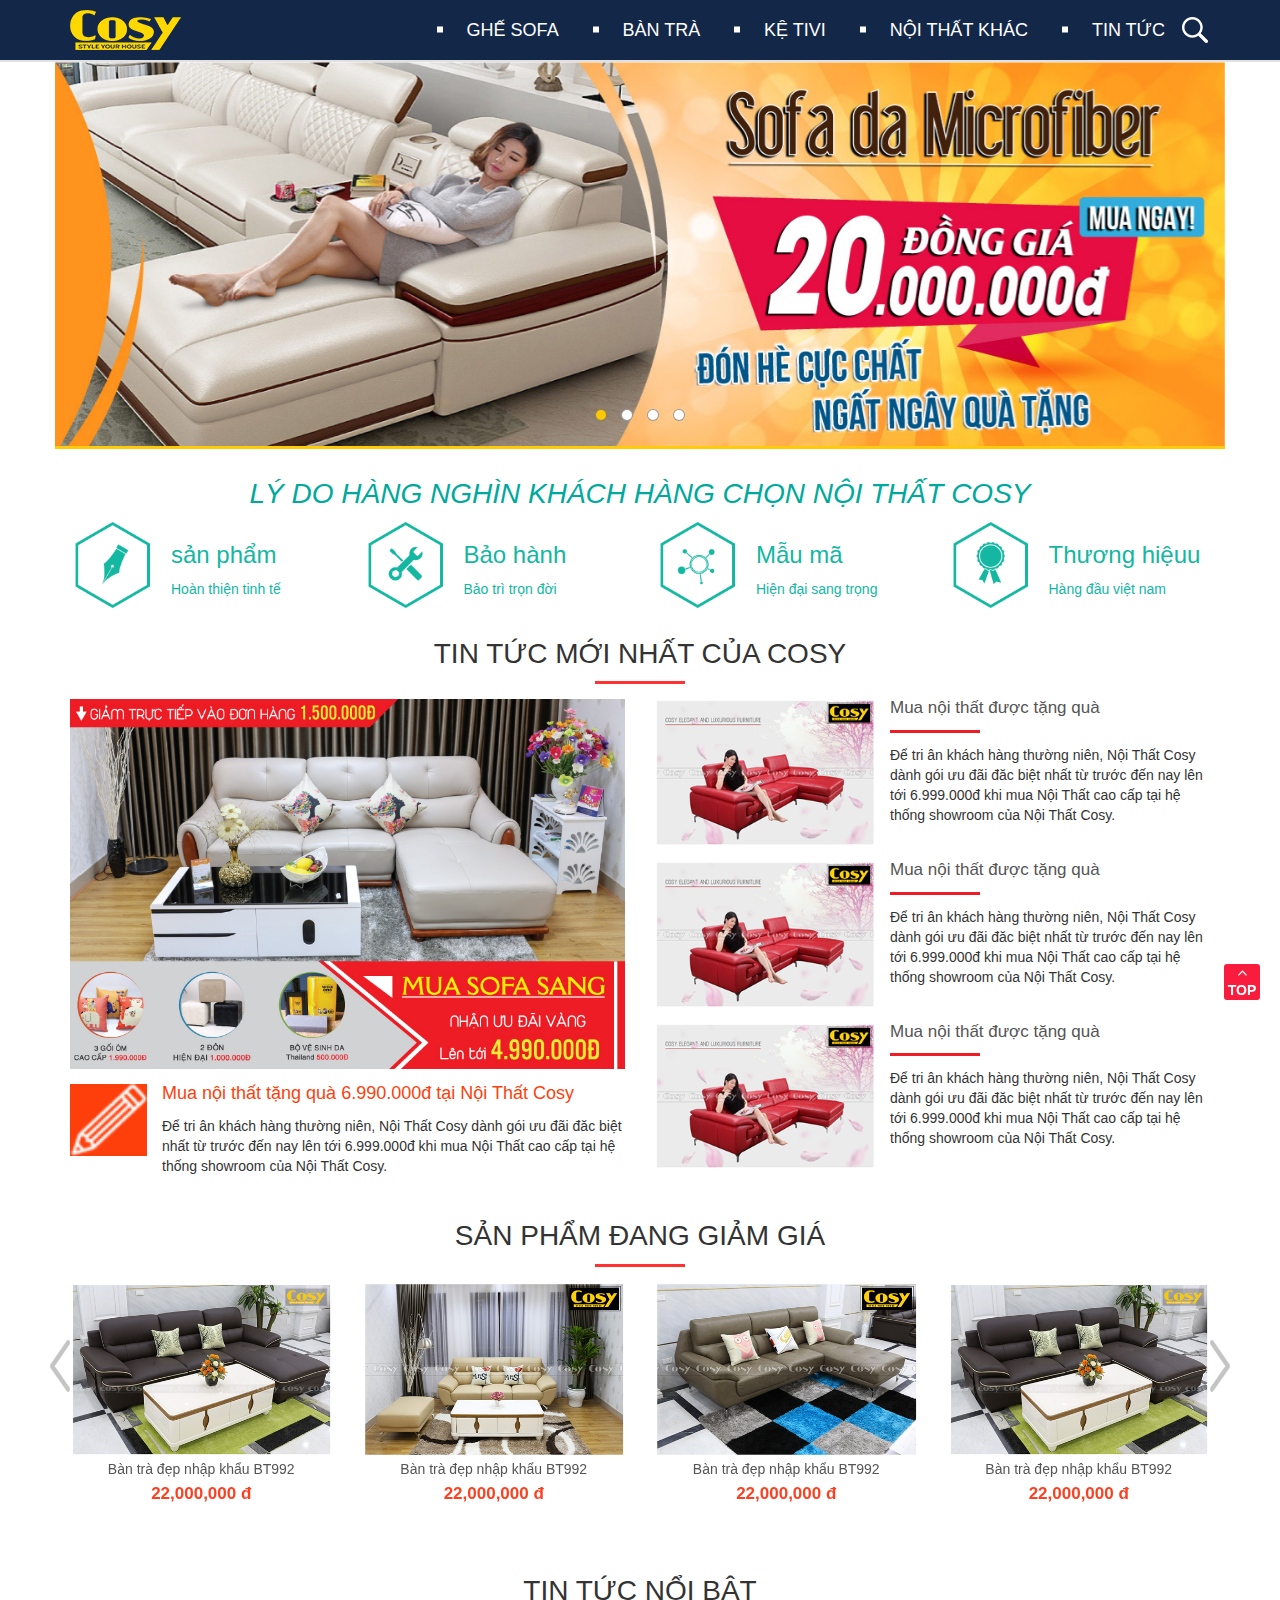
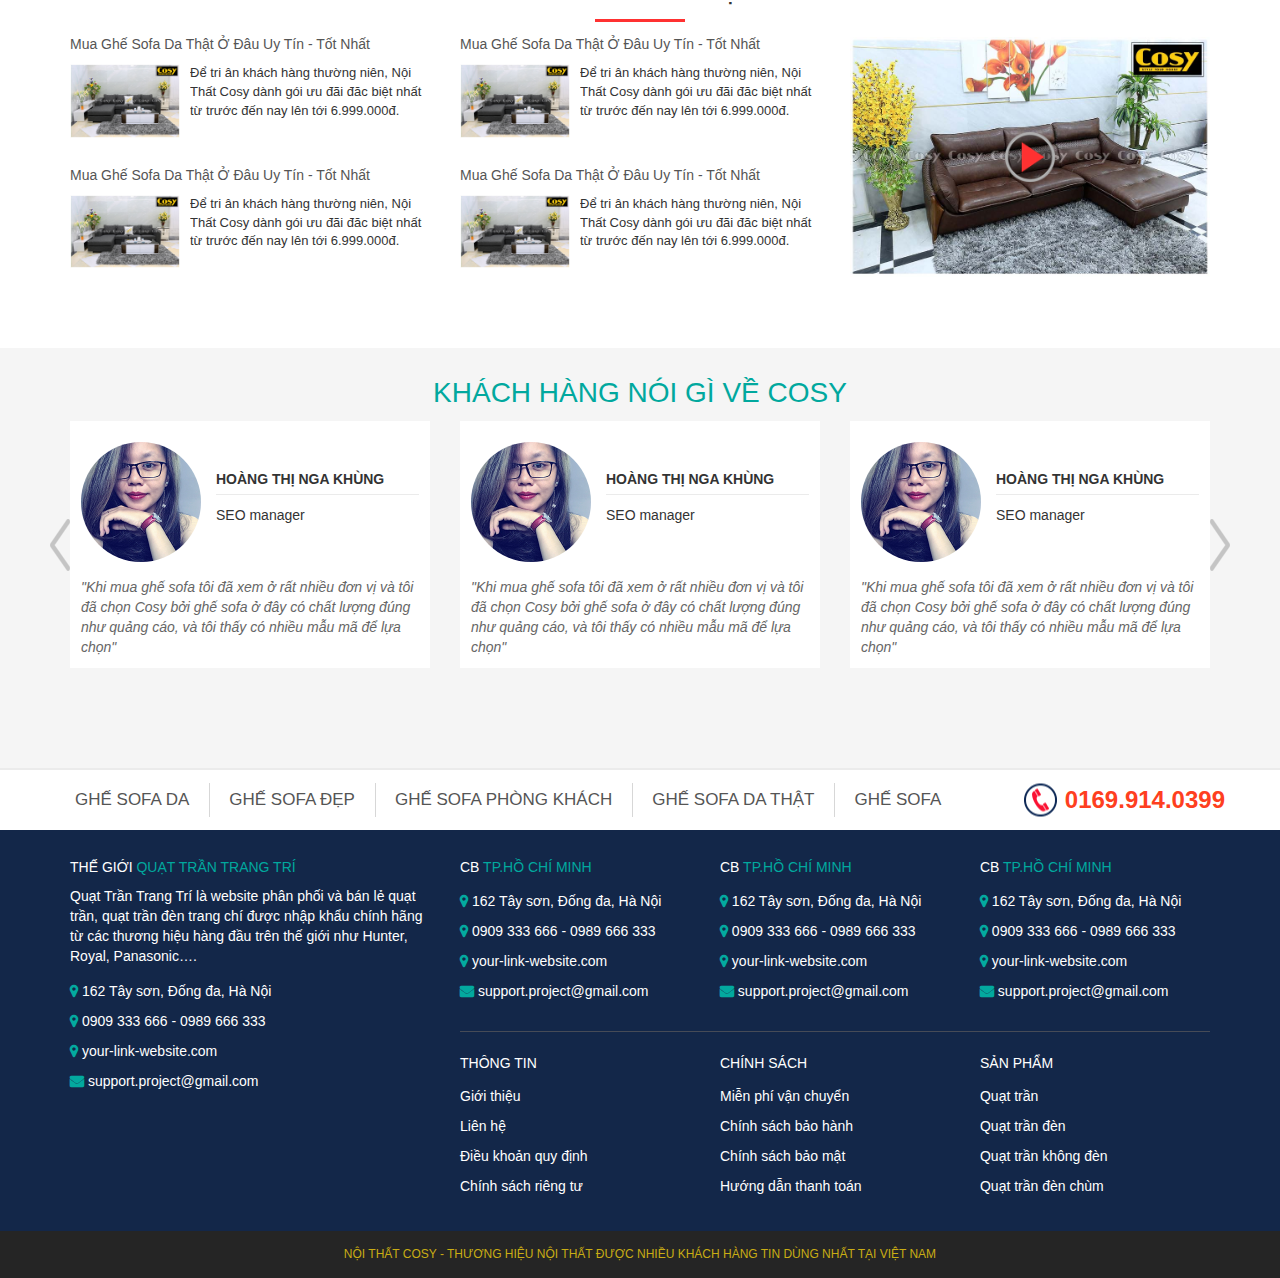
<file: index.html>
<!DOCTYPE html>
<html lang="en">
  <head>
    <meta charset="utf-8">
    <meta http-equiv="X-UA-Compatible" content="IE=edge">
    <meta name="viewport" content="width=device-width, initial-scale=1">
    <!-- The above 3 meta tags *must* come first in the head; any other head content must come *after* these tags -->
    <title>Bootstrap 101 Template</title>

    <!-- Plugin css -->
    <link href="css/bootstrap.min.css" rel="stylesheet">
    <link rel="stylesheet" href="css/font-awesome.min.css">
    <link rel="stylesheet" href="css/owl.carousel.min.css">

    <!-- File style include here -->
    <link href="css/style.css" rel="stylesheet">
    <link href="css/responsive.css" rel="stylesheet">

    <!-- Add plugin Fanpage of Facebook -->
    <div id="fb-root"></div>
    <script>
      (function(d, s, id) {
        var js, fjs = d.getElementsByTagName(s)[0];
        if (d.getElementById(id)) return;
        js = d.createElement(s); js.id = id;
        js.src = 'https://connect.facebook.net/vi_VN/sdk.js#xfbml=1&version=v3.0&appId=123063935217381&autoLogAppEvents=1';
        fjs.parentNode.insertBefore(js, fjs);
      }(document, 'script', 'facebook-jssdk'));
    </script>

    <!-- HTML5 shim and Respond.js for IE8 support of HTML5 elements and media queries -->
    <!-- WARNING: Respond.js doesn't work if you view the page via file:// -->
    <!--[if lt IE 9]>
      <script src="https://oss.maxcdn.com/html5shiv/3.7.3/html5shiv.min.js"></script>
      <script src="https://oss.maxcdn.com/respond/1.4.2/respond.min.js"></script>
    <![endif]-->
  </head>
  <body>
    <header id="header">
      <div id="header-inner" class="container">
          <div class="inner clearfix">
              <div class="header-mobi-phone"></div>
              <div id="logo">
                <a href="index.html">
                  <img src="images/logo.jpg" alt="Logo" />
                </a>
              </div><!-- /#logo -->

              <div id="header-search">
                <a class="search-icon" href="#"></a>
                <form role="search" method="get" class="search-form" action="#">
                      <input type="text" value="" name="s" class="search-field" placeholder="Nhập từ khóa cần tìm kiếm...">
                      <button type="submit" class="submit" title="Search">Search</button>
                  </form>
              </div><!-- /#header-search -->

              <div class="mobi-btn">
                <span class="fa-bars fa"></span>
              </div>

              <nav id="header-menu">
                  <ul class="main-menu">
                    <li><a href="#">Ghế sofa</a>
                      <div class="submennu-wrap">
                        <span class="slg">"HÀNG NGHÌN KHÁCH HÀNG ĐÃ CHỌN MUA TẠI NỘI THẤT COSY"</span>
                        <ul class="sub-menu">
                          <li><a href="#">Ghế sofa nhỏ gọn</a></li>
                          <li><a href="#">Ghế Sofa Cổ Điển</a></li>
                          <li><a href="#">Ghế Sofa Da</a></li>
                          <li><a href="#">Ghế sofa đẹp</a></li>
                          <li><a href="#">Ghế Sofa Phòng Khách</a></li>
                          <li><a href="#">Ghế Sofa Góc</a></li>
                          <li><a href="#">Ghế Sofa Da Thật</a></li>
                          <li><a href="#">Ghế Sofa Nhập Khẩu</a></li>
                          <li><a href="#">Ghế Sofa Chung Cư</a></li>
                          <li><a href="#">Ghế Sofa Vải Nỉ</a></li>
                        </ul>
                      </div>
                    </li>
                    <li><a href="ke-ti-vi.html">Bàn trà</a></li>
                    <li><a href="ke-ti-vi.html">Kệ TiVi</a>
                      <div class="submennu-wrap">
                        <span class="slg">"HÀNG NGHÌN KHÁCH HÀNG ĐÃ CHỌN MUA TẠI NỘI THẤT COSY"</span>
                        <ul class="sub-menu">
                          <li><a href="#">Ghế sofa nhỏ gọn</a></li>
                          <li><a href="#">Ghế Sofa Cổ Điển</a></li>
                          <li><a href="#">Ghế Sofa Da</a></li>
                          <li><a href="#">Ghế sofa đẹp</a></li>
                          <li><a href="#">Ghế Sofa Phòng Khách</a></li>
                          <li><a href="#">Ghế Sofa Góc</a></li>
                          <li><a href="#">Ghế Sofa Da Thật</a></li>
                          <li><a href="#">Ghế Sofa Nhập Khẩu</a></li>
                          <li><a href="#">Ghế Sofa Chung Cư</a></li>
                          <li><a href="#">Ghế Sofa Vải Nỉ</a></li>
                        </ul>
                      </div>
                    </li>
                    <li><a href="ke-ti-vi.html">Nội thất khác</a>
                      <div class="submennu-wrap">
                        <span class="slg">"HÀNG NGHÌN KHÁCH HÀNG ĐÃ CHỌN MUA TẠI NỘI THẤT COSY"</span>
                        <ul class="sub-menu">
                          <li><a href="#">Ghế sofa nhỏ gọn</a></li>
                          <li><a href="#">Ghế Sofa Cổ Điển</a></li>
                          <li><a href="#">Ghế Sofa Da</a></li>
                          <li><a href="#">Ghế sofa đẹp</a></li>
                          <li><a href="#">Ghế Sofa Phòng Khách</a></li>
                          <li><a href="#">Ghế Sofa Góc</a></li>
                          <li><a href="#">Ghế Sofa Da Thật</a></li>
                          <li><a href="#">Ghế Sofa Nhập Khẩu</a></li>
                          <li><a href="#">Ghế Sofa Chung Cư</a></li>
                          <li><a href="#">Ghế Sofa Vải Nỉ</a></li>
                        </ul>
                      </div>
                    </li>
                    <li><a href="tin-tuc.html">Tin tức</a></li>
                  </ul>
              </nav><!-- /#header-menu -->
          </div><!-- /.inner -->
      </div><!-- /.header-inner -->
    </header><!-- /#header -->

    <div class="s-mobile-box">
      <div class="container">
        <div class="row">
          <div class="inner">

          </div>
        </div>
      </div>
    </div> <!-- /.s-mobile-box -->

    <main id="main-content">
      <div id="main-content-inner" class="clearfix">
        <div class="inner">
          <div class="slider-area" data-auto="true" data-loop="true" data-dots="true">
            <div class="container">
              <div class="row">
                <div class="slider-active owl-carousel owl-theme">
                  <div class="slider">
                    <img src="images/slider/02.jpg" alt="slider1">
                  </div>

                  <div class="slider">
                    <img src="images/slider/01.jpg" alt="slider1">
                  </div>

                  <div class="slider">
                    <img src="images/slider/03.jpg" alt="slider1">
                  </div>

                  <div class="slider">
                    <img src="images/slider/01.jpg" alt="slider1">
                  </div>
                </div>
              </div>
            </div>
          </div><!-- /.slider-area -->

          <div class="why-us">
            <div class="container">
              <div class="row">
                <div class="col-md-12">
                  <h2 class="title"><span>Lý do hàng nghìn khách hàng chọn nội thất Cosy</span></h2>
                </div><!-- /.col-md-12 -->

                <div class="col-md-3">
                  <div class="icon-box">
                    <div class="icon">
                      <a href="#"><img  src="images/icons/1.png" alt="icon1" onmouseover="this.src='images/icons/t1.png'" onmouseout="this.src='images/icons/1.png'"></a>
                    </div>

                    <div class="text">
                      <h3>sản phẩm</h3>
                      <p>Hoàn thiện tinh tế</p>
                    </div>
                  </div> <!-- /.icon-box -->
                </div> <!-- /.col-md-3 -->

                <div class="col-md-3">
                  <div class="icon-box">
                    <div class="icon">
                      <a href="#"><img  src="images/icons/2.png" alt="icon2" onmouseover="this.src='images/icons/t2.png'" onmouseout="this.src='images/icons/2.png'"></a>
                    </div>

                    <div class="text">
                      <h3>Bảo hành</h3>
                      <p>Bảo trì trọn đời</p>
                    </div>
                  </div> <!-- /.icon-box -->
                </div> <!-- /.col-md-3 -->

                <div class="col-md-3">
                  <div class="icon-box">
                    <div class="icon">
                      <a href="#"><img  src="images/icons/3.png" alt="icon3" onmouseover="this.src='images/icons/t3.png'" onmouseout="this.src='images/icons/3.png'"></a>
                    </div>

                    <div class="text">
                      <h3>Mẫu mã</h3>
                      <p>Hiện đại sang trọng</p>
                    </div>
                  </div> <!-- /.icon-box -->
                </div> <!-- /.col-md-3 -->

                <div class="col-md-3">
                  <div class="icon-box">
                    <div class="icon">
                      <a href="#"><img  src="images/icons/4.png" alt="icon4" onmouseover="this.src='images/icons/t4.png'" onmouseout="this.src='images/icons/4.png'"></a>
                    </div>

                    <div class="text">
                      <h3>Thương hiệuu</h3>
                      <p>Hàng đầu việt nam</p>
                    </div>
                  </div> <!-- /.icon-box -->
                </div> <!-- /.col-md-3 -->
              </div>
            </div>
          </div><!-- /.why-us -->

          <div class="news">
            <div class="container">
              <div class="row">
                <div class="col-md-12">
                  <div class="heading-title">
                    <h2 class="title"><span>Tin tức mới nhất của Cosy</span></h2>
                    <div class="sep"></div>
                  </div>
                </div><!-- /.col-md-12 -->

                <div class="col-md-6">
                    <div class="news-box big-item">
                      <div class="image">
                        <img src="images/news/01.jpg" alt="News1">
                      </div>

                      <div class="text">
                        <div class="icon">
                          <img src="images/ia.gif" alt="icon">
                        </div>
                        <h3><a href="#">Mua nội thất tặng quà 6.990.000đ tại Nội Thất Cosy</a></h3>
                        <p>Để tri ân khách hàng thường niên, Nội Thất Cosy dành gói ưu đãi đăc biệt nhất từ trước đến nay lên tới 6.999.000đ khi mua Nội Thất cao cấp tại hệ thống showroom của Nội Thất Cosy.</p>
                      </div>
                    </div><!-- /.news-box -->

                    <div class="spacer" data-desktop="0" data-mobi="10" data-smobi="10"></div>
                </div><!-- /.col-md-6 -->

                <div class="col-md-6">
                  <div class="row">
                    <div class="col-md-12 col-sm-4 col-xs-6">
                      <div class="news-box small-item clearfix">
                        <div class="image">
                          <img src="images/news/02.png" alt="News1">
                        </div>

                        <div class="text">
                          <h3><a href="#">Mua nội thất được tặng quà</a></h3>
                          <p>Để tri ân khách hàng thường niên, Nội Thất Cosy dành gói ưu đãi đăc biệt nhất từ trước đến nay lên tới 6.999.000đ khi mua Nội Thất cao cấp tại hệ thống showroom của Nội Thất Cosy.</p>
                        </div>
                      </div><!-- /.news-box -->
                    </div>

                    <div class="col-md-12 col-sm-4 col-xs-6">
                      <div class="news-box small-item clearfix">
                        <div class="image">
                          <img src="images/news/02.png" alt="News1">
                        </div>

                        <div class="text">
                          <h3><a href="#">Mua nội thất được tặng quà</a></h3>
                          <p>Để tri ân khách hàng thường niên, Nội Thất Cosy dành gói ưu đãi đăc biệt nhất từ trước đến nay lên tới 6.999.000đ khi mua Nội Thất cao cấp tại hệ thống showroom của Nội Thất Cosy.</p>
                        </div>
                      </div><!-- /.news-box -->
                    </div>

                    <div class="col-md-12 col-sm-4 col-xs-6">
                      <div class="news-box small-item clearfix">
                        <div class="image">
                          <img src="images/news/02.png" alt="News1">
                        </div>

                        <div class="text">
                          <h3><a href="#">Mua nội thất được tặng quà</a></h3>
                          <p>Để tri ân khách hàng thường niên, Nội Thất Cosy dành gói ưu đãi đăc biệt nhất từ trước đến nay lên tới 6.999.000đ khi mua Nội Thất cao cấp tại hệ thống showroom của Nội Thất Cosy.</p>
                        </div>
                      </div><!-- /.news-box -->
                    </div>

                    <div class="hidden col-sm-4 col-xs-6 visible-xs">
                      <div class="news-box small-item clearfix">
                        <div class="image">
                          <img src="images/news/02.png" alt="News1">
                        </div>

                        <div class="text">
                          <h3><a href="#">Mua nội thất được tặng quà</a></h3>
                          <p>Để tri ân khách hàng thường niên, Nội Thất Cosy dành gói ưu đãi đăc biệt nhất từ trước đến nay lên tới 6.999.000đ khi mua Nội Thất cao cấp tại hệ thống showroom của Nội Thất Cosy.</p>
                        </div>
                      </div><!-- /.news-box -->
                    </div>
                  </div>
                </div><!-- /.col-md-6 -->
              </div>
            </div>
          </div><!-- /.news -->

          <div id="shops" class="clearfix">
            <div id="shop-inner" class="container">
              <div class="row row-2">
                <div class="col-md-12">
                  <div class="spacer" data-desktop="35" data-mobi="30" data-smobi="30"></div>
                  <div class="shop-cut-price">
                    <div class="heading-title">
                      <h2 class="title"><span>sản phẩm đang giảm giá</span></h2>
                      <div class="sep"></div>
                    </div>

                    <div class="carousel-box has-nav" data-auto="auto" data-column="4" data-column2="3" data-column3="2" data-gap="30">
                      <div class="owl-carousel">
                        <div class="shop-item">
                          <div class="inner">
                            <div class="image">
                              <img src="images/shops/s01.png" alt="shop img 1">
                            </div><!-- /.image -->

                            <div class="text">
                              <h3 class="s-title"> <a href="#">Bàn trà đẹp nhập khẩu BT992</a> </h3>
                              <p class="s-price">22,000,000 đ</p>
                            </div><!-- /.text -->
                          </div>
                        </div> <!-- /.shop-item -->

                        <div class="shop-item">
                          <div class="inner">
                            <div class="image">
                              <img src="images/shops/s02.png" alt="shop img 1">
                            </div><!-- /.image -->

                            <div class="text">
                              <h3 class="s-title"> <a href="#">Bàn trà đẹp nhập khẩu BT992</a> </h3>
                              <p class="s-price">22,000,000 đ</p>
                            </div><!-- /.text -->
                          </div>
                        </div> <!-- /.shop-item -->

                        <div class="shop-item">
                          <div class="inner">
                            <div class="image">
                              <img src="images/shops/s03.png" alt="shop img 1">
                            </div><!-- /.image -->

                            <div class="text">
                              <h3 class="s-title"> <a href="#">Bàn trà đẹp nhập khẩu BT992</a> </h3>
                              <p class="s-price">22,000,000 đ</p>
                            </div><!-- /.text -->
                          </div>
                        </div> <!-- /.shop-item -->

                        <div class="shop-item">
                          <div class="inner">
                            <div class="image">
                              <img src="images/shops/s01.png" alt="shop img 1">
                            </div><!-- /.image -->

                            <div class="text">
                              <h3 class="s-title"> <a href="#">Bàn trà đẹp nhập khẩu BT992</a> </h3>
                              <p class="s-price">22,000,000 đ</p>
                            </div><!-- /.text -->
                          </div>
                        </div> <!-- /.shop-item -->

                        <div class="shop-item">
                          <div class="inner">
                            <div class="image">
                              <img src="images/shops/s02.png" alt="shop img 1">
                            </div><!-- /.image -->

                            <div class="text">
                              <h3 class="s-title"> <a href="#">Bàn trà đẹp nhập khẩu BT992</a> </h3>
                              <p class="s-price">22,000,000 đ</p>
                            </div><!-- /.text -->
                          </div>
                        </div> <!-- /.shop-item -->

                        <div class="shop-item">
                          <div class="inner">
                            <div class="image">
                              <img src="images/shops/s03.png" alt="shop img 1">
                            </div><!-- /.image -->

                            <div class="text">
                              <h3 class="s-title"> <a href="#">Bàn trà đẹp nhập khẩu BT992</a> </h3>
                              <p class="s-price">22,000,000 đ</p>
                            </div><!-- /.text -->
                          </div>
                        </div> <!-- /.shop-item -->

                        <div class="shop-item">
                          <div class="inner">
                            <div class="image">
                              <img src="images/shops/s01.png" alt="shop img 1">
                            </div><!-- /.image -->

                            <div class="text">
                              <h3 class="s-title"> <a href="#">Bàn trà đẹp nhập khẩu BT992</a> </h3>
                              <p class="s-price">22,000,000 đ</p>
                            </div><!-- /.text -->
                          </div>
                        </div> <!-- /.shop-item -->

                        <div class="shop-item">
                          <div class="inner">
                            <div class="image">
                              <img src="images/shops/s02.png" alt="shop img 1">
                            </div><!-- /.image -->

                            <div class="text">
                              <h3 class="s-title"> <a href="#">Bàn trà đẹp nhập khẩu BT992</a> </h3>
                              <p class="s-price">22,000,000 đ</p>
                            </div><!-- /.text -->
                          </div>
                        </div> <!-- /.shop-item -->

                        <div class="shop-item">
                          <div class="inner">
                            <div class="image">
                              <img src="images/shops/s03.png" alt="shop img 1">
                            </div><!-- /.image -->

                            <div class="text">
                              <h3 class="s-title"> <a href="#">Bàn trà đẹp nhập khẩu BT992</a> </h3>
                              <p class="s-price">22,000,000 đ</p>
                            </div><!-- /.text -->
                          </div>
                        </div> <!-- /.shop-item -->

                        <div class="shop-item">
                          <div class="inner">
                            <div class="image">
                              <img src="images/shops/s01.png" alt="shop img 1">
                            </div><!-- /.image -->

                            <div class="text">
                              <h3 class="s-title"> <a href="#">Bàn trà đẹp nhập khẩu BT992</a> </h3>
                              <p class="s-price">22,000,000 đ</p>
                            </div><!-- /.text -->
                          </div>
                        </div> <!-- /.shop-item -->

                        <div class="shop-item">
                          <div class="inner">
                            <div class="image">
                              <img src="images/shops/s02.png" alt="shop img 1">
                            </div><!-- /.image -->

                            <div class="text">
                              <h3 class="s-title"> <a href="#">Bàn trà đẹp nhập khẩu BT992</a> </h3>
                              <p class="s-price">22,000,000 đ</p>
                            </div><!-- /.text -->
                          </div>
                        </div> <!-- /.shop-item -->

                        <div class="shop-item">
                          <div class="inner">
                            <div class="image">
                              <img src="images/shops/s03.png" alt="shop img 1">
                            </div><!-- /.image -->

                            <div class="text">
                              <h3 class="s-title"> <a href="#">Bàn trà đẹp nhập khẩu BT992</a> </h3>
                              <p class="s-price">22,000,000 đ</p>
                            </div><!-- /.text -->
                          </div>
                        </div> <!-- /.shop-item -->
                      </div><!-- /.owl-carousel -->
                    </div><!-- /.carousel-box -->
                  </div><!-- /.shop-cut-price -->
                </div><!-- /.col-md-12 -->
              </div><!-- /.row-2 -->
            </div><!-- /#shop-inner -->
          </div><!-- /#shops -->

          <div id="hnews" class="clearfix">
            <div id="hnews-inner" class="container">
              <div class="row">
                <div class="col-md-12">
                  <div class="spacer" data-desktop="60" data-mobi="50" data-smobi="50"></div>
                  <div class="heading-title">
                    <h2 class="title"><span>Tin tức nổi bật</span></h2>
                    <div class="sep"></div>
                  </div>

                </div><!-- /.col-md-12 -->

                <div class="col-md-4 col-sm-4 col-xs-12">
                  <div class="hnews">
                    <!-- <h3 class="title"><span class="icon fa-pencil fa"></span>tạp chí Tin tức</h3> -->
                    <div class="hnews-box clearfix">
                      <h6 class="hntitle"> <a href="#">Mua Ghế Sofa Da Thật Ở Đâu Uy Tín - Tốt Nhất</a> </h6>
                      <div class="image">
                        <img src="images/news/news.jpg" alt="News img">
                      </div><!-- /.image -->
                      <div class="text">
                        <p>Để tri ân khách hàng thường niên, Nội Thất Cosy dành gói ưu đãi đăc biệt nhất từ trước đến nay lên tới 6.999.000đ.</p>
                      </div>
                    </div><!-- /.hnews-item -->

                    <div class="hnews-box clearfix">
                      <h6 class="hntitle"> <a href="#">Mua Ghế Sofa Da Thật Ở Đâu Uy Tín - Tốt Nhất</a> </h6>
                      <div class="image">
                        <img src="images/news/news.jpg" alt="News img">
                      </div><!-- /.image -->
                      <div class="text">
                        <p>Để tri ân khách hàng thường niên, Nội Thất Cosy dành gói ưu đãi đăc biệt nhất từ trước đến nay lên tới 6.999.000đ.</p>
                      </div>
                    </div><!-- /.hnews-item -->
                  </div>
                </div><!-- /.col-md-4 -->

                <div class="col-md-4 col-sm-4 col-xs-12">
                  <div class="hnews">
                    <!-- <h3 class="title"><span class="icon fa-pencil fa"></span>Tin tức</h3> -->
                    <div class="hnews-box clearfix">
                      <h6 class="hntitle"> <a href="#">Mua Ghế Sofa Da Thật Ở Đâu Uy Tín - Tốt Nhất</a> </h6>
                      <div class="image">
                        <img src="images/news/news.jpg" alt="News img">
                      </div><!-- /.image -->
                      <div class="text">
                        <p>Để tri ân khách hàng thường niên, Nội Thất Cosy dành gói ưu đãi đăc biệt nhất từ trước đến nay lên tới 6.999.000đ.</p>
                      </div>
                    </div><!-- /.hnews-item -->

                    <div class="hnews-box clearfix">
                      <h6 class="hntitle"> <a href="#">Mua Ghế Sofa Da Thật Ở Đâu Uy Tín - Tốt Nhất</a> </h6>
                      <div class="image">
                        <img src="images/news/news.jpg" alt="News img">
                      </div><!-- /.image -->
                      <div class="text">
                        <p>Để tri ân khách hàng thường niên, Nội Thất Cosy dành gói ưu đãi đăc biệt nhất từ trước đến nay lên tới 6.999.000đ.</p>
                      </div>
                    </div><!-- /.hnews-item -->
                  </div>
                </div><!-- /.col-md-4 -->

                <div class="col-md-4 col-sm-4 hidden-xs">
                  <!-- <h3 class="hvtitle"><span class="icon fa-video-camera fa"></span>Tin tức</h3> -->
                  <div class="hvideo">
                    <img src="images/video/hvideo-bg.jpg" alt="hvideo img">
                    <a class="video-link" href="#"></a>
                  </div><!-- /.hvdeo-->
                </div><!-- /.col-md-4 -->

                <div class="col-md-12">
                  <div class="spacer" data-desktop="50" data-mobi="30" data-smobi="30"></div>
                </div><!-- /.col-md-12 -->
              </div>
            </div>
          </div><!-- /.hnews -->

          <div id="testimonials">
            <div id="testimonials-inner" class="container">
                <div class="row row-3">
                  <div class="col-md-12">
                      <div class="spacer" data-desktop="30" data-mobi="30" data-smobi="30"></div>
                      <h2 class="title">khách hàng nói gì về cosy</h2>

                      <div class="carousel-box has-nav nav-center" data-auto="true" data-loop="true" data-column="3" data-column2="2" data-column3="1" data-gap="30">
                        <div class="owl-carousel">
                          <div class="testimonials">
                            <div class="inner">
                              <div class="person">
                                <div class="image">
                                  <img src="images/client/02.jpg" alt="Avatar 1">
                                </div><!-- /.image -->
                                <h6 class="name">Hoàng thị nga khùng</h6>
                                <span class="position">SEO manager</span>
                              </div><!-- /.person -->

                              <blockquote class="text">
                                <p>"Khi mua ghế sofa tôi đã xem ở rất nhiều đơn vị và tôi đã chọn Cosy bởi ghế sofa ở đây có chất lượng đúng như quảng cáo, và tôi thấy có nhiều mẫu mã để lựa chọn"</p>
                              </blockquote>
                            </div>
                          </div><!-- /.testimonials -->

                          <div class="testimonials">
                            <div class="inner">
                              <div class="person">
                                <div class="image">
                                  <img src="images/client/02.jpg" alt="Avatar 1">
                                </div><!-- /.image -->
                                <h6 class="name">Hoàng thị nga khùng</h6>
                                <span class="position">SEO manager</span>
                              </div><!-- /.person -->

                              <blockquote class="text">
                                <p>"Khi mua ghế sofa tôi đã xem ở rất nhiều đơn vị và tôi đã chọn Cosy bởi ghế sofa ở đây có chất lượng đúng như quảng cáo, và tôi thấy có nhiều mẫu mã để lựa chọn"</p>
                              </blockquote>
                            </div>
                          </div><!-- /.testimonials -->

                          <div class="testimonials">
                            <div class="inner">
                              <div class="person">
                                <div class="image">
                                  <img src="images/client/02.jpg" alt="Avatar 1">
                                </div><!-- /.image -->
                                <h6 class="name">Hoàng thị nga khùng</h6>
                                <span class="position">SEO manager</span>
                              </div><!-- /.person -->

                              <blockquote class="text">
                                <p>"Khi mua ghế sofa tôi đã xem ở rất nhiều đơn vị và tôi đã chọn Cosy bởi ghế sofa ở đây có chất lượng đúng như quảng cáo, và tôi thấy có nhiều mẫu mã để lựa chọn"</p>
                              </blockquote>
                            </div>
                          </div><!-- /.testimonials -->

                          <div class="testimonials">
                            <div class="inner">
                              <div class="person">
                                <div class="image">
                                  <img src="images/client/02.jpg" alt="Avatar 1">
                                </div><!-- /.image -->
                                <h6 class="name">Hoàng thị nga khùng</h6>
                                <span class="position">SEO manager</span>
                              </div><!-- /.person -->

                              <blockquote class="text">
                                <p>"Khi mua ghế sofa tôi đã xem ở rất nhiều đơn vị và tôi đã chọn Cosy bởi ghế sofa ở đây có chất lượng đúng như quảng cáo, và tôi thấy có nhiều mẫu mã để lựa chọn"</p>
                              </blockquote>
                            </div>
                          </div><!-- /.testimonials -->

                          <div class="testimonials">
                            <div class="inner">
                              <div class="person">
                                <div class="image">
                                  <img src="images/client/02.jpg" alt="Avatar 1">
                                </div><!-- /.image -->
                                <h6 class="name">Hoàng thị nga khùng</h6>
                                <span class="position">SEO manager</span>
                              </div><!-- /.person -->

                              <blockquote class="text">
                                <p>"Khi mua ghế sofa tôi đã xem ở rất nhiều đơn vị và tôi đã chọn Cosy bởi ghế sofa ở đây có chất lượng đúng như quảng cáo, và tôi thấy có nhiều mẫu mã để lựa chọn"</p>
                              </blockquote>
                            </div>
                          </div><!-- /.testimonials -->
                        </div><!-- /.owl-carousel -->
                      </div><!-- /.carousel-box -->

                      <div class="spacer" data-desktop="100" data-mobi="60" data-smobi="50">
                  </div><!-- /.com-md-12 -->
                </div><!-- /.row-3 -->
              </div>
            </div><!-- /#testimonials-inner -->
          </div><!-- /#testimonials -->

          <div id="second-menu" class="clearfix hidden-sm hidden-xs">
            <div id="second-menu-inner" class="container">
              <nav class="s-menu">
                <ul>
                  <li> <a href="#">GHẾ SOFA DA</a> </li>
                  <li> <a href="#">GHẾ SOFA ĐẸP</a> </li>
                  <li> <a href="#">GHẾ SOFA PHÒNG KHÁCH</a> </li>
                  <li> <a href="#">GHẾ SOFA DA THẬT</a> </li>
                  <li> <a href="#">GHẾ SOFA</a> </li>
                </ul>
              </nav>
              <div class="hotline">
                <a href="tel:01699140399">0169.914.0399</a>
              </div>
            </div><!-- /#second-menu-inner -->
          </div><!-- /#second-menu -->

        </div>
      </div> <!-- /.main-content-inner -->
    </main><!-- /#main-content -->

    <footer id="footer" class="clearfix">
      <div id="footer-inner" class="container">
        <div class="col-md-4 col-sm-4">
          <h3 class="f-title">THẾ GIỚI <span>QUẠT TRẦN TRANG TRÍ</span> </h3>
            <div class="spacer" data-desktop="10" data-mobi="10" data-smobi="10"></div>
          <div class="f-content">
            <p>Quạt Trần Trang Trí là website phân phối và bán lẻ quạt trần, quạt trần đèn trang chí được nhập khẩu chính hãng từ các thương hiệu hàng đầu trên thế giới như Hunter, Royal, Panasonic….</p>

            <ul class="f-links">
              <li class="address"> <span class="fa fa-map-marker"></span> 162 Tây sơn, Đống đa, Hà Nội</li>
              <li class="phone"> <span class="fa fa-map-marker"></span> 0909 333 666 - 0989 666 333 </li>
              <li class="website"> <span class="fa fa-map-marker"></span> your-link-website.com </li>
              <li class="email"> <span class="fa-envelope fa"> </span> support.project@gmail.com </li>
            </ul>
          </div><!-- /.f-conent -->
          <div class="spacer" data-desktop="0" data-mobi="30" data-smobi="30"></div>
        </div><!-- /.col-md-3 -->

        <div class="col-md-8 col-sm-8">
          <div class="row">
            <div class="col-md-4 col-sm-4">
              <h3 class="f-title">CB <span>TP.HỒ CHÍ MINH</span> </h3>
              <div class="spacer" data-desktop="10" data-mobi="10" data-smobi="10"></div>
              <ul class="f-links">
                <li class="address"> <span class="fa fa-map-marker"></span> 162 Tây sơn, Đống đa, Hà Nội</li>
                <li class="phone"> <span class="fa fa-map-marker"></span> 0909 333 666 - 0989 666 333 </li>
                <li class="website"> <span class="fa fa-map-marker"></span> your-link-website.com </li>
                <li class="email"> <span class="fa-envelope fa"> </span> support.project@gmail.com </li>
              </ul>
              <div class="spacer" data-desktop="0" data-mobi="30" data-smobi="30"></div>
            </div><!-- /.col-md-4 -->

            <div class="col-md-4 col-sm-4">
              <h3 class="f-title">CB <span>TP.HỒ CHÍ MINH</span> </h3>
              <div class="spacer" data-desktop="10" data-mobi="10" data-smobi="10"></div>
              <ul class="f-links">
                <li class="address"> <span class="fa fa-map-marker"></span> 162 Tây sơn, Đống đa, Hà Nội</li>
                <li class="phone"> <span class="fa fa-map-marker"></span> 0909 333 666 - 0989 666 333 </li>
                <li class="website"> <span class="fa fa-map-marker"></span> your-link-website.com </li>
                <li class="email"> <span class="fa-envelope fa"> </span>  support.project@gmail.com </li>
              </ul>
              <div class="spacer" data-desktop="0" data-mobi="30" data-smobi="30"></div>
            </div><!-- /.col-md-4 -->

            <div class="col-md-4 col-sm-4">
              <h3 class="f-title">CB <span>TP.HỒ CHÍ MINH</span> </h3>
              <div class="spacer" data-desktop="10" data-mobi="10" data-smobi="10"></div>
              <ul class="f-links">
                <li class="address"> <span class="fa fa-map-marker"></span> 162 Tây sơn, Đống đa, Hà Nội</li>
                <li class="phone"> <span class="fa fa-map-marker"></span> 0909 333 666 - 0989 666 333 </li>
                <li class="website"> <span class="fa fa-map-marker"></span> your-link-website.com </li>
                <li class="email"> <span class="fa-envelope fa">  </span> support.project@gmail.com </li>
              </ul>
            </div><!-- /.col-md-4 -->
          </div>

          <div class="row">
            <div class="spacer" data-desktop="25" data-mobi="25" data-smobi="25"></div>
            <div class="col-md-12">
              <div class="line-f"></div>
            </div>
            <div class="spacer" data-desktop="25" data-mobi="25" data-smobi="25"></div>
            <div class="col-md-4 col-sm-4 col-xs-6">
              <h3 class="f-title">THÔNG TIN</h3>
              <div class="spacer" data-desktop="10" data-mobi="10" data-smobi="10"></div>
              <ul class="f-links">
                <li> <a href="#">Giới thiệu</a> </li>
                <li> <a href="#">Liên hệ</a> </li>
                <li> <a href="#">Điều khoản quy định</a> </li>
                <li> <a href="#">Chính sách riêng tư</a> </li>
              </ul>
              <div class="spacer" data-desktop="0" data-mobi="30" data-smobi="30"></div>
            </div><!-- /.col-md-4 -->

            <div class="col-md-4 col-sm-4 col-xs-6">
              <h3 class="f-title">CHÍNH SÁCH</h3>
              <div class="spacer" data-desktop="10" data-mobi="10" data-smobi="10"></div>
              <ul class="f-links">
                <li> <a href="#">Miễn phí vận chuyển</a> </li>
                <li> <a href="#">Chính sách bảo hành</a> </li>
                <li> <a href="#">Chính sách bảo mật</a> </li>
                <li> <a href="#">Hướng dẫn thanh toán</a> </li>
              </ul>
              <div class="spacer" data-desktop="0" data-mobi="30" data-smobi="30"></div>
            </div><!-- /.col-md-4 -->

            <div class="col-md-4 col-sm-4 hidden-xs">
              <h3 class="f-title">SẢN PHẨM</h3>
              <div class="spacer" data-desktop="10" data-mobi="10" data-smobi="10"></div>
              <ul class="f-links">
                <li> <a href="#">Quạt trần</a> </li>
                <li> <a href="#">Quạt trần đèn</a> </li>
                <li> <a href="#">Quạt trần không đèn</a> </li>
                <li> <a href="#">Quạt trần đèn chùm</a> </li>
              </ul>
            </div><!-- /.col-md-4 -->
          </div>
        </div><!-- /.col-md-8 -->
      </div><!-- /#footer-inner -->
    </footer><!-- /#footer -->

    <div id="bottom" class="clearfix">
      <div id="bottom-inner" class="container">
        <div class="copyright">
          NỘI THẤT COSY - THƯƠNG HIỆU NỘI THẤT ĐƯỢC NHIỀU KHÁCH HÀNG TIN DÙNG NHẤT TẠI VIỆT NAM
        </div>
      </div><!-- /#bottom-inner -->
    </div><!-- #bottom -->

    <a href="#" class="back-top"><i class="fa fa-angle-up"></i>Top</a>

    <!-- jQuery (necessary for Bootstrap's JavaScript plugins) -->
    <script src="js/jquery.min.js"></script>
    <!-- Include all compiled plugins (below), or include individual files as needed -->
    <script src="js/bootstrap.min.js"></script>
    <script src="js/owl.carousel.min.js"></script>

    <script src="js/main.js"></script>
  </body>
</html>
</file>
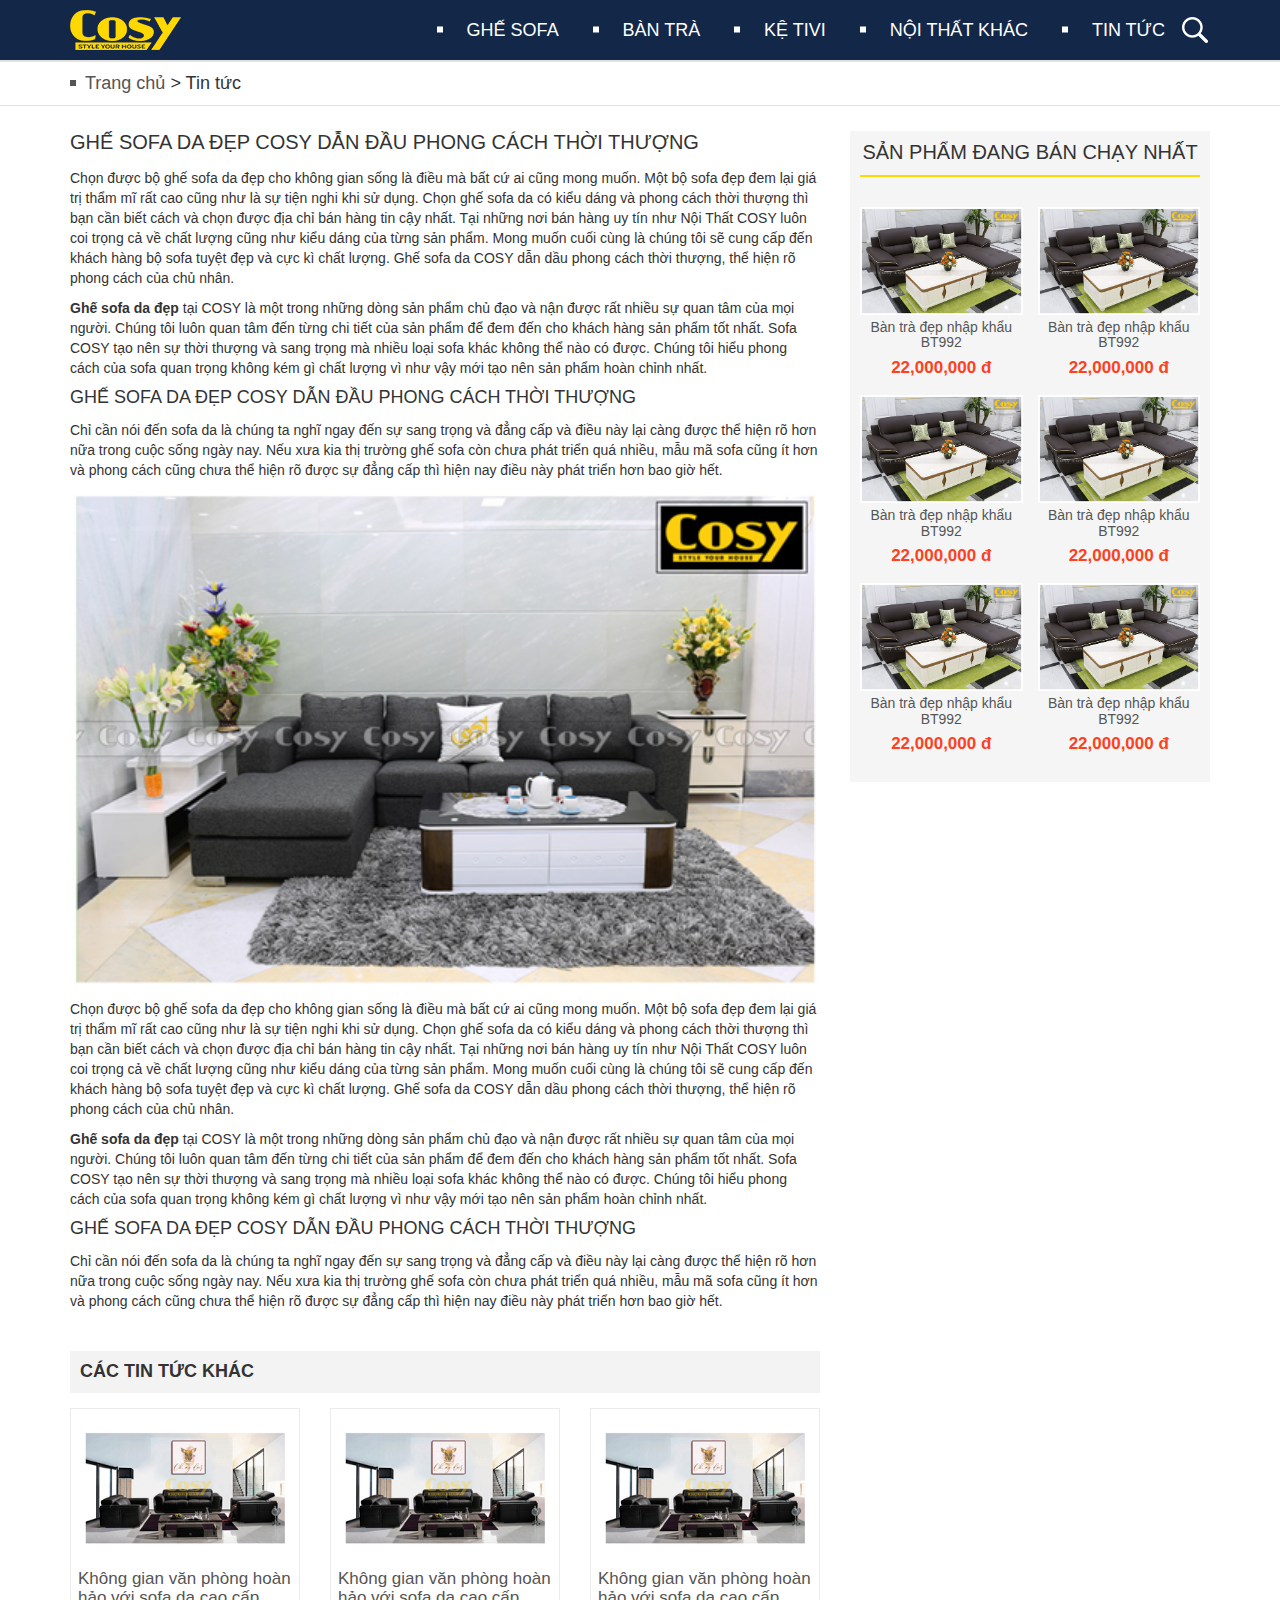
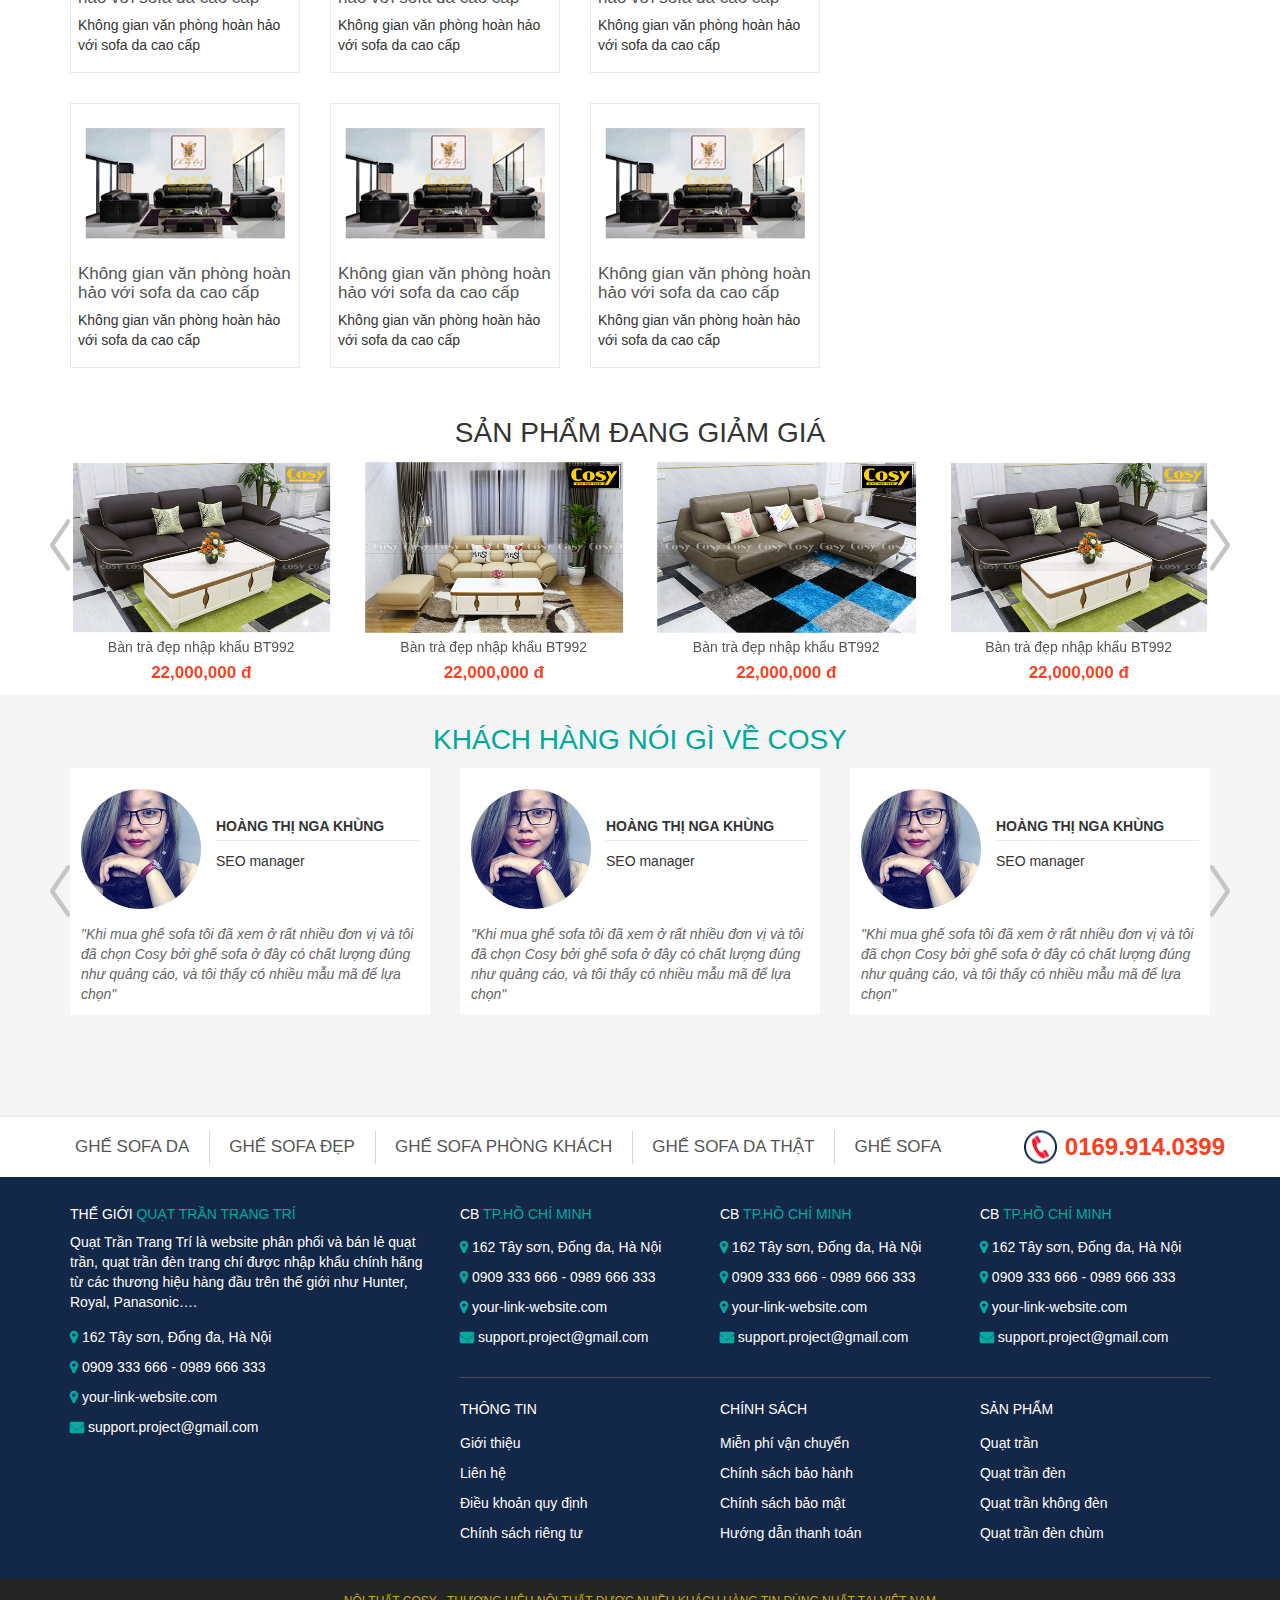
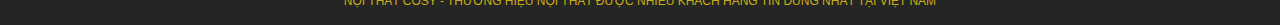
<file: chi-tiet-bai-viet.html>
<!DOCTYPE html>
<html lang="en">
  <head>
    <meta charset="utf-8">
    <meta http-equiv="X-UA-Compatible" content="IE=edge">
    <meta name="viewport" content="width=device-width, initial-scale=1">
    <!-- The above 3 meta tags *must* come first in the head; any other head content must come *after* these tags -->
    <title>Bootstrap 101 Template</title>

    <!-- Plugin css -->
    <link href="css/bootstrap.min.css" rel="stylesheet">
    <link rel="stylesheet" href="css/font-awesome.min.css">
    <link rel="stylesheet" href="css/owl.carousel.min.css">

    <!-- File style include here -->
    <link href="css/style.css" rel="stylesheet">
    <link href="css/responsive.css" rel="stylesheet">

    <!-- Add plugin Fanpage of Facebook -->
    <div id="fb-root"></div>
    <script>
      (function(d, s, id) {
        var js, fjs = d.getElementsByTagName(s)[0];
        if (d.getElementById(id)) return;
        js = d.createElement(s); js.id = id;
        js.src = 'https://connect.facebook.net/vi_VN/sdk.js#xfbml=1&version=v3.0&appId=123063935217381&autoLogAppEvents=1';
        fjs.parentNode.insertBefore(js, fjs);
      }(document, 'script', 'facebook-jssdk'));
    </script>

    <!-- HTML5 shim and Respond.js for IE8 support of HTML5 elements and media queries -->
    <!-- WARNING: Respond.js doesn't work if you view the page via file:// -->
    <!--[if lt IE 9]>
      <script src="https://oss.maxcdn.com/html5shiv/3.7.3/html5shiv.min.js"></script>
      <script src="https://oss.maxcdn.com/respond/1.4.2/respond.min.js"></script>
    <![endif]-->
  </head>
  <body class="single single-product">
    <header id="header">
      <div id="header-inner" class="container">
          <div class="inner clearfix">
              <div class="header-mobi-phone"></div>
              <div id="logo">
                <a href="index.html">
                  <img src="images/logo.jpg" alt="Logo" />
                </a>
              </div><!-- /#logo -->

              <div id="header-search">
                <a class="search-icon" href="#"></a>
                <form role="search" method="get" class="search-form" action="#">
                      <input type="text" value="" name="s" class="search-field" placeholder="Nhập từ khóa cần tìm kiếm...">
                      <button type="submit" class="submit" title="Search">Search</button>
                  </form>
              </div><!-- /#header-search -->

              <div class="mobi-btn">
                <span class="fa-bars fa"></span>
              </div>

              <nav id="header-menu">
                  <ul>
                    <li><a href="#">Ghế sofa</a>
                      <div class="submennu-wrap">
                        <span class="slg">"HÀNG NGHÌN KHÁCH HÀNG ĐÃ CHỌN MUA TẠI NỘI THẤT COSY"</span>
                        <ul class="sub-menu">
                          <li><a href="#">Ghế sofa nhỏ gọn</a></li>
                          <li><a href="#">Ghế Sofa Cổ Điển</a></li>
                          <li><a href="#">Ghế Sofa Da</a></li>
                          <li><a href="#">Ghế sofa đẹp</a></li>
                          <li><a href="#">Ghế Sofa Phòng Khách</a></li>
                          <li><a href="#">Ghế Sofa Góc</a></li>
                          <li><a href="#">Ghế Sofa Da Thật</a></li>
                          <li><a href="#">Ghế Sofa Nhập Khẩu</a></li>
                          <li><a href="#">Ghế Sofa Chung Cư</a></li>
                          <li><a href="#">Ghế Sofa Vải Nỉ</a></li>
                        </ul>
                      </div>
                    </li>
                    <li><a href="ke-ti-vi.html">Bàn trà</a></li>
                    <li><a href="ke-ti-vi.html">Kệ TiVi</a>
                      <div class="submennu-wrap">
                        <span class="slg">"HÀNG NGHÌN KHÁCH HÀNG ĐÃ CHỌN MUA TẠI NỘI THẤT COSY"</span>
                        <ul class="sub-menu">
                          <li><a href="#">Ghế sofa nhỏ gọn</a></li>
                          <li><a href="#">Ghế Sofa Cổ Điển</a></li>
                          <li><a href="#">Ghế Sofa Da</a></li>
                          <li><a href="#">Ghế sofa đẹp</a></li>
                          <li><a href="#">Ghế Sofa Phòng Khách</a></li>
                          <li><a href="#">Ghế Sofa Góc</a></li>
                          <li><a href="#">Ghế Sofa Da Thật</a></li>
                          <li><a href="#">Ghế Sofa Nhập Khẩu</a></li>
                          <li><a href="#">Ghế Sofa Chung Cư</a></li>
                          <li><a href="#">Ghế Sofa Vải Nỉ</a></li>
                        </ul>
                      </div>
                    </li>
                    <li><a href="ke-ti-vi.html">Nội thất khác</a>
                      <div class="submennu-wrap">
                        <span class="slg">"HÀNG NGHÌN KHÁCH HÀNG ĐÃ CHỌN MUA TẠI NỘI THẤT COSY"</span>
                        <ul class="sub-menu">
                          <li><a href="#">Ghế sofa nhỏ gọn</a></li>
                          <li><a href="#">Ghế Sofa Cổ Điển</a></li>
                          <li><a href="#">Ghế Sofa Da</a></li>
                          <li><a href="#">Ghế sofa đẹp</a></li>
                          <li><a href="#">Ghế Sofa Phòng Khách</a></li>
                          <li><a href="#">Ghế Sofa Góc</a></li>
                          <li><a href="#">Ghế Sofa Da Thật</a></li>
                          <li><a href="#">Ghế Sofa Nhập Khẩu</a></li>
                          <li><a href="#">Ghế Sofa Chung Cư</a></li>
                          <li><a href="#">Ghế Sofa Vải Nỉ</a></li>
                        </ul>
                      </div>
                    </li>
                    <li><a href="tin-tuc.html">Tin tức</a></li>
                  </ul>
              </nav><!-- /#header-menu -->
          </div><!-- /.inner -->
      </div><!-- /.header-inner -->
    </header><!-- /#header -->

    <div class="s-mobile-box">
      <div class="container">
        <div class="row">
          <div class="inner col-md-12">

          </div>
        </div>
      </div>
    </div> <!-- /.s-mobile-box -->

    <div id="page-title">
      <div id="page-title-inner" class="container">
        <div class="inner">
          <div id="breadcrumb">
            <div class="breadcrumbs-inner">
                  <div class="breadcrumb-trail">
                      <a href="#" title="Contruction2" rel="home" class="trail-begin">Trang chủ</a>
                      <span class="sep"> > </span>
                      <span class="trail-end">Tin tức</span>
                  </div>
              </div>
          </div>
        </div>
      </div>
    </div><!-- /#page-title -->

    <main id="main-content">
      <div id="main-content-inner" class="clearfix">
        <div class="inner">
          <div id="site-content" class="clearfix">
            <div id="site-content" class="container">
              <div class="row">
                  <div class="col-md-8">
                    <div id="content">
                      <h1 class="c-title">GHẾ SOFA DA ĐẸP COSY DẪN ĐẦU PHONG CÁCH THỜI THƯỢNG</h1>

                      <p>Chọn được bộ ghế sofa da đẹp cho không gian sống là điều mà bất cứ ai cũng mong muốn. Một bộ sofa đẹp đem lại giá trị thẩm mĩ rất cao cũng như là sự tiện nghi khi sử dụng. Chọn ghế sofa da có kiểu dáng và phong cách thời thượng thì bạn cần biết cách và chọn được địa chỉ bán hàng tin cậy nhất. Tại những nơi bán hàng uy tín như Nội Thất COSY luôn coi trọng cả về chất lượng cũng như kiểu dáng của từng sản phẩm. Mong muốn cuối cùng là chúng tôi sẽ cung cấp đến khách hàng bộ sofa tuyệt đẹp và cực kì chất lượng. Ghế sofa da COSY dẫn dầu phong cách thời thượng, thể hiện rõ phong cách của chủ nhân. </p>

                      <p><strong>Ghế sofa da đẹp</strong> tại COSY là một trong những dòng sản phẩm chủ đạo và nận được rất nhiều sự quan tâm của mọi người. Chúng tôi luôn quan tâm đến từng chi tiết của sản phẩm để đem đến cho khách hàng sản phẩm tốt nhất. Sofa COSY tạo nên sự thời thượng và sang trọng mà nhiều loại sofa khác không thể nào có được. Chúng tôi hiểu phong cách của sofa quan trọng không kém gì chất lượng vì như vậy mới tạo nên sản phẩm hoàn chỉnh nhất. </p>

                      <h2>Ghế sofa da đẹp COSY dẫn đầu phong cách thời thượng</h2>

                      <p>Chỉ cần nói đến sofa da là chúng ta nghĩ ngay đến sự sang trọng và đẳng cấp và điều này lại càng được thể hiện rõ hơn nữa trong cuộc sống ngày nay. Nếu xưa kia thị trường ghế sofa còn chưa phát triển quá nhiều, mẫu mã sofa cũng ít hơn và phong cách cũng chưa thể hiện rõ được sự đẳng cấp thì hiện nay điều này phát triển hơn bao giờ hết. </p>

                      <p>
                        <img src="images/news/news.jpg" alt="Img">
                      </p>

                      <p>Chọn được bộ ghế sofa da đẹp cho không gian sống là điều mà bất cứ ai cũng mong muốn. Một bộ sofa đẹp đem lại giá trị thẩm mĩ rất cao cũng như là sự tiện nghi khi sử dụng. Chọn ghế sofa da có kiểu dáng và phong cách thời thượng thì bạn cần biết cách và chọn được địa chỉ bán hàng tin cậy nhất. Tại những nơi bán hàng uy tín như Nội Thất COSY luôn coi trọng cả về chất lượng cũng như kiểu dáng của từng sản phẩm. Mong muốn cuối cùng là chúng tôi sẽ cung cấp đến khách hàng bộ sofa tuyệt đẹp và cực kì chất lượng. Ghế sofa da COSY dẫn dầu phong cách thời thượng, thể hiện rõ phong cách của chủ nhân. </p>

                      <p><strong>Ghế sofa da đẹp</strong> tại COSY là một trong những dòng sản phẩm chủ đạo và nận được rất nhiều sự quan tâm của mọi người. Chúng tôi luôn quan tâm đến từng chi tiết của sản phẩm để đem đến cho khách hàng sản phẩm tốt nhất. Sofa COSY tạo nên sự thời thượng và sang trọng mà nhiều loại sofa khác không thể nào có được. Chúng tôi hiểu phong cách của sofa quan trọng không kém gì chất lượng vì như vậy mới tạo nên sản phẩm hoàn chỉnh nhất. </p>

                      <h2>Ghế sofa da đẹp COSY dẫn đầu phong cách thời thượng</h2>

                      <p>Chỉ cần nói đến sofa da là chúng ta nghĩ ngay đến sự sang trọng và đẳng cấp và điều này lại càng được thể hiện rõ hơn nữa trong cuộc sống ngày nay. Nếu xưa kia thị trường ghế sofa còn chưa phát triển quá nhiều, mẫu mã sofa cũng ít hơn và phong cách cũng chưa thể hiện rõ được sự đẳng cấp thì hiện nay điều này phát triển hơn bao giờ hết. </p>
                    </div><!-- /#content -->

                    <div class="row">
                      <div class="col-md-12">
                        <div class="spacer" data-desktop="30" data-mobi="30" data-smobi="30"></div>

                        <h4 class="nxtitle">Các tin tức khác</h4>
                      </div><!-- /.col-md-12 -->

                      <div class="col-md-4">
                        <div class="n-news-item">
                          <div class="inner">
                            <div class="image">
                              <a href="chi-tiet-bai-viet.html">
                                <img src="images/news/n-n1.png" alt="n-img">
                              </a>
                            </div> <!-- /.image -->

                            <div class="text-wrap">
                              <div class="inner">
                                <h3> <a href="chi-tiet-bai-viet.html">Không gian văn phòng hoàn hảo với sofa da cao cấp</a> </h3>
                                <div class="desc">
                                  <p>Không gian văn phòng hoàn hảo với sofa da cao cấp</p>
                                </div>
                              </div>
                            </div>
                          </div>
                        </div><!-- /.n-news-item -->
                        <div class="spacer" data-desktop="30" data-mobi="30" data-smobi="30"></div>

                        <div class="n-news-item">
                          <div class="inner">
                            <div class="image">
                              <a href="chi-tiet-bai-viet.html">
                                <img src="images/news/n-n1.png" alt="n-img">
                              </a>
                            </div> <!-- /.image -->

                            <div class="text-wrap">
                              <div class="inner">
                                <h3> <a href="chi-tiet-bai-viet.html">Không gian văn phòng hoàn hảo với sofa da cao cấp</a> </h3>
                                <div class="desc">
                                  <p>Không gian văn phòng hoàn hảo với sofa da cao cấp</p>
                                </div>
                              </div>
                            </div>
                          </div>
                        </div><!-- /.n-news-item -->

                        <div class="spacer" data-desktop="0" data-mobi="30" data-smobi="30"></div>
                      </div><!-- /.col-md-4 -->

                      <div class="col-md-4">
                        <div class="n-news-item">
                          <div class="inner">
                            <div class="image">
                              <a href="chi-tiet-bai-viet.html">
                                <img src="images/news/n-n1.png" alt="n-img">
                              </a>
                            </div> <!-- /.image -->

                            <div class="text-wrap">
                              <div class="inner">
                                <h3> <a href="chi-tiet-bai-viet.html">Không gian văn phòng hoàn hảo với sofa da cao cấp</a> </h3>
                                <div class="desc">
                                  <p>Không gian văn phòng hoàn hảo với sofa da cao cấp</p>
                                </div>
                              </div>
                            </div>
                          </div>
                        </div><!-- /.n-news-item -->
                        <div class="spacer" data-desktop="30" data-mobi="30" data-smobi="30"></div>

                        <div class="n-news-item">
                          <div class="inner">
                            <div class="image">
                              <a href="chi-tiet-bai-viet.html">
                                <img src="images/news/n-n1.png" alt="n-img">
                              </a>
                            </div> <!-- /.image -->

                            <div class="text-wrap">
                              <div class="inner">
                                <h3> <a href="chi-tiet-bai-viet.html">Không gian văn phòng hoàn hảo với sofa da cao cấp</a> </h3>
                                <div class="desc">
                                  <p>Không gian văn phòng hoàn hảo với sofa da cao cấp</p>
                                </div>
                              </div>
                            </div>
                          </div>
                        </div><!-- /.n-news-item -->

                        <div class="spacer" data-desktop="0" data-mobi="30" data-smobi="30"></div>
                      </div><!-- /.col-md-4 -->

                      <div class="col-md-4">
                        <div class="n-news-item">
                          <div class="inner">
                            <div class="image">
                              <a href="chi-tiet-bai-viet.html">
                                <img src="images/news/n-n1.png" alt="n-img">
                              </a>
                            </div> <!-- /.image -->

                            <div class="text-wrap">
                              <div class="inner">
                                <h3> <a href="chi-tiet-bai-viet.html">Không gian văn phòng hoàn hảo với sofa da cao cấp</a> </h3>
                                <div class="desc">
                                  <p>Không gian văn phòng hoàn hảo với sofa da cao cấp</p>
                                </div>
                              </div>
                            </div>
                          </div>
                        </div><!-- /.n-news-item -->
                        <div class="spacer" data-desktop="30" data-mobi="30" data-smobi="30"></div>

                        <div class="n-news-item">
                          <div class="inner">
                            <div class="image">
                              <a href="chi-tiet-bai-viet.html">
                                <img src="images/news/n-n1.png" alt="n-img">
                              </a>
                            </div> <!-- /.image -->

                            <div class="text-wrap">
                              <div class="inner">
                                <h3> <a href="chi-tiet-bai-viet.html">Không gian văn phòng hoàn hảo với sofa da cao cấp</a> </h3>
                                <div class="desc">
                                  <p>Không gian văn phòng hoàn hảo với sofa da cao cấp</p>
                                </div>
                              </div>
                            </div>
                          </div>
                        </div><!-- /.n-news-item -->

                        <div class="spacer" data-desktop="0" data-mobi="30" data-smobi="30"></div>
                      </div><!-- /.col-md-4 -->
                    </div><!-- /.row -->
                  </div><!-- /.col-md-8 -->

                  <div class="col-md-4">
                    <div id="sidebar">
                      <div id="sidebar-inner">
                        <h3 class="sb-title">Sản phẩm đang bán chạy nhất </h3>

                        <ul class="sb-good-sale clearfix">
                          <li>
                            <a href="#">
                              <div class="sb-hot-sale">
                                <div class="shop-item">
                                  <div class="inner">
                                    <div class="image">
                                      <img src="images/shops/s01.png" alt="shop img 1">
                                    </div><!-- /.image -->

                                    <div class="text">
                                      <h3 class="s-title"> <a href="#">Bàn trà đẹp nhập khẩu BT992</a> </h3>
                                      <p class="s-price">22,000,000 đ</p>
                                    </div><!-- /.text -->
                                  </div>
                                </div>
                              </div><!-- /.sb-hot-sale -->
                            </a>
                          </li>

                          <li>
                            <a href="#">
                              <div class="sb-hot-sale">
                                <div class="shop-item">
                                  <div class="inner">
                                    <div class="image">
                                      <img src="images/shops/s01.png" alt="shop img 1">
                                    </div><!-- /.image -->

                                    <div class="text">
                                      <h3 class="s-title"> <a href="#">Bàn trà đẹp nhập khẩu BT992</a> </h3>
                                      <p class="s-price">22,000,000 đ</p>
                                    </div><!-- /.text -->
                                  </div>
                                </div>
                              </div><!-- /.sb-hot-sale -->
                            </a>
                          </li>

                          <li>
                            <a href="#">
                              <div class="sb-hot-sale">
                                <div class="shop-item">
                                  <div class="inner">
                                    <div class="image">
                                      <img src="images/shops/s01.png" alt="shop img 1">
                                    </div><!-- /.image -->

                                    <div class="text">
                                      <h3 class="s-title"> <a href="#">Bàn trà đẹp nhập khẩu BT992</a> </h3>
                                      <p class="s-price">22,000,000 đ</p>
                                    </div><!-- /.text -->
                                  </div>
                                </div>
                              </div><!-- /.sb-hot-sale -->
                            </a>
                          </li>

                          <li>
                            <a href="#">
                              <div class="sb-hot-sale">
                                <div class="shop-item">
                                  <div class="inner">
                                    <div class="image">
                                      <img src="images/shops/s01.png" alt="shop img 1">
                                    </div><!-- /.image -->

                                    <div class="text">
                                      <h3 class="s-title"> <a href="#">Bàn trà đẹp nhập khẩu BT992</a> </h3>
                                      <p class="s-price">22,000,000 đ</p>
                                    </div><!-- /.text -->
                                  </div>
                                </div>
                              </div><!-- /.sb-hot-sale -->
                            </a>
                          </li>

                          <li>
                            <a href="#">
                              <div class="sb-hot-sale">
                                <div class="shop-item">
                                  <div class="inner">
                                    <div class="image">
                                      <img src="images/shops/s01.png" alt="shop img 1">
                                    </div><!-- /.image -->

                                    <div class="text">
                                      <h3 class="s-title"> <a href="#">Bàn trà đẹp nhập khẩu BT992</a> </h3>
                                      <p class="s-price">22,000,000 đ</p>
                                    </div><!-- /.text -->
                                  </div>
                                </div>
                              </div><!-- /.sb-hot-sale -->
                            </a>
                          </li>

                          <li>
                            <a href="#">
                              <div class="sb-hot-sale">
                                <div class="shop-item">
                                  <div class="inner">
                                    <div class="image">
                                      <img src="images/shops/s01.png" alt="shop img 1">
                                    </div><!-- /.image -->

                                    <div class="text">
                                      <h3 class="s-title"> <a href="#">Bàn trà đẹp nhập khẩu BT992</a> </h3>
                                      <p class="s-price">22,000,000 đ</p>
                                    </div><!-- /.text -->
                                  </div>
                                </div>
                              </div><!-- /.sb-hot-sale -->
                            </a>
                          </li>

                        </ul><!-- /.sb-good-sale -->
                      </div><!-- /#sidebar-inner -->
                    </div><!-- /#sidebar -->
                  </div><!-- /.col-md-4 -->
              </div>
            </div><!-- /#site-content -->
          </div><!-- /#site-content -->

          <div id="shops" class="clearfix">
            <div id="shop-inner" class="container">
              <div class="row row-2">
                <div class="col-md-12">
                  <div class="spacer" data-desktop="50" data-mobi="30" data-smobi="30"></div>
                  <div class="shop-cut-price">
                    <h2 class="title">sản phẩm đang giảm giá</h2>

                    <div class="carousel-box has-nav" data-auto="auto" data-column="4" data-column2="3" data-column3="1" data-gap="30">
                      <div class="owl-carousel">
                        <div class="shop-item">
                          <div class="inner">
                            <div class="image">
                              <img src="images/shops/s01.png" alt="shop img 1">
                            </div><!-- /.image -->

                            <div class="text">
                              <h3 class="s-title"> <a href="#">Bàn trà đẹp nhập khẩu BT992</a> </h3>
                              <p class="s-price">22,000,000 đ</p>
                            </div><!-- /.text -->
                          </div>
                        </div> <!-- /.shop-item -->

                        <div class="shop-item">
                          <div class="inner">
                            <div class="image">
                              <img src="images/shops/s02.png" alt="shop img 1">
                            </div><!-- /.image -->

                            <div class="text">
                              <h3 class="s-title"> <a href="#">Bàn trà đẹp nhập khẩu BT992</a> </h3>
                              <p class="s-price">22,000,000 đ</p>
                            </div><!-- /.text -->
                          </div>
                        </div> <!-- /.shop-item -->

                        <div class="shop-item">
                          <div class="inner">
                            <div class="image">
                              <img src="images/shops/s03.png" alt="shop img 1">
                            </div><!-- /.image -->

                            <div class="text">
                              <h3 class="s-title"> <a href="#">Bàn trà đẹp nhập khẩu BT992</a> </h3>
                              <p class="s-price">22,000,000 đ</p>
                            </div><!-- /.text -->
                          </div>
                        </div> <!-- /.shop-item -->

                        <div class="shop-item">
                          <div class="inner">
                            <div class="image">
                              <img src="images/shops/s01.png" alt="shop img 1">
                            </div><!-- /.image -->

                            <div class="text">
                              <h3 class="s-title"> <a href="#">Bàn trà đẹp nhập khẩu BT992</a> </h3>
                              <p class="s-price">22,000,000 đ</p>
                            </div><!-- /.text -->
                          </div>
                        </div> <!-- /.shop-item -->

                        <div class="shop-item">
                          <div class="inner">
                            <div class="image">
                              <img src="images/shops/s02.png" alt="shop img 1">
                            </div><!-- /.image -->

                            <div class="text">
                              <h3 class="s-title"> <a href="#">Bàn trà đẹp nhập khẩu BT992</a> </h3>
                              <p class="s-price">22,000,000 đ</p>
                            </div><!-- /.text -->
                          </div>
                        </div> <!-- /.shop-item -->

                        <div class="shop-item">
                          <div class="inner">
                            <div class="image">
                              <img src="images/shops/s03.png" alt="shop img 1">
                            </div><!-- /.image -->

                            <div class="text">
                              <h3 class="s-title"> <a href="#">Bàn trà đẹp nhập khẩu BT992</a> </h3>
                              <p class="s-price">22,000,000 đ</p>
                            </div><!-- /.text -->
                          </div>
                        </div> <!-- /.shop-item -->

                        <div class="shop-item">
                          <div class="inner">
                            <div class="image">
                              <img src="images/shops/s01.png" alt="shop img 1">
                            </div><!-- /.image -->

                            <div class="text">
                              <h3 class="s-title"> <a href="#">Bàn trà đẹp nhập khẩu BT992</a> </h3>
                              <p class="s-price">22,000,000 đ</p>
                            </div><!-- /.text -->
                          </div>
                        </div> <!-- /.shop-item -->

                        <div class="shop-item">
                          <div class="inner">
                            <div class="image">
                              <img src="images/shops/s02.png" alt="shop img 1">
                            </div><!-- /.image -->

                            <div class="text">
                              <h3 class="s-title"> <a href="#">Bàn trà đẹp nhập khẩu BT992</a> </h3>
                              <p class="s-price">22,000,000 đ</p>
                            </div><!-- /.text -->
                          </div>
                        </div> <!-- /.shop-item -->

                        <div class="shop-item">
                          <div class="inner">
                            <div class="image">
                              <img src="images/shops/s03.png" alt="shop img 1">
                            </div><!-- /.image -->

                            <div class="text">
                              <h3 class="s-title"> <a href="#">Bàn trà đẹp nhập khẩu BT992</a> </h3>
                              <p class="s-price">22,000,000 đ</p>
                            </div><!-- /.text -->
                          </div>
                        </div> <!-- /.shop-item -->

                        <div class="shop-item">
                          <div class="inner">
                            <div class="image">
                              <img src="images/shops/s01.png" alt="shop img 1">
                            </div><!-- /.image -->

                            <div class="text">
                              <h3 class="s-title"> <a href="#">Bàn trà đẹp nhập khẩu BT992</a> </h3>
                              <p class="s-price">22,000,000 đ</p>
                            </div><!-- /.text -->
                          </div>
                        </div> <!-- /.shop-item -->

                        <div class="shop-item">
                          <div class="inner">
                            <div class="image">
                              <img src="images/shops/s02.png" alt="shop img 1">
                            </div><!-- /.image -->

                            <div class="text">
                              <h3 class="s-title"> <a href="#">Bàn trà đẹp nhập khẩu BT992</a> </h3>
                              <p class="s-price">22,000,000 đ</p>
                            </div><!-- /.text -->
                          </div>
                        </div> <!-- /.shop-item -->

                        <div class="shop-item">
                          <div class="inner">
                            <div class="image">
                              <img src="images/shops/s03.png" alt="shop img 1">
                            </div><!-- /.image -->

                            <div class="text">
                              <h3 class="s-title"> <a href="#">Bàn trà đẹp nhập khẩu BT992</a> </h3>
                              <p class="s-price">22,000,000 đ</p>
                            </div><!-- /.text -->
                          </div>
                        </div> <!-- /.shop-item -->
                      </div><!-- /.owl-carousel -->
                    </div><!-- /.carousel-box -->
                  </div><!-- /.shop-cut-price -->
                </div><!-- /.col-md-12 -->
              </div><!-- /.row-2 -->
            </div><!-- /#shop-inner -->
          </div><!-- /#shops -->

          <div id="testimonials">
            <div id="testimonials-inner" class="container">
                <div class="row row-3">
                  <div class="col-md-12">
                      <div class="spacer" data-desktop="30" data-mobi="30" data-smobi="30"></div>
                      <h2 class="title">khách hàng nói gì về cosy</h2>

                      <div class="carousel-box has-nav nav-center" data-auto="true" data-loop="true" data-column="3" data-column="2" data-column="1" data-gap="30">
                        <div class="owl-carousel">
                          <div class="testimonials">
                            <div class="inner">
                              <div class="person">
                                <div class="image">
                                  <img src="images/client/02.jpg" alt="Avatar 1">
                                </div><!-- /.image -->
                                <h6 class="name">Hoàng thị nga khùng</h6>
                                <span class="position">SEO manager</span>
                              </div><!-- /.person -->

                              <blockquote class="text">
                                <p>"Khi mua ghế sofa tôi đã xem ở rất nhiều đơn vị và tôi đã chọn Cosy bởi ghế sofa ở đây có chất lượng đúng như quảng cáo, và tôi thấy có nhiều mẫu mã để lựa chọn"</p>
                              </blockquote>
                            </div>
                          </div><!-- /.testimonials -->

                          <div class="testimonials">
                            <div class="inner">
                              <div class="person">
                                <div class="image">
                                  <img src="images/client/02.jpg" alt="Avatar 1">
                                </div><!-- /.image -->
                                <h6 class="name">Hoàng thị nga khùng</h6>
                                <span class="position">SEO manager</span>
                              </div><!-- /.person -->

                              <blockquote class="text">
                                <p>"Khi mua ghế sofa tôi đã xem ở rất nhiều đơn vị và tôi đã chọn Cosy bởi ghế sofa ở đây có chất lượng đúng như quảng cáo, và tôi thấy có nhiều mẫu mã để lựa chọn"</p>
                              </blockquote>
                            </div>
                          </div><!-- /.testimonials -->

                          <div class="testimonials">
                            <div class="inner">
                              <div class="person">
                                <div class="image">
                                  <img src="images/client/02.jpg" alt="Avatar 1">
                                </div><!-- /.image -->
                                <h6 class="name">Hoàng thị nga khùng</h6>
                                <span class="position">SEO manager</span>
                              </div><!-- /.person -->

                              <blockquote class="text">
                                <p>"Khi mua ghế sofa tôi đã xem ở rất nhiều đơn vị và tôi đã chọn Cosy bởi ghế sofa ở đây có chất lượng đúng như quảng cáo, và tôi thấy có nhiều mẫu mã để lựa chọn"</p>
                              </blockquote>
                            </div>
                          </div><!-- /.testimonials -->

                          <div class="testimonials">
                            <div class="inner">
                              <div class="person">
                                <div class="image">
                                  <img src="images/client/02.jpg" alt="Avatar 1">
                                </div><!-- /.image -->
                                <h6 class="name">Hoàng thị nga khùng</h6>
                                <span class="position">SEO manager</span>
                              </div><!-- /.person -->

                              <blockquote class="text">
                                <p>"Khi mua ghế sofa tôi đã xem ở rất nhiều đơn vị và tôi đã chọn Cosy bởi ghế sofa ở đây có chất lượng đúng như quảng cáo, và tôi thấy có nhiều mẫu mã để lựa chọn"</p>
                              </blockquote>
                            </div>
                          </div><!-- /.testimonials -->

                          <div class="testimonials">
                            <div class="inner">
                              <div class="person">
                                <div class="image">
                                  <img src="images/client/02.jpg" alt="Avatar 1">
                                </div><!-- /.image -->
                                <h6 class="name">Hoàng thị nga khùng</h6>
                                <span class="position">SEO manager</span>
                              </div><!-- /.person -->

                              <blockquote class="text">
                                <p>"Khi mua ghế sofa tôi đã xem ở rất nhiều đơn vị và tôi đã chọn Cosy bởi ghế sofa ở đây có chất lượng đúng như quảng cáo, và tôi thấy có nhiều mẫu mã để lựa chọn"</p>
                              </blockquote>
                            </div>
                          </div><!-- /.testimonials -->
                        </div><!-- /.owl-carousel -->
                      </div><!-- /.carousel-box -->

                      <div class="spacer" data-desktop="100" data-mobi="60" data-smobi="50">
                  </div><!-- /.com-md-12 -->
                </div><!-- /.row-3 -->
              </div>
            </div><!-- /#testimonials-inner -->
          </div><!-- /#testimonials -->

          <div id="second-menu" class="clearfix hidden-sm hidden-xs">
            <div id="second-menu-inner" class="container">
              <nav class="s-menu">
                <ul>
                  <li> <a href="#">GHẾ SOFA DA</a> </li>
                  <li> <a href="#">GHẾ SOFA ĐẸP</a> </li>
                  <li> <a href="#">GHẾ SOFA PHÒNG KHÁCH</a> </li>
                  <li> <a href="#">GHẾ SOFA DA THẬT</a> </li>
                  <li> <a href="#">GHẾ SOFA</a> </li>
                </ul>
              </nav>
              <div class="hotline">
                <a href="tel:01699140399">0169.914.0399</a>
              </div>
            </div><!-- /#second-menu-inner -->
          </div><!-- /#second-menu -->
        </div>
      </div> <!-- /.main-content-inner -->
    </main><!-- /#main-content -->

    <footer id="footer" class="clearfix">
      <div id="footer-inner" class="container">
        <div class="col-md-4 col-sm-4">
          <h3 class="f-title">THẾ GIỚI <span>QUẠT TRẦN TRANG TRÍ</span> </h3>
            <div class="spacer" data-desktop="10" data-mobi="10" data-smobi="10"></div>
          <div class="f-content">
            <p>Quạt Trần Trang Trí là website phân phối và bán lẻ quạt trần, quạt trần đèn trang chí được nhập khẩu chính hãng từ các thương hiệu hàng đầu trên thế giới như Hunter, Royal, Panasonic….</p>

            <ul class="f-links">
              <li class="address"> <span class="fa fa-map-marker"></span> 162 Tây sơn, Đống đa, Hà Nội</li>
              <li class="phone"> <span class="fa fa-map-marker"></span> 0909 333 666 - 0989 666 333 </li>
              <li class="website"> <span class="fa fa-map-marker"></span> your-link-website.com </li>
              <li class="email"> <span class="fa-envelope fa"> </span> support.project@gmail.com </li>
            </ul>
          </div><!-- /.f-conent -->
          <div class="spacer" data-desktop="0" data-mobi="30" data-smobi="30"></div>
        </div><!-- /.col-md-3 -->

        <div class="col-md-8 col-sm-8">
          <div class="row">
            <div class="col-md-4 col-sm-4">
              <h3 class="f-title">CB <span>TP.HỒ CHÍ MINH</span> </h3>
              <div class="spacer" data-desktop="10" data-mobi="10" data-smobi="10"></div>
              <ul class="f-links">
                <li class="address"> <span class="fa fa-map-marker"></span> 162 Tây sơn, Đống đa, Hà Nội</li>
                <li class="phone"> <span class="fa fa-map-marker"></span> 0909 333 666 - 0989 666 333 </li>
                <li class="website"> <span class="fa fa-map-marker"></span> your-link-website.com </li>
                <li class="email"> <span class="fa-envelope fa"> </span> support.project@gmail.com </li>
              </ul>
              <div class="spacer" data-desktop="0" data-mobi="30" data-smobi="30"></div>
            </div><!-- /.col-md-4 -->

            <div class="col-md-4 col-sm-4">
              <h3 class="f-title">CB <span>TP.HỒ CHÍ MINH</span> </h3>
              <div class="spacer" data-desktop="10" data-mobi="10" data-smobi="10"></div>
              <ul class="f-links">
                <li class="address"> <span class="fa fa-map-marker"></span> 162 Tây sơn, Đống đa, Hà Nội</li>
                <li class="phone"> <span class="fa fa-map-marker"></span> 0909 333 666 - 0989 666 333 </li>
                <li class="website"> <span class="fa fa-map-marker"></span> your-link-website.com </li>
                <li class="email"> <span class="fa-envelope fa"> </span>  support.project@gmail.com </li>
              </ul>
              <div class="spacer" data-desktop="0" data-mobi="30" data-smobi="30"></div>
            </div><!-- /.col-md-4 -->

            <div class="col-md-4 col-sm-4">
              <h3 class="f-title">CB <span>TP.HỒ CHÍ MINH</span> </h3>
              <div class="spacer" data-desktop="10" data-mobi="10" data-smobi="10"></div>
              <ul class="f-links">
                <li class="address"> <span class="fa fa-map-marker"></span> 162 Tây sơn, Đống đa, Hà Nội</li>
                <li class="phone"> <span class="fa fa-map-marker"></span> 0909 333 666 - 0989 666 333 </li>
                <li class="website"> <span class="fa fa-map-marker"></span> your-link-website.com </li>
                <li class="email"> <span class="fa-envelope fa">  </span> support.project@gmail.com </li>
              </ul>
            </div><!-- /.col-md-4 -->
          </div>

          <div class="row">
            <div class="spacer" data-desktop="25" data-mobi="25" data-smobi="25"></div>
            <div class="col-md-12">
              <div class="line-f"></div>
            </div>
            <div class="spacer" data-desktop="25" data-mobi="25" data-smobi="25"></div>
            <div class="col-md-4 col-sm-4 col-xs-6">
              <h3 class="f-title">THÔNG TIN</h3>
              <div class="spacer" data-desktop="10" data-mobi="10" data-smobi="10"></div>
              <ul class="f-links">
                <li> <a href="#">Giới thiệu</a> </li>
                <li> <a href="#">Liên hệ</a> </li>
                <li> <a href="#">Điều khoản quy định</a> </li>
                <li> <a href="#">Chính sách riêng tư</a> </li>
              </ul>
              <div class="spacer" data-desktop="0" data-mobi="30" data-smobi="30"></div>
            </div><!-- /.col-md-4 -->

            <div class="col-md-4 col-sm-4 col-xs-6">
              <h3 class="f-title">CHÍNH SÁCH</h3>
              <div class="spacer" data-desktop="10" data-mobi="10" data-smobi="10"></div>
              <ul class="f-links">
                <li> <a href="#">Miễn phí vận chuyển</a> </li>
                <li> <a href="#">Chính sách bảo hành</a> </li>
                <li> <a href="#">Chính sách bảo mật</a> </li>
                <li> <a href="#">Hướng dẫn thanh toán</a> </li>
              </ul>
              <div class="spacer" data-desktop="0" data-mobi="30" data-smobi="30"></div>
            </div><!-- /.col-md-4 -->

            <div class="col-md-4 col-sm-4 hidden-xs">
              <h3 class="f-title">SẢN PHẨM</h3>
              <div class="spacer" data-desktop="10" data-mobi="10" data-smobi="10"></div>
              <ul class="f-links">
                <li> <a href="#">Quạt trần</a> </li>
                <li> <a href="#">Quạt trần đèn</a> </li>
                <li> <a href="#">Quạt trần không đèn</a> </li>
                <li> <a href="#">Quạt trần đèn chùm</a> </li>
              </ul>
            </div><!-- /.col-md-4 -->
          </div>
        </div><!-- /.col-md-8 -->
      </div><!-- /#footer-inner -->
    </footer><!-- /#footer -->

    <div id="bottom" class="clearfix">
      <div id="bottom-inner" class="container">
        <div class="copyright">
          NỘI THẤT COSY - THƯƠNG HIỆU NỘI THẤT ĐƯỢC NHIỀU KHÁCH HÀNG TIN DÙNG NHẤT TẠI VIỆT NAM
        </div>
      </div><!-- /#bottom-inner -->
    </div><!-- #bottom -->

    <!-- jQuery (necessary for Bootstrap's JavaScript plugins) -->
    <script src="js/jquery.min.js"></script>
    <!-- Include all compiled plugins (below), or include individual files as needed -->
    <script src="js/bootstrap.min.js"></script>
    <script src="js/owl.carousel.min.js"></script>

    <script src="js/main.js"></script>
  </body>
</html>
</file>
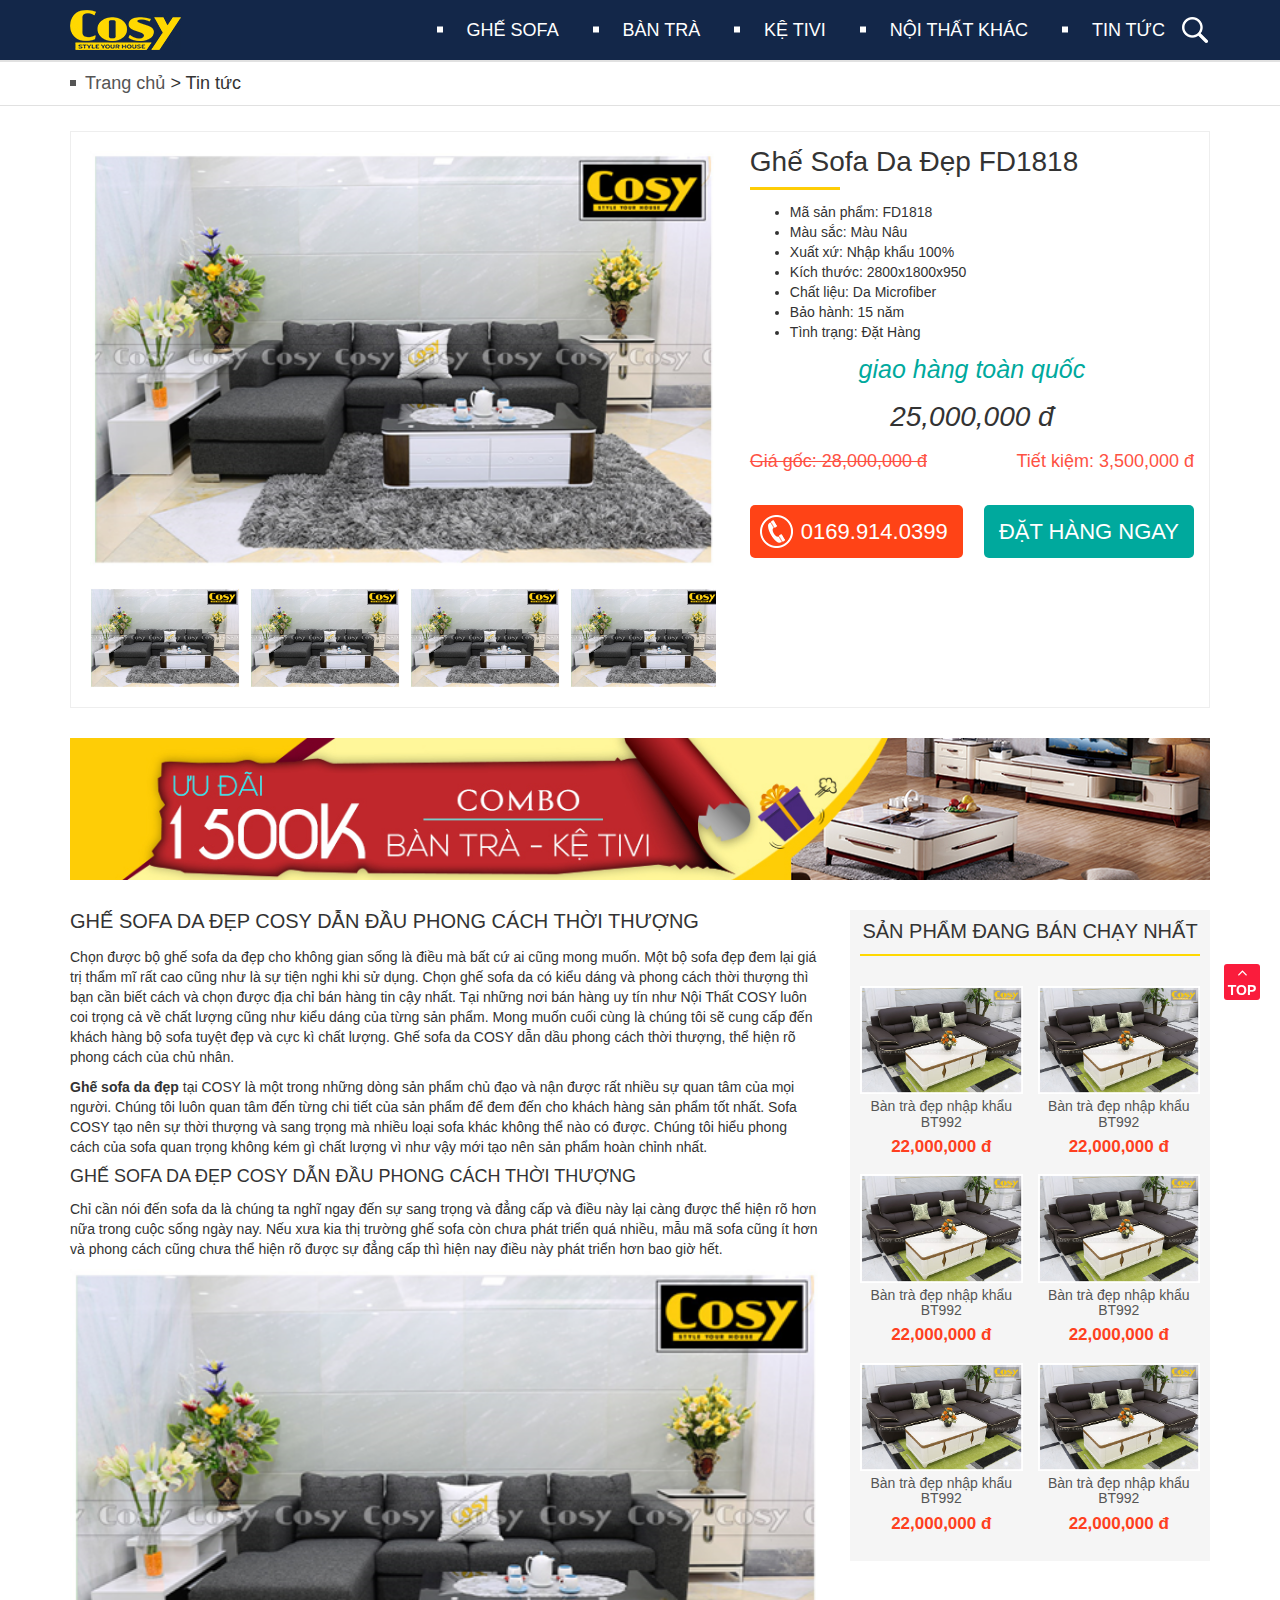
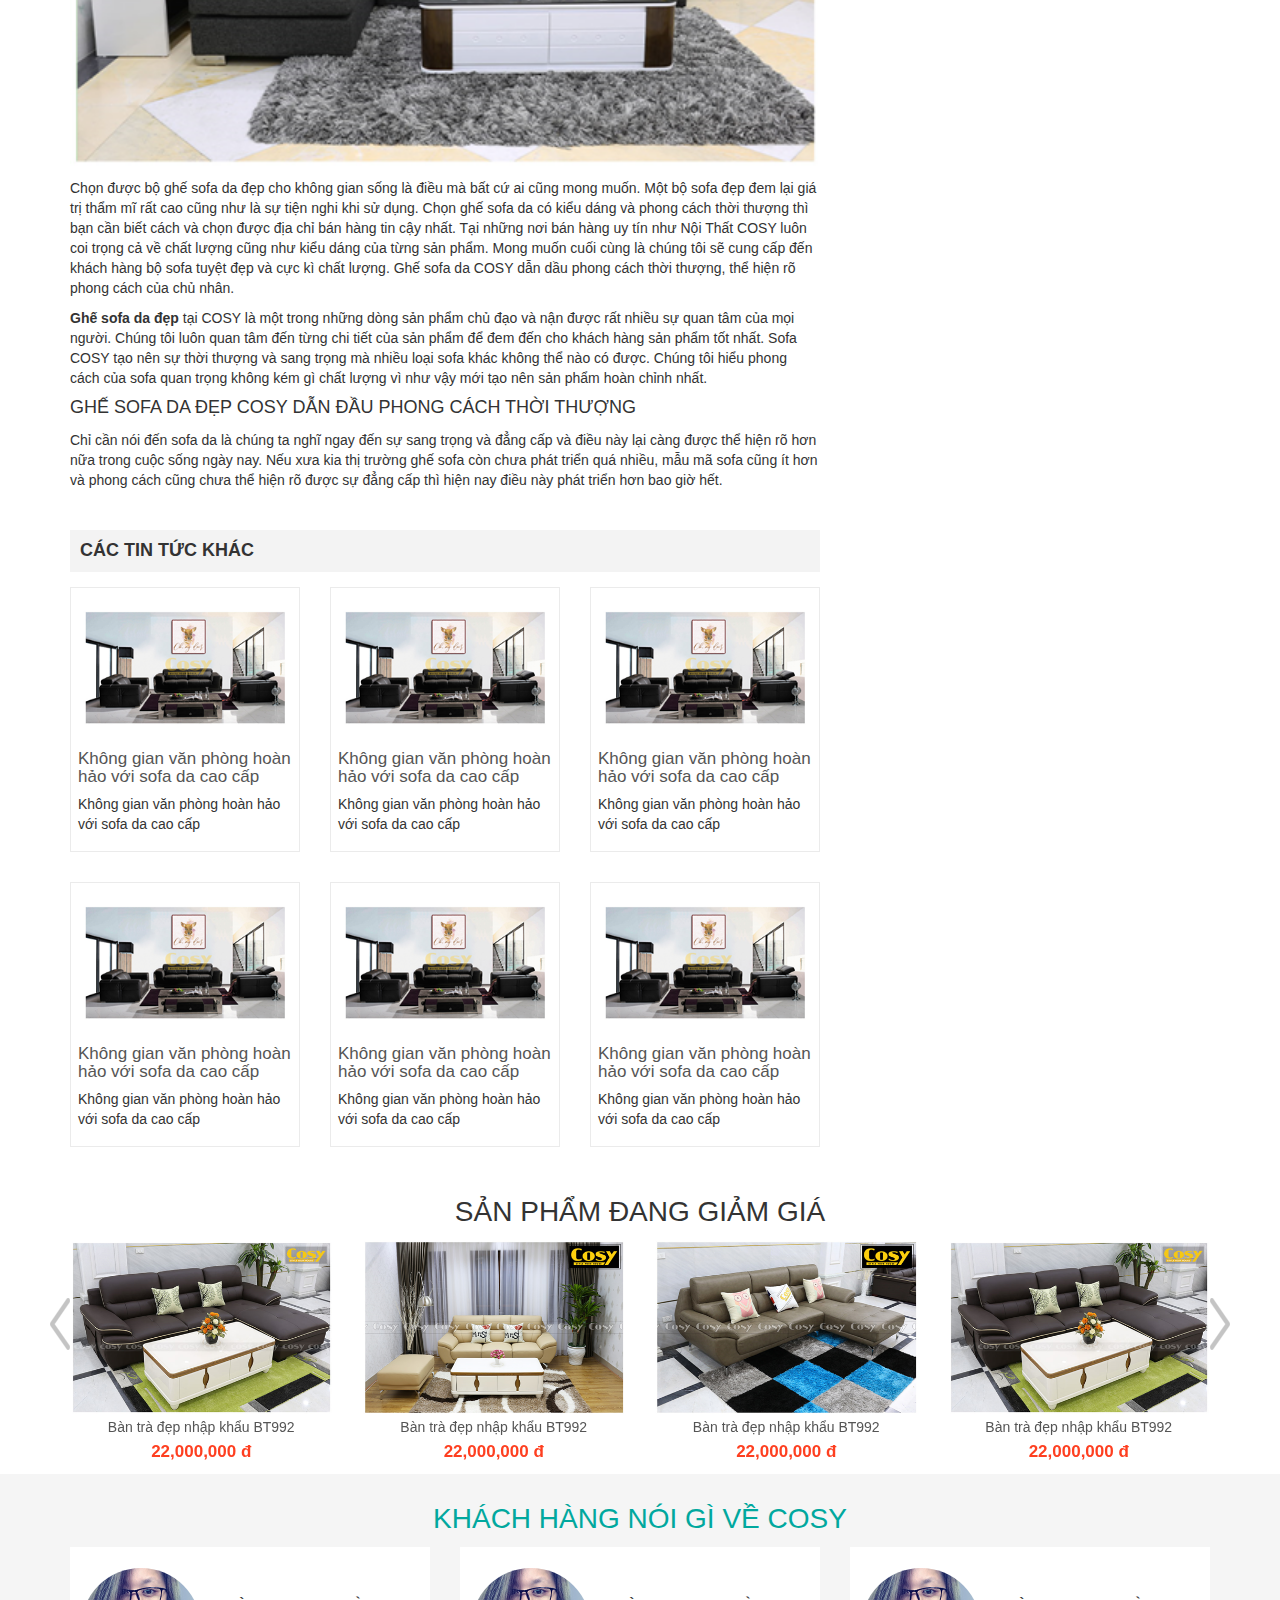
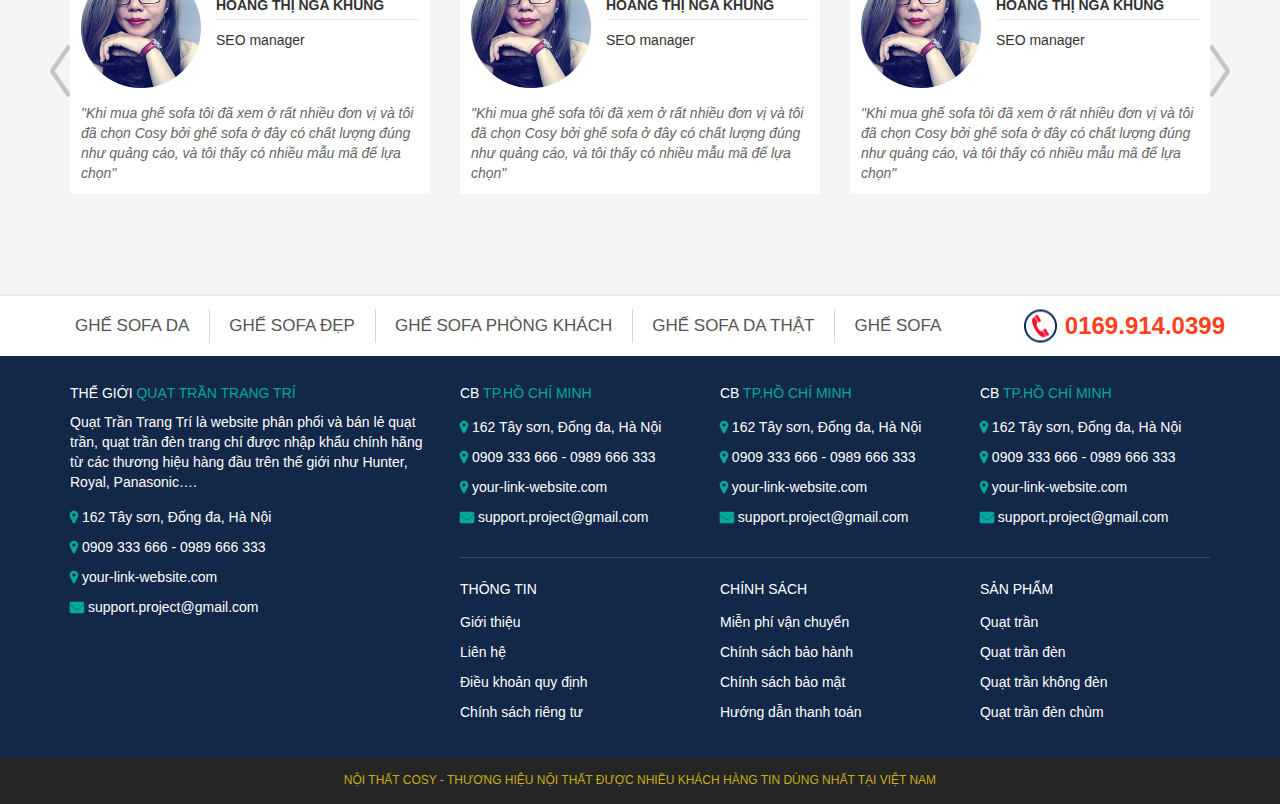
<file: chi-tiet-san-pham.html>
<!DOCTYPE html>
<html lang="en">
  <head>
    <meta charset="utf-8">
    <meta http-equiv="X-UA-Compatible" content="IE=edge">
    <meta name="viewport" content="width=device-width, initial-scale=1">
    <!-- The above 3 meta tags *must* come first in the head; any other head content must come *after* these tags -->
    <title>Bootstrap 101 Template</title>

    <!-- Plugin css -->
    <link href="css/bootstrap.min.css" rel="stylesheet">
    <link rel="stylesheet" href="css/font-awesome.min.css">
    <link rel="stylesheet" href="css/owl.carousel.min.css">

    <!-- File style include here -->
    <link href="css/style.css" rel="stylesheet">
    <link href="css/responsive.css" rel="stylesheet">

    <!-- Add plugin Fanpage of Facebook -->
    <div id="fb-root"></div>
    <script>
      (function(d, s, id) {
        var js, fjs = d.getElementsByTagName(s)[0];
        if (d.getElementById(id)) return;
        js = d.createElement(s); js.id = id;
        js.src = 'https://connect.facebook.net/vi_VN/sdk.js#xfbml=1&version=v3.0&appId=123063935217381&autoLogAppEvents=1';
        fjs.parentNode.insertBefore(js, fjs);
      }(document, 'script', 'facebook-jssdk'));
    </script>

    <!-- HTML5 shim and Respond.js for IE8 support of HTML5 elements and media queries -->
    <!-- WARNING: Respond.js doesn't work if you view the page via file:// -->
    <!--[if lt IE 9]>
      <script src="https://oss.maxcdn.com/html5shiv/3.7.3/html5shiv.min.js"></script>
      <script src="https://oss.maxcdn.com/respond/1.4.2/respond.min.js"></script>
    <![endif]-->
  </head>
  <body>
    <header id="header">
      <div id="header-inner" class="container">
          <div class="inner clearfix">
              <div class="header-mobi-phone"></div>
              <div id="logo">
                <a href="index.html">
                  <img src="images/logo.jpg" alt="Logo" />
                </a>
              </div><!-- /#logo -->

              <div id="header-search">
                <a class="search-icon" href="#"></a>
                <form role="search" method="get" class="search-form" action="#">
                      <input type="text" value="" name="s" class="search-field" placeholder="Nhập từ khóa cần tìm kiếm...">
                      <button type="submit" class="submit" title="Search">Search</button>
                  </form>
              </div><!-- /#header-search -->

              <div class="mobi-btn">
                <span class="fa-bars fa"></span>
              </div>

              <nav id="header-menu">
                  <ul>
                    <li><a href="#">Ghế sofa</a>
                      <div class="submennu-wrap">
                        <span class="slg">"HÀNG NGHÌN KHÁCH HÀNG ĐÃ CHỌN MUA TẠI NỘI THẤT COSY"</span>
                        <ul class="sub-menu">
                          <li><a href="#">Ghế sofa nhỏ gọn</a></li>
                          <li><a href="#">Ghế Sofa Cổ Điển</a></li>
                          <li><a href="#">Ghế Sofa Da</a></li>
                          <li><a href="#">Ghế sofa đẹp</a></li>
                          <li><a href="#">Ghế Sofa Phòng Khách</a></li>
                          <li><a href="#">Ghế Sofa Góc</a></li>
                          <li><a href="#">Ghế Sofa Da Thật</a></li>
                          <li><a href="#">Ghế Sofa Nhập Khẩu</a></li>
                          <li><a href="#">Ghế Sofa Chung Cư</a></li>
                          <li><a href="#">Ghế Sofa Vải Nỉ</a></li>
                        </ul>
                      </div>
                    </li>
                    <li><a href="ke-ti-vi.html">Bàn trà</a></li>
                    <li><a href="ke-ti-vi.html">Kệ TiVi</a>
                      <div class="submennu-wrap">
                        <span class="slg">"HÀNG NGHÌN KHÁCH HÀNG ĐÃ CHỌN MUA TẠI NỘI THẤT COSY"</span>
                        <ul class="sub-menu">
                          <li><a href="#">Ghế sofa nhỏ gọn</a></li>
                          <li><a href="#">Ghế Sofa Cổ Điển</a></li>
                          <li><a href="#">Ghế Sofa Da</a></li>
                          <li><a href="#">Ghế sofa đẹp</a></li>
                          <li><a href="#">Ghế Sofa Phòng Khách</a></li>
                          <li><a href="#">Ghế Sofa Góc</a></li>
                          <li><a href="#">Ghế Sofa Da Thật</a></li>
                          <li><a href="#">Ghế Sofa Nhập Khẩu</a></li>
                          <li><a href="#">Ghế Sofa Chung Cư</a></li>
                          <li><a href="#">Ghế Sofa Vải Nỉ</a></li>
                        </ul>
                      </div>
                    </li>
                    <li><a href="ke-ti-vi.html">Nội thất khác</a>
                      <div class="submennu-wrap">
                        <span class="slg">"HÀNG NGHÌN KHÁCH HÀNG ĐÃ CHỌN MUA TẠI NỘI THẤT COSY"</span>
                        <ul class="sub-menu">
                          <li><a href="#">Ghế sofa nhỏ gọn</a></li>
                          <li><a href="#">Ghế Sofa Cổ Điển</a></li>
                          <li><a href="#">Ghế Sofa Da</a></li>
                          <li><a href="#">Ghế sofa đẹp</a></li>
                          <li><a href="#">Ghế Sofa Phòng Khách</a></li>
                          <li><a href="#">Ghế Sofa Góc</a></li>
                          <li><a href="#">Ghế Sofa Da Thật</a></li>
                          <li><a href="#">Ghế Sofa Nhập Khẩu</a></li>
                          <li><a href="#">Ghế Sofa Chung Cư</a></li>
                          <li><a href="#">Ghế Sofa Vải Nỉ</a></li>
                        </ul>
                      </div>
                    </li>
                    <li><a href="tin-tuc.html">Tin tức</a></li>
                  </ul>
              </nav><!-- /#header-menu -->
          </div><!-- /.inner -->
      </div><!-- /.header-inner -->
    </header><!-- /#header -->

    <div class="s-mobile-box">
      <div class="container">
        <div class="row">
          <div class="inner col-md-12">

          </div>
        </div>
      </div>
    </div> <!-- /.s-mobile-box -->

    <div id="page-title">
      <div id="page-title-inner" class="container">
        <div class="inner">
          <div id="breadcrumb">
            <div class="breadcrumbs-inner">
                  <div class="breadcrumb-trail">
                      <a href="#" title="Contruction2" rel="home" class="trail-begin">Trang chủ</a>
                      <span class="sep"> > </span>
                      <span class="trail-end">Tin tức</span>
                  </div>
              </div>
          </div>
        </div>
      </div>
    </div><!-- /#page-title -->

    <main id="main-content">
      <div id="main-content-inner" class="clearfix">
        <div class="inner">
          <div id="site-content" class="clearfix">
            <div id="site-content" class="container">
              <div id="product" class="clearfix">
                <div class="row">
                  <div class="col-md-7">
                    <div class="product-img-case">
                      <div class="lvt-galleries " data-width="150" data-margin="10">
                          <div id="lvt-slider" class="flexslider">
                              <ul class="slides">
                                  <li>
                                      <img src="images/news/news.jpg" alt="image" />
                                  </li>

                                  <li>
                                      <img src="images/news/news.jpg" alt="image" />
                                  </li>

                                  <li>
                                      <img src="images/news/news.jpg" alt="image" />
                                  </li>

                                  <li>
                                      <img src="images/news/news.jpg" alt="image" />
                                  </li>
                              </ul>
                          </div> <!-- /#lvt-slider -->

                          <div id="lvt-carousel" class="flexslider">
                              <ul class="slides">
                                <li><img src="images/news/news.jpg" alt="image" /></li>
                                <li><img src="images/news/news.jpg" alt="image" /></li>
                                <li><img src="images/news/news.jpg" alt="image" /></li>
                                <li><img src="images/news/news.jpg" alt="image" /></li>
                              </ul>
                          </div>
                      </div>  <!-- /.lvt-galleries -->
                    </div>
                  </div><!-- /col-md-7 -->

                  <div class="col-md-5">
                    <div class="spacer" data-desktop="0" data-mobi="30" data-smobi="30"></div>
                    <div class="product-summary-case">
                        <h2 class="title">Ghế sofa da đẹp FD1818</h2>

                        <ul>
                          <li>Mã sản phẩm: FD1818</li>
                          <li>Màu sắc: Màu Nâu</li>
                          <li>Xuất xứ: Nhập khẩu 100%</li>
                          <li>Kích thước: 2800x1800x950</li>
                          <li>Chất liệu: Da Microfiber</li>
                          <li>Bảo hành: 15 năm</li>
                          <li>Tình trạng: Đặt Hàng</li>
                        </ul>

                        <p class="ship-intro">giao hàng toàn quốc</p>
                        <div class="price">
                          <span>25,000,000 đ</span>
                        </div>

                        <div class="price-all-d clearfix">
                          <span class="old-price">Giá gốc: 28,000,000 đ</span>
                          <span class="del-price">Tiết kiệm: 3,500,000 đ</span>
                        </div>

                        <div class="add-cart clearfix">
                          <span class="phone">0169.914.0399</span>

                          <button type="button" name="button" class="add-to-cart">Đặt hàng ngay</button>
                        </div>
                    </div>
                  </div><!-- /col-md-5 -->
                </div><!-- /.row -->
              </div>

              <div class="row">
                <div class="col-md-12">
                  <div class="spacer" data-desktop="30" data-mobi="30" data-smobi="30"></div>
                  <div class="banner-img">
                    <img src="images/banner.jpg" alt="Banner">
                    <div class="spacer" data-desktop="30" data-mobi="30" data-smobi="30"></div>
                  </div>
                </div><!-- /col-md-12 -->

                  <div class="col-md-8">
                    <div id="content">
                      <h1 class="c-title">GHẾ SOFA DA ĐẸP COSY DẪN ĐẦU PHONG CÁCH THỜI THƯỢNG</h1>

                      <p>Chọn được bộ ghế sofa da đẹp cho không gian sống là điều mà bất cứ ai cũng mong muốn. Một bộ sofa đẹp đem lại giá trị thẩm mĩ rất cao cũng như là sự tiện nghi khi sử dụng. Chọn ghế sofa da có kiểu dáng và phong cách thời thượng thì bạn cần biết cách và chọn được địa chỉ bán hàng tin cậy nhất. Tại những nơi bán hàng uy tín như Nội Thất COSY luôn coi trọng cả về chất lượng cũng như kiểu dáng của từng sản phẩm. Mong muốn cuối cùng là chúng tôi sẽ cung cấp đến khách hàng bộ sofa tuyệt đẹp và cực kì chất lượng. Ghế sofa da COSY dẫn dầu phong cách thời thượng, thể hiện rõ phong cách của chủ nhân. </p>

                      <p><strong>Ghế sofa da đẹp</strong> tại COSY là một trong những dòng sản phẩm chủ đạo và nận được rất nhiều sự quan tâm của mọi người. Chúng tôi luôn quan tâm đến từng chi tiết của sản phẩm để đem đến cho khách hàng sản phẩm tốt nhất. Sofa COSY tạo nên sự thời thượng và sang trọng mà nhiều loại sofa khác không thể nào có được. Chúng tôi hiểu phong cách của sofa quan trọng không kém gì chất lượng vì như vậy mới tạo nên sản phẩm hoàn chỉnh nhất. </p>

                      <h2>Ghế sofa da đẹp COSY dẫn đầu phong cách thời thượng</h2>

                      <p>Chỉ cần nói đến sofa da là chúng ta nghĩ ngay đến sự sang trọng và đẳng cấp và điều này lại càng được thể hiện rõ hơn nữa trong cuộc sống ngày nay. Nếu xưa kia thị trường ghế sofa còn chưa phát triển quá nhiều, mẫu mã sofa cũng ít hơn và phong cách cũng chưa thể hiện rõ được sự đẳng cấp thì hiện nay điều này phát triển hơn bao giờ hết. </p>

                      <p>
                        <img src="images/news/news.jpg" alt="Img">
                      </p>

                      <p>Chọn được bộ ghế sofa da đẹp cho không gian sống là điều mà bất cứ ai cũng mong muốn. Một bộ sofa đẹp đem lại giá trị thẩm mĩ rất cao cũng như là sự tiện nghi khi sử dụng. Chọn ghế sofa da có kiểu dáng và phong cách thời thượng thì bạn cần biết cách và chọn được địa chỉ bán hàng tin cậy nhất. Tại những nơi bán hàng uy tín như Nội Thất COSY luôn coi trọng cả về chất lượng cũng như kiểu dáng của từng sản phẩm. Mong muốn cuối cùng là chúng tôi sẽ cung cấp đến khách hàng bộ sofa tuyệt đẹp và cực kì chất lượng. Ghế sofa da COSY dẫn dầu phong cách thời thượng, thể hiện rõ phong cách của chủ nhân. </p>

                      <p><strong>Ghế sofa da đẹp</strong> tại COSY là một trong những dòng sản phẩm chủ đạo và nận được rất nhiều sự quan tâm của mọi người. Chúng tôi luôn quan tâm đến từng chi tiết của sản phẩm để đem đến cho khách hàng sản phẩm tốt nhất. Sofa COSY tạo nên sự thời thượng và sang trọng mà nhiều loại sofa khác không thể nào có được. Chúng tôi hiểu phong cách của sofa quan trọng không kém gì chất lượng vì như vậy mới tạo nên sản phẩm hoàn chỉnh nhất. </p>

                      <h2>Ghế sofa da đẹp COSY dẫn đầu phong cách thời thượng</h2>

                      <p>Chỉ cần nói đến sofa da là chúng ta nghĩ ngay đến sự sang trọng và đẳng cấp và điều này lại càng được thể hiện rõ hơn nữa trong cuộc sống ngày nay. Nếu xưa kia thị trường ghế sofa còn chưa phát triển quá nhiều, mẫu mã sofa cũng ít hơn và phong cách cũng chưa thể hiện rõ được sự đẳng cấp thì hiện nay điều này phát triển hơn bao giờ hết. </p>
                    </div><!-- /#content -->

                    <div class="row">
                      <div class="col-md-12">
                        <div class="spacer" data-desktop="30" data-mobi="30" data-smobi="30"></div>

                        <h4 class="nxtitle">Các tin tức khác</h4>
                      </div><!-- /.col-md-12 -->

                      <div class="col-md-4 col-sm-4 col-xs-6">
                        <div class="n-news-item">
                          <div class="inner">
                            <div class="image">
                              <a href="chi-tiet-bai-viet.html">
                                <img src="images/news/n-n1.png" alt="n-img">
                              </a>
                            </div> <!-- /.image -->

                            <div class="text-wrap">
                              <div class="inner">
                                <h3> <a href="chi-tiet-bai-viet.html">Không gian văn phòng hoàn hảo với sofa da cao cấp</a> </h3>
                                <div class="desc">
                                  <p>Không gian văn phòng hoàn hảo với sofa da cao cấp</p>
                                </div>
                              </div>
                            </div>
                          </div>
                        </div><!-- /.n-news-item -->
                        <div class="spacer" data-desktop="30" data-mobi="30" data-smobi="30"></div>

                        <div class="n-news-item">
                          <div class="inner">
                            <div class="image">
                              <a href="chi-tiet-bai-viet.html">
                                <img src="images/news/n-n1.png" alt="n-img">
                              </a>
                            </div> <!-- /.image -->

                            <div class="text-wrap">
                              <div class="inner">
                                <h3> <a href="chi-tiet-bai-viet.html">Không gian văn phòng hoàn hảo với sofa da cao cấp</a> </h3>
                                <div class="desc">
                                  <p>Không gian văn phòng hoàn hảo với sofa da cao cấp</p>
                                </div>
                              </div>
                            </div>
                          </div>
                        </div><!-- /.n-news-item -->

                        <div class="spacer" data-desktop="0" data-mobi="30" data-smobi="30"></div>
                      </div><!-- /.col-md-4 -->

                      <div class="col-md-4 col-sm-4 col-xs-6">
                        <div class="n-news-item">
                          <div class="inner">
                            <div class="image">
                              <a href="chi-tiet-bai-viet.html">
                                <img src="images/news/n-n1.png" alt="n-img">
                              </a>
                            </div> <!-- /.image -->

                            <div class="text-wrap">
                              <div class="inner">
                                <h3> <a href="chi-tiet-bai-viet.html">Không gian văn phòng hoàn hảo với sofa da cao cấp</a> </h3>
                                <div class="desc">
                                  <p>Không gian văn phòng hoàn hảo với sofa da cao cấp</p>
                                </div>
                              </div>
                            </div>
                          </div>
                        </div><!-- /.n-news-item -->
                        <div class="spacer" data-desktop="30" data-mobi="30" data-smobi="30"></div>

                        <div class="n-news-item">
                          <div class="inner">
                            <div class="image">
                              <a href="chi-tiet-bai-viet.html">
                                <img src="images/news/n-n1.png" alt="n-img">
                              </a>
                            </div> <!-- /.image -->

                            <div class="text-wrap">
                              <div class="inner">
                                <h3> <a href="chi-tiet-bai-viet.html">Không gian văn phòng hoàn hảo với sofa da cao cấp</a> </h3>
                                <div class="desc">
                                  <p>Không gian văn phòng hoàn hảo với sofa da cao cấp</p>
                                </div>
                              </div>
                            </div>
                          </div>
                        </div><!-- /.n-news-item -->

                        <div class="spacer" data-desktop="0" data-mobi="30" data-smobi="30"></div>
                      </div><!-- /.col-md-4 -->

                      <div class="col-md-4 col-sm-4 col-xs-6">
                        <div class="n-news-item">
                          <div class="inner">
                            <div class="image">
                              <a href="chi-tiet-bai-viet.html">
                                <img src="images/news/n-n1.png" alt="n-img">
                              </a>
                            </div> <!-- /.image -->

                            <div class="text-wrap">
                              <div class="inner">
                                <h3> <a href="chi-tiet-bai-viet.html">Không gian văn phòng hoàn hảo với sofa da cao cấp</a> </h3>
                                <div class="desc">
                                  <p>Không gian văn phòng hoàn hảo với sofa da cao cấp</p>
                                </div>
                              </div>
                            </div>
                          </div>
                        </div><!-- /.n-news-item -->
                        <div class="spacer" data-desktop="30" data-mobi="30" data-smobi="30"></div>

                        <div class="n-news-item">
                          <div class="inner">
                            <div class="image">
                              <a href="chi-tiet-bai-viet.html">
                                <img src="images/news/n-n1.png" alt="n-img">
                              </a>
                            </div> <!-- /.image -->

                            <div class="text-wrap">
                              <div class="inner">
                                <h3> <a href="chi-tiet-bai-viet.html">Không gian văn phòng hoàn hảo với sofa da cao cấp</a> </h3>
                                <div class="desc">
                                  <p>Không gian văn phòng hoàn hảo với sofa da cao cấp</p>
                                </div>
                              </div>
                            </div>
                          </div>
                        </div><!-- /.n-news-item -->

                        <div class="spacer" data-desktop="0" data-mobi="30" data-smobi="30"></div>
                      </div><!-- /.col-md-4 -->
                    </div><!-- /.row -->
                  </div><!-- /.col-md-8 -->

                  <div class="col-md-4 hidden-sm hidden-xs">
                    <div id="sidebar">
                      <div id="sidebar-inner">
                        <h3 class="sb-title">Sản phẩm đang bán chạy nhất </h3>

                        <ul class="sb-good-sale clearfix">
                          <li>
                            <a href="#">
                              <div class="sb-hot-sale">
                                <div class="shop-item">
                                  <div class="inner">
                                    <div class="image">
                                      <img src="images/shops/s01.png" alt="shop img 1">
                                    </div><!-- /.image -->

                                    <div class="text">
                                      <h3 class="s-title"> <a href="#">Bàn trà đẹp nhập khẩu BT992</a> </h3>
                                      <p class="s-price">22,000,000 đ</p>
                                    </div><!-- /.text -->
                                  </div>
                                </div>
                              </div><!-- /.sb-hot-sale -->
                            </a>
                          </li>

                          <li>
                            <a href="#">
                              <div class="sb-hot-sale">
                                <div class="shop-item">
                                  <div class="inner">
                                    <div class="image">
                                      <img src="images/shops/s01.png" alt="shop img 1">
                                    </div><!-- /.image -->

                                    <div class="text">
                                      <h3 class="s-title"> <a href="#">Bàn trà đẹp nhập khẩu BT992</a> </h3>
                                      <p class="s-price">22,000,000 đ</p>
                                    </div><!-- /.text -->
                                  </div>
                                </div>
                              </div><!-- /.sb-hot-sale -->
                            </a>
                          </li>

                          <li>
                            <a href="#">
                              <div class="sb-hot-sale">
                                <div class="shop-item">
                                  <div class="inner">
                                    <div class="image">
                                      <img src="images/shops/s01.png" alt="shop img 1">
                                    </div><!-- /.image -->

                                    <div class="text">
                                      <h3 class="s-title"> <a href="#">Bàn trà đẹp nhập khẩu BT992</a> </h3>
                                      <p class="s-price">22,000,000 đ</p>
                                    </div><!-- /.text -->
                                  </div>
                                </div>
                              </div><!-- /.sb-hot-sale -->
                            </a>
                          </li>

                          <li>
                            <a href="#">
                              <div class="sb-hot-sale">
                                <div class="shop-item">
                                  <div class="inner">
                                    <div class="image">
                                      <img src="images/shops/s01.png" alt="shop img 1">
                                    </div><!-- /.image -->

                                    <div class="text">
                                      <h3 class="s-title"> <a href="#">Bàn trà đẹp nhập khẩu BT992</a> </h3>
                                      <p class="s-price">22,000,000 đ</p>
                                    </div><!-- /.text -->
                                  </div>
                                </div>
                              </div><!-- /.sb-hot-sale -->
                            </a>
                          </li>

                          <li>
                            <a href="#">
                              <div class="sb-hot-sale">
                                <div class="shop-item">
                                  <div class="inner">
                                    <div class="image">
                                      <img src="images/shops/s01.png" alt="shop img 1">
                                    </div><!-- /.image -->

                                    <div class="text">
                                      <h3 class="s-title"> <a href="#">Bàn trà đẹp nhập khẩu BT992</a> </h3>
                                      <p class="s-price">22,000,000 đ</p>
                                    </div><!-- /.text -->
                                  </div>
                                </div>
                              </div><!-- /.sb-hot-sale -->
                            </a>
                          </li>

                          <li>
                            <a href="#">
                              <div class="sb-hot-sale">
                                <div class="shop-item">
                                  <div class="inner">
                                    <div class="image">
                                      <img src="images/shops/s01.png" alt="shop img 1">
                                    </div><!-- /.image -->

                                    <div class="text">
                                      <h3 class="s-title"> <a href="#">Bàn trà đẹp nhập khẩu BT992</a> </h3>
                                      <p class="s-price">22,000,000 đ</p>
                                    </div><!-- /.text -->
                                  </div>
                                </div>
                              </div><!-- /.sb-hot-sale -->
                            </a>
                          </li>

                        </ul><!-- /.sb-good-sale -->
                      </div><!-- /#sidebar-inner -->
                    </div><!-- /#sidebar -->
                  </div><!-- /.col-md-4 -->
              </div>
            </div><!-- /#site-content -->
          </div><!-- /#site-content -->

          <div id="shops" class="clearfix">
            <div id="shop-inner" class="container">
              <div class="row row-2">
                <div class="col-md-12">
                  <div class="spacer" data-desktop="50" data-mobi="30" data-smobi="30"></div>
                  <div class="shop-cut-price">
                    <h2 class="title">sản phẩm đang giảm giá</h2>

                    <div class="carousel-box has-nav" data-auto="auto" data-column="4" data-column2="3" data-column3="1" data-gap="30">
                      <div class="owl-carousel">
                        <div class="shop-item">
                          <div class="inner">
                            <div class="image">
                              <img src="images/shops/s01.png" alt="shop img 1">
                            </div><!-- /.image -->

                            <div class="text">
                              <h3 class="s-title"> <a href="#">Bàn trà đẹp nhập khẩu BT992</a> </h3>
                              <p class="s-price">22,000,000 đ</p>
                            </div><!-- /.text -->
                          </div>
                        </div> <!-- /.shop-item -->

                        <div class="shop-item">
                          <div class="inner">
                            <div class="image">
                              <img src="images/shops/s02.png" alt="shop img 1">
                            </div><!-- /.image -->

                            <div class="text">
                              <h3 class="s-title"> <a href="#">Bàn trà đẹp nhập khẩu BT992</a> </h3>
                              <p class="s-price">22,000,000 đ</p>
                            </div><!-- /.text -->
                          </div>
                        </div> <!-- /.shop-item -->

                        <div class="shop-item">
                          <div class="inner">
                            <div class="image">
                              <img src="images/shops/s03.png" alt="shop img 1">
                            </div><!-- /.image -->

                            <div class="text">
                              <h3 class="s-title"> <a href="#">Bàn trà đẹp nhập khẩu BT992</a> </h3>
                              <p class="s-price">22,000,000 đ</p>
                            </div><!-- /.text -->
                          </div>
                        </div> <!-- /.shop-item -->

                        <div class="shop-item">
                          <div class="inner">
                            <div class="image">
                              <img src="images/shops/s01.png" alt="shop img 1">
                            </div><!-- /.image -->

                            <div class="text">
                              <h3 class="s-title"> <a href="#">Bàn trà đẹp nhập khẩu BT992</a> </h3>
                              <p class="s-price">22,000,000 đ</p>
                            </div><!-- /.text -->
                          </div>
                        </div> <!-- /.shop-item -->

                        <div class="shop-item">
                          <div class="inner">
                            <div class="image">
                              <img src="images/shops/s02.png" alt="shop img 1">
                            </div><!-- /.image -->

                            <div class="text">
                              <h3 class="s-title"> <a href="#">Bàn trà đẹp nhập khẩu BT992</a> </h3>
                              <p class="s-price">22,000,000 đ</p>
                            </div><!-- /.text -->
                          </div>
                        </div> <!-- /.shop-item -->

                        <div class="shop-item">
                          <div class="inner">
                            <div class="image">
                              <img src="images/shops/s03.png" alt="shop img 1">
                            </div><!-- /.image -->

                            <div class="text">
                              <h3 class="s-title"> <a href="#">Bàn trà đẹp nhập khẩu BT992</a> </h3>
                              <p class="s-price">22,000,000 đ</p>
                            </div><!-- /.text -->
                          </div>
                        </div> <!-- /.shop-item -->

                        <div class="shop-item">
                          <div class="inner">
                            <div class="image">
                              <img src="images/shops/s01.png" alt="shop img 1">
                            </div><!-- /.image -->

                            <div class="text">
                              <h3 class="s-title"> <a href="#">Bàn trà đẹp nhập khẩu BT992</a> </h3>
                              <p class="s-price">22,000,000 đ</p>
                            </div><!-- /.text -->
                          </div>
                        </div> <!-- /.shop-item -->

                        <div class="shop-item">
                          <div class="inner">
                            <div class="image">
                              <img src="images/shops/s02.png" alt="shop img 1">
                            </div><!-- /.image -->

                            <div class="text">
                              <h3 class="s-title"> <a href="#">Bàn trà đẹp nhập khẩu BT992</a> </h3>
                              <p class="s-price">22,000,000 đ</p>
                            </div><!-- /.text -->
                          </div>
                        </div> <!-- /.shop-item -->

                        <div class="shop-item">
                          <div class="inner">
                            <div class="image">
                              <img src="images/shops/s03.png" alt="shop img 1">
                            </div><!-- /.image -->

                            <div class="text">
                              <h3 class="s-title"> <a href="#">Bàn trà đẹp nhập khẩu BT992</a> </h3>
                              <p class="s-price">22,000,000 đ</p>
                            </div><!-- /.text -->
                          </div>
                        </div> <!-- /.shop-item -->

                        <div class="shop-item">
                          <div class="inner">
                            <div class="image">
                              <img src="images/shops/s01.png" alt="shop img 1">
                            </div><!-- /.image -->

                            <div class="text">
                              <h3 class="s-title"> <a href="#">Bàn trà đẹp nhập khẩu BT992</a> </h3>
                              <p class="s-price">22,000,000 đ</p>
                            </div><!-- /.text -->
                          </div>
                        </div> <!-- /.shop-item -->

                        <div class="shop-item">
                          <div class="inner">
                            <div class="image">
                              <img src="images/shops/s02.png" alt="shop img 1">
                            </div><!-- /.image -->

                            <div class="text">
                              <h3 class="s-title"> <a href="#">Bàn trà đẹp nhập khẩu BT992</a> </h3>
                              <p class="s-price">22,000,000 đ</p>
                            </div><!-- /.text -->
                          </div>
                        </div> <!-- /.shop-item -->

                        <div class="shop-item">
                          <div class="inner">
                            <div class="image">
                              <img src="images/shops/s03.png" alt="shop img 1">
                            </div><!-- /.image -->

                            <div class="text">
                              <h3 class="s-title"> <a href="#">Bàn trà đẹp nhập khẩu BT992</a> </h3>
                              <p class="s-price">22,000,000 đ</p>
                            </div><!-- /.text -->
                          </div>
                        </div> <!-- /.shop-item -->
                      </div><!-- /.owl-carousel -->
                    </div><!-- /.carousel-box -->
                  </div><!-- /.shop-cut-price -->
                </div><!-- /.col-md-12 -->
              </div><!-- /.row-2 -->
            </div><!-- /#shop-inner -->
          </div><!-- /#shops -->

          <div id="testimonials">
            <div id="testimonials-inner" class="container">
                <div class="row row-3">
                  <div class="col-md-12">
                      <div class="spacer" data-desktop="30" data-mobi="30" data-smobi="30"></div>
                      <h2 class="title">khách hàng nói gì về cosy</h2>

                      <div class="carousel-box has-nav nav-center" data-auto="true" data-loop="true" data-column="3" data-column="2" data-column="1" data-gap="30">
                        <div class="owl-carousel">
                          <div class="testimonials">
                            <div class="inner">
                              <div class="person">
                                <div class="image">
                                  <img src="images/client/02.jpg" alt="Avatar 1">
                                </div><!-- /.image -->
                                <h6 class="name">Hoàng thị nga khùng</h6>
                                <span class="position">SEO manager</span>
                              </div><!-- /.person -->

                              <blockquote class="text">
                                <p>"Khi mua ghế sofa tôi đã xem ở rất nhiều đơn vị và tôi đã chọn Cosy bởi ghế sofa ở đây có chất lượng đúng như quảng cáo, và tôi thấy có nhiều mẫu mã để lựa chọn"</p>
                              </blockquote>
                            </div>
                          </div><!-- /.testimonials -->

                          <div class="testimonials">
                            <div class="inner">
                              <div class="person">
                                <div class="image">
                                  <img src="images/client/02.jpg" alt="Avatar 1">
                                </div><!-- /.image -->
                                <h6 class="name">Hoàng thị nga khùng</h6>
                                <span class="position">SEO manager</span>
                              </div><!-- /.person -->

                              <blockquote class="text">
                                <p>"Khi mua ghế sofa tôi đã xem ở rất nhiều đơn vị và tôi đã chọn Cosy bởi ghế sofa ở đây có chất lượng đúng như quảng cáo, và tôi thấy có nhiều mẫu mã để lựa chọn"</p>
                              </blockquote>
                            </div>
                          </div><!-- /.testimonials -->

                          <div class="testimonials">
                            <div class="inner">
                              <div class="person">
                                <div class="image">
                                  <img src="images/client/02.jpg" alt="Avatar 1">
                                </div><!-- /.image -->
                                <h6 class="name">Hoàng thị nga khùng</h6>
                                <span class="position">SEO manager</span>
                              </div><!-- /.person -->

                              <blockquote class="text">
                                <p>"Khi mua ghế sofa tôi đã xem ở rất nhiều đơn vị và tôi đã chọn Cosy bởi ghế sofa ở đây có chất lượng đúng như quảng cáo, và tôi thấy có nhiều mẫu mã để lựa chọn"</p>
                              </blockquote>
                            </div>
                          </div><!-- /.testimonials -->

                          <div class="testimonials">
                            <div class="inner">
                              <div class="person">
                                <div class="image">
                                  <img src="images/client/02.jpg" alt="Avatar 1">
                                </div><!-- /.image -->
                                <h6 class="name">Hoàng thị nga khùng</h6>
                                <span class="position">SEO manager</span>
                              </div><!-- /.person -->

                              <blockquote class="text">
                                <p>"Khi mua ghế sofa tôi đã xem ở rất nhiều đơn vị và tôi đã chọn Cosy bởi ghế sofa ở đây có chất lượng đúng như quảng cáo, và tôi thấy có nhiều mẫu mã để lựa chọn"</p>
                              </blockquote>
                            </div>
                          </div><!-- /.testimonials -->

                          <div class="testimonials">
                            <div class="inner">
                              <div class="person">
                                <div class="image">
                                  <img src="images/client/02.jpg" alt="Avatar 1">
                                </div><!-- /.image -->
                                <h6 class="name">Hoàng thị nga khùng</h6>
                                <span class="position">SEO manager</span>
                              </div><!-- /.person -->

                              <blockquote class="text">
                                <p>"Khi mua ghế sofa tôi đã xem ở rất nhiều đơn vị và tôi đã chọn Cosy bởi ghế sofa ở đây có chất lượng đúng như quảng cáo, và tôi thấy có nhiều mẫu mã để lựa chọn"</p>
                              </blockquote>
                            </div>
                          </div><!-- /.testimonials -->
                        </div><!-- /.owl-carousel -->
                      </div><!-- /.carousel-box -->

                      <div class="spacer" data-desktop="100" data-mobi="60" data-smobi="50">
                  </div><!-- /.com-md-12 -->
                </div><!-- /.row-3 -->
              </div>
            </div><!-- /#testimonials-inner -->
          </div><!-- /#testimonials -->

          <div id="second-menu" class="clearfix hidden-sm hidden-xs">
            <div id="second-menu-inner" class="container">
              <nav class="s-menu">
                <ul>
                  <li> <a href="#">GHẾ SOFA DA</a> </li>
                  <li> <a href="#">GHẾ SOFA ĐẸP</a> </li>
                  <li> <a href="#">GHẾ SOFA PHÒNG KHÁCH</a> </li>
                  <li> <a href="#">GHẾ SOFA DA THẬT</a> </li>
                  <li> <a href="#">GHẾ SOFA</a> </li>
                </ul>
              </nav>
              <div class="hotline">
                <a href="tel:01699140399">0169.914.0399</a>
              </div>
            </div><!-- /#second-menu-inner -->
          </div><!-- /#second-menu -->
        </div>
      </div> <!-- /.main-content-inner -->
    </main><!-- /#main-content -->

    <footer id="footer" class="clearfix">
      <div id="footer-inner" class="container">
        <div class="col-md-4 col-sm-4">
          <h3 class="f-title">THẾ GIỚI <span>QUẠT TRẦN TRANG TRÍ</span> </h3>
            <div class="spacer" data-desktop="10" data-mobi="10" data-smobi="10"></div>
          <div class="f-content">
            <p>Quạt Trần Trang Trí là website phân phối và bán lẻ quạt trần, quạt trần đèn trang chí được nhập khẩu chính hãng từ các thương hiệu hàng đầu trên thế giới như Hunter, Royal, Panasonic….</p>

            <ul class="f-links">
              <li class="address"> <span class="fa fa-map-marker"></span> 162 Tây sơn, Đống đa, Hà Nội</li>
              <li class="phone"> <span class="fa fa-map-marker"></span> 0909 333 666 - 0989 666 333 </li>
              <li class="website"> <span class="fa fa-map-marker"></span> your-link-website.com </li>
              <li class="email"> <span class="fa-envelope fa"> </span> support.project@gmail.com </li>
            </ul>
          </div><!-- /.f-conent -->
          <div class="spacer" data-desktop="0" data-mobi="30" data-smobi="30"></div>
        </div><!-- /.col-md-3 -->

        <div class="col-md-8 col-sm-8">
          <div class="row">
            <div class="col-md-4 col-sm-4">
              <h3 class="f-title">CB <span>TP.HỒ CHÍ MINH</span> </h3>
              <div class="spacer" data-desktop="10" data-mobi="10" data-smobi="10"></div>
              <ul class="f-links">
                <li class="address"> <span class="fa fa-map-marker"></span> 162 Tây sơn, Đống đa, Hà Nội</li>
                <li class="phone"> <span class="fa fa-map-marker"></span> 0909 333 666 - 0989 666 333 </li>
                <li class="website"> <span class="fa fa-map-marker"></span> your-link-website.com </li>
                <li class="email"> <span class="fa-envelope fa"> </span> support.project@gmail.com </li>
              </ul>
              <div class="spacer" data-desktop="0" data-mobi="30" data-smobi="30"></div>
            </div><!-- /.col-md-4 -->

            <div class="col-md-4 col-sm-4">
              <h3 class="f-title">CB <span>TP.HỒ CHÍ MINH</span> </h3>
              <div class="spacer" data-desktop="10" data-mobi="10" data-smobi="10"></div>
              <ul class="f-links">
                <li class="address"> <span class="fa fa-map-marker"></span> 162 Tây sơn, Đống đa, Hà Nội</li>
                <li class="phone"> <span class="fa fa-map-marker"></span> 0909 333 666 - 0989 666 333 </li>
                <li class="website"> <span class="fa fa-map-marker"></span> your-link-website.com </li>
                <li class="email"> <span class="fa-envelope fa"> </span>  support.project@gmail.com </li>
              </ul>
              <div class="spacer" data-desktop="0" data-mobi="30" data-smobi="30"></div>
            </div><!-- /.col-md-4 -->

            <div class="col-md-4 col-sm-4">
              <h3 class="f-title">CB <span>TP.HỒ CHÍ MINH</span> </h3>
              <div class="spacer" data-desktop="10" data-mobi="10" data-smobi="10"></div>
              <ul class="f-links">
                <li class="address"> <span class="fa fa-map-marker"></span> 162 Tây sơn, Đống đa, Hà Nội</li>
                <li class="phone"> <span class="fa fa-map-marker"></span> 0909 333 666 - 0989 666 333 </li>
                <li class="website"> <span class="fa fa-map-marker"></span> your-link-website.com </li>
                <li class="email"> <span class="fa-envelope fa">  </span> support.project@gmail.com </li>
              </ul>
            </div><!-- /.col-md-4 -->
          </div>

          <div class="row">
            <div class="spacer" data-desktop="25" data-mobi="25" data-smobi="25"></div>
            <div class="col-md-12">
              <div class="line-f"></div>
            </div>
            <div class="spacer" data-desktop="25" data-mobi="25" data-smobi="25"></div>
            <div class="col-md-4 col-sm-4 col-xs-6">
              <h3 class="f-title">THÔNG TIN</h3>
              <div class="spacer" data-desktop="10" data-mobi="10" data-smobi="10"></div>
              <ul class="f-links">
                <li> <a href="#">Giới thiệu</a> </li>
                <li> <a href="#">Liên hệ</a> </li>
                <li> <a href="#">Điều khoản quy định</a> </li>
                <li> <a href="#">Chính sách riêng tư</a> </li>
              </ul>
              <div class="spacer" data-desktop="0" data-mobi="30" data-smobi="30"></div>
            </div><!-- /.col-md-4 -->

            <div class="col-md-4 col-sm-4 col-xs-6">
              <h3 class="f-title">CHÍNH SÁCH</h3>
              <div class="spacer" data-desktop="10" data-mobi="10" data-smobi="10"></div>
              <ul class="f-links">
                <li> <a href="#">Miễn phí vận chuyển</a> </li>
                <li> <a href="#">Chính sách bảo hành</a> </li>
                <li> <a href="#">Chính sách bảo mật</a> </li>
                <li> <a href="#">Hướng dẫn thanh toán</a> </li>
              </ul>
              <div class="spacer" data-desktop="0" data-mobi="30" data-smobi="30"></div>
            </div><!-- /.col-md-4 -->

            <div class="col-md-4 col-sm-4 hidden-xs">
              <h3 class="f-title">SẢN PHẨM</h3>
              <div class="spacer" data-desktop="10" data-mobi="10" data-smobi="10"></div>
              <ul class="f-links">
                <li> <a href="#">Quạt trần</a> </li>
                <li> <a href="#">Quạt trần đèn</a> </li>
                <li> <a href="#">Quạt trần không đèn</a> </li>
                <li> <a href="#">Quạt trần đèn chùm</a> </li>
              </ul>
            </div><!-- /.col-md-4 -->
          </div>
        </div><!-- /.col-md-8 -->
      </div><!-- /#footer-inner -->
    </footer><!-- /#footer -->

    <div id="bottom" class="clearfix">
      <div id="bottom-inner" class="container">
        <div class="copyright">
          NỘI THẤT COSY - THƯƠNG HIỆU NỘI THẤT ĐƯỢC NHIỀU KHÁCH HÀNG TIN DÙNG NHẤT TẠI VIỆT NAM
        </div>
      </div><!-- /#bottom-inner -->
    </div><!-- #bottom -->

    <a href="#" class="back-top"><i class="fa fa-angle-up"></i>Top</a>

    <!-- jQuery (necessary for Bootstrap's JavaScript plugins) -->
    <script src="js/jquery.min.js"></script>
    <!-- Include all compiled plugins (below), or include individual files as needed -->
    <script src="js/bootstrap.min.js"></script>
    <script src="js/owl.carousel.min.js"></script>
    <script src="js/flexslider.js"></script>

    <script src="js/main.js"></script>
  </body>
</html>
</file>
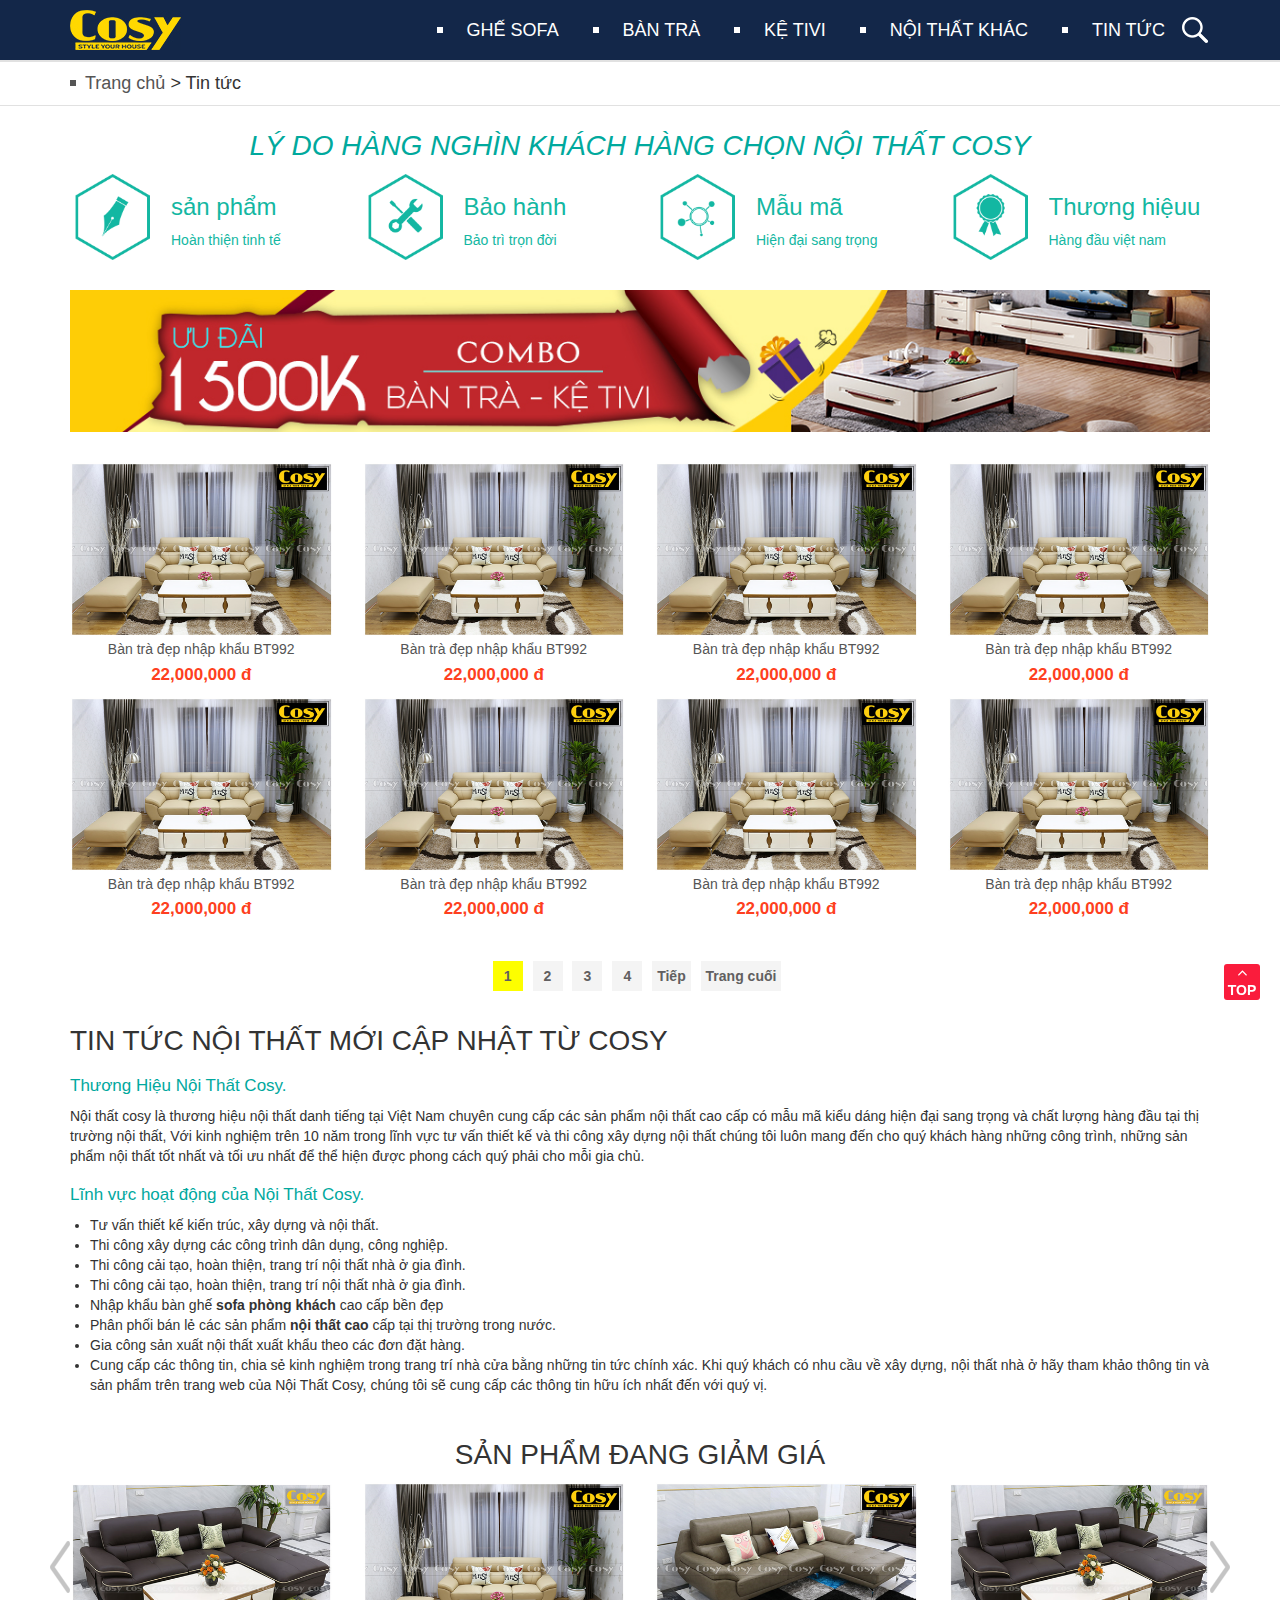
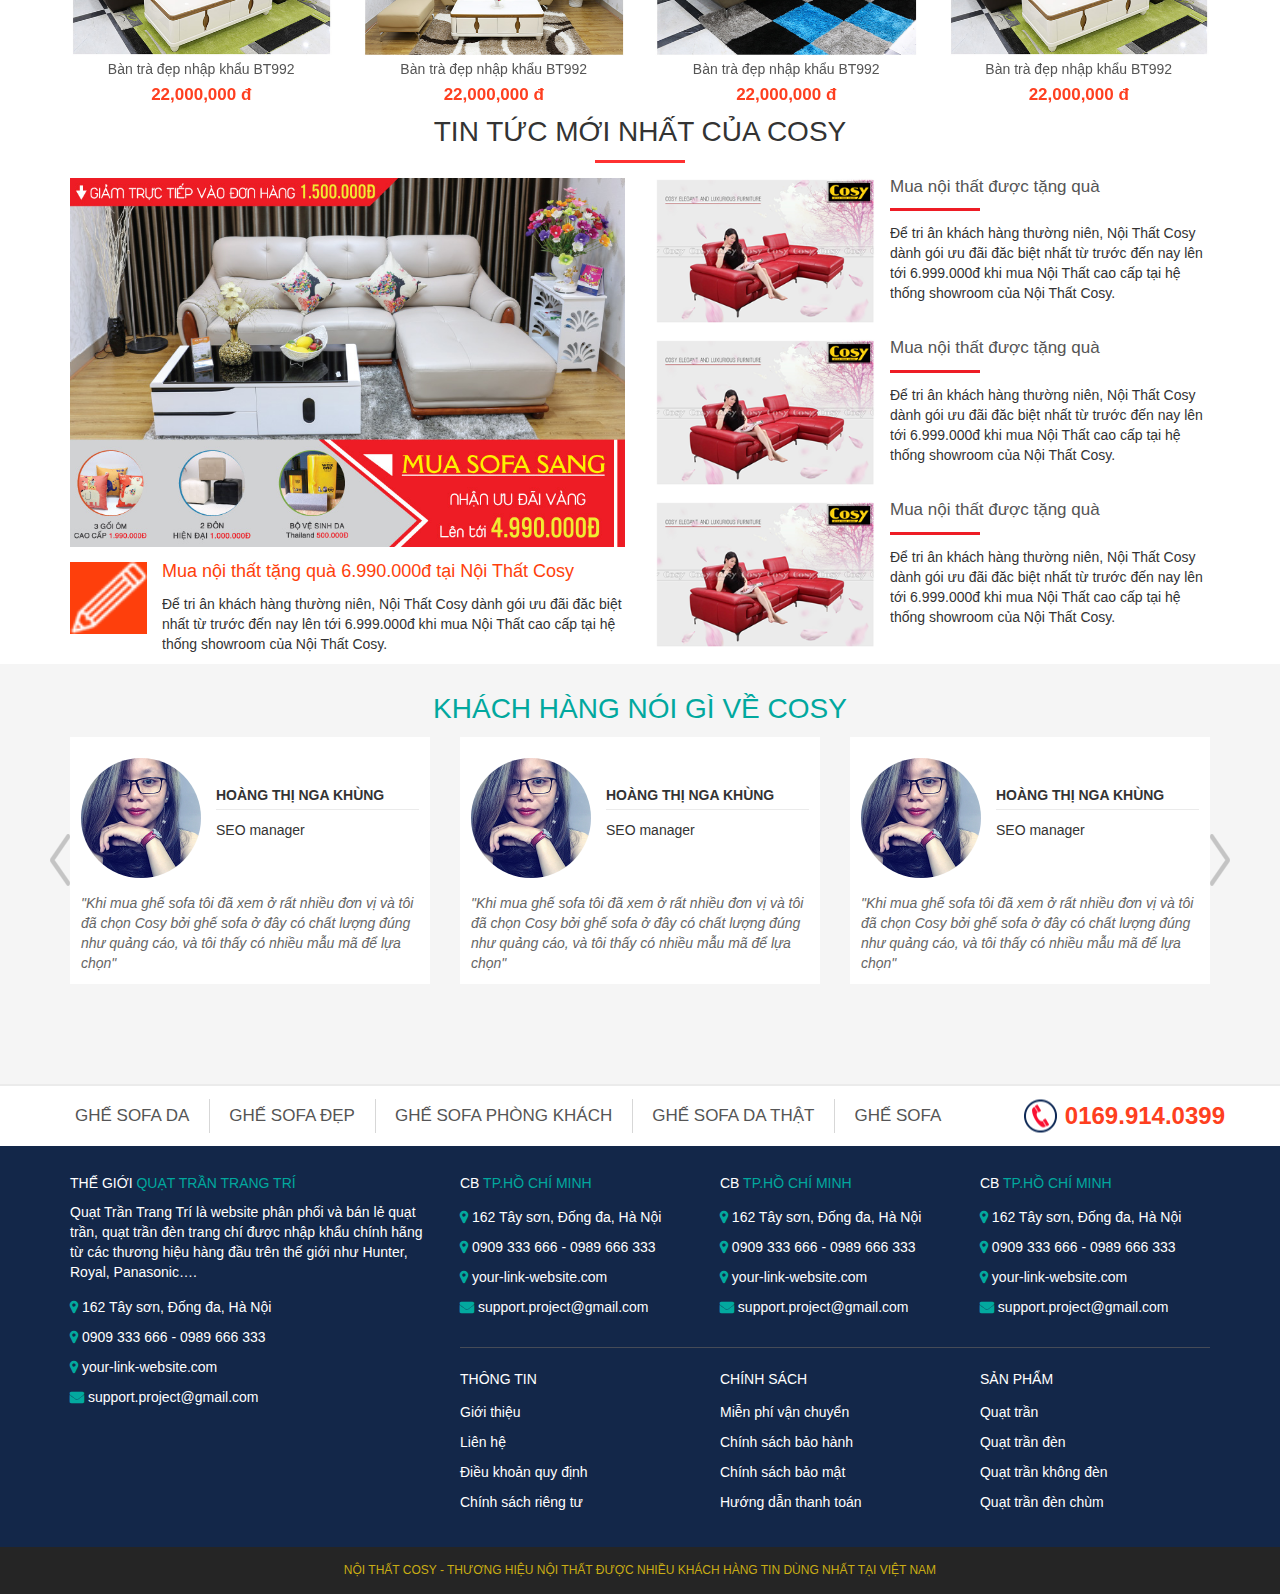
<file: ke-ti-vi.html>
<html lang="en">
  <head>
    <meta charset="utf-8">
    <meta http-equiv="X-UA-Compatible" content="IE=edge">
    <meta name="viewport" content="width=device-width, initial-scale=1">
    <!-- The above 3 meta tags *must* come first in the head; any other head content must come *after* these tags -->
    <title>Bootstrap 101 Template</title>

    <!-- Plugin css -->
    <link href="css/bootstrap.min.css" rel="stylesheet">
    <link rel="stylesheet" href="css/font-awesome.min.css">
    <link rel="stylesheet" href="css/owl.carousel.min.css">

    <!-- File style include here -->
    <link href="css/style.css" rel="stylesheet">
    <link href="css/responsive.css" rel="stylesheet">

    <!-- Add plugin Fanpage of Facebook -->
    <div id="fb-root"></div>
    <script>
      (function(d, s, id) {
        var js, fjs = d.getElementsByTagName(s)[0];
        if (d.getElementById(id)) return;
        js = d.createElement(s); js.id = id;
        js.src = 'https://connect.facebook.net/vi_VN/sdk.js#xfbml=1&version=v3.0&appId=123063935217381&autoLogAppEvents=1';
        fjs.parentNode.insertBefore(js, fjs);
      }(document, 'script', 'facebook-jssdk'));
    </script>

    <!-- HTML5 shim and Respond.js for IE8 support of HTML5 elements and media queries -->
    <!-- WARNING: Respond.js doesn't work if you view the page via file:// -->
    <!--[if lt IE 9]>
      <script src="https://oss.maxcdn.com/html5shiv/3.7.3/html5shiv.min.js"></script>
      <script src="https://oss.maxcdn.com/respond/1.4.2/respond.min.js"></script>
    <![endif]-->
  </head>
  <body>
    <header id="header">
      <div id="header-inner" class="container">
          <div class="inner clearfix">
              <div class="header-mobi-phone"></div>
              <div id="logo">
                <a href="index.html">
                  <img src="images/logo.jpg" alt="Logo" />
                </a>
              </div><!-- /#logo -->

              <div id="header-search">
                <a class="search-icon" href="#"></a>
                <form role="search" method="get" class="search-form" action="#">
                      <input type="text" value="" name="s" class="search-field" placeholder="Nhập từ khóa cần tìm kiếm...">
                      <button type="submit" class="submit" title="Search">Search</button>
                  </form>
              </div><!-- /#header-search -->

              <div class="mobi-btn">
                <span class="fa-bars fa"></span>
              </div>

              <nav id="header-menu">
                  <ul>
                    <li><a href="#">Ghế sofa</a>
                      <div class="submennu-wrap">
                        <span class="slg">"HÀNG NGHÌN KHÁCH HÀNG ĐÃ CHỌN MUA TẠI NỘI THẤT COSY"</span>
                        <ul class="sub-menu">
                          <li><a href="#">Ghế sofa nhỏ gọn</a></li>
                          <li><a href="#">Ghế Sofa Cổ Điển</a></li>
                          <li><a href="#">Ghế Sofa Da</a></li>
                          <li><a href="#">Ghế sofa đẹp</a></li>
                          <li><a href="#">Ghế Sofa Phòng Khách</a></li>
                          <li><a href="#">Ghế Sofa Góc</a></li>
                          <li><a href="#">Ghế Sofa Da Thật</a></li>
                          <li><a href="#">Ghế Sofa Nhập Khẩu</a></li>
                          <li><a href="#">Ghế Sofa Chung Cư</a></li>
                          <li><a href="#">Ghế Sofa Vải Nỉ</a></li>
                        </ul>
                      </div>
                    </li>
                    <li><a href="ke-ti-vi.html">Bàn trà</a></li>
                    <li><a href="ke-ti-vi.html">Kệ TiVi</a>
                      <div class="submennu-wrap">
                        <span class="slg">"HÀNG NGHÌN KHÁCH HÀNG ĐÃ CHỌN MUA TẠI NỘI THẤT COSY"</span>
                        <ul class="sub-menu">
                          <li><a href="#">Ghế sofa nhỏ gọn</a></li>
                          <li><a href="#">Ghế Sofa Cổ Điển</a></li>
                          <li><a href="#">Ghế Sofa Da</a></li>
                          <li><a href="#">Ghế sofa đẹp</a></li>
                          <li><a href="#">Ghế Sofa Phòng Khách</a></li>
                          <li><a href="#">Ghế Sofa Góc</a></li>
                          <li><a href="#">Ghế Sofa Da Thật</a></li>
                          <li><a href="#">Ghế Sofa Nhập Khẩu</a></li>
                          <li><a href="#">Ghế Sofa Chung Cư</a></li>
                          <li><a href="#">Ghế Sofa Vải Nỉ</a></li>
                        </ul>
                      </div>
                    </li>
                    <li><a href="ke-ti-vi.html">Nội thất khác</a>
                      <div class="submennu-wrap">
                        <span class="slg">"HÀNG NGHÌN KHÁCH HÀNG ĐÃ CHỌN MUA TẠI NỘI THẤT COSY"</span>
                        <ul class="sub-menu">
                          <li><a href="#">Ghế sofa nhỏ gọn</a></li>
                          <li><a href="#">Ghế Sofa Cổ Điển</a></li>
                          <li><a href="#">Ghế Sofa Da</a></li>
                          <li><a href="#">Ghế sofa đẹp</a></li>
                          <li><a href="#">Ghế Sofa Phòng Khách</a></li>
                          <li><a href="#">Ghế Sofa Góc</a></li>
                          <li><a href="#">Ghế Sofa Da Thật</a></li>
                          <li><a href="#">Ghế Sofa Nhập Khẩu</a></li>
                          <li><a href="#">Ghế Sofa Chung Cư</a></li>
                          <li><a href="#">Ghế Sofa Vải Nỉ</a></li>
                        </ul>
                      </div>
                    </li>
                    <li><a href="tin-tuc.html">Tin tức</a></li>
                  </ul>
              </nav><!-- /#header-menu -->
          </div><!-- /.inner -->
      </div><!-- /.header-inner -->
    </header><!-- /#header -->

    <div class="s-mobile-box">
      <div class="container">
        <div class="row">
          <div class="inner col-md-12">

          </div>
        </div>
      </div>
    </div> <!-- /.s-mobile-box -->

    <div id="page-title">
      <div id="page-title-inner" class="container">
        <div class="inner">
          <div id="breadcrumb">
            <div class="breadcrumbs-inner">
                  <div class="breadcrumb-trail">
                      <a href="#" title="Contruction2" rel="home" class="trail-begin">Trang chủ</a>
                      <span class="sep"> > </span>
                      <span class="trail-end">Tin tức</span>
                  </div>
              </div>
          </div>
        </div>
      </div>
    </div><!-- /#page-title -->

    <main id="main-content">
      <div id="main-content-inner" class="clearfix">
        <div class="inner">
          <div class="why-us">
            <div class="container">
              <div class="row">
                <div class="col-md-12">
                  <h2 class="title"><span>Lý do hàng nghìn khách hàng chọn nội thất Cosy</span></h2>
                </div><!-- /.col-md-12 -->

                <div class="col-md-3">
                  <div class="icon-box">
                    <div class="icon">
                      <a href="#"><img  src="images/icons/1.png" alt="icon1" onmouseover="this.src='images/icons/t1.png'" onmouseout="this.src='images/icons/1.png'"></a>
                    </div>

                    <div class="text">
                      <h3>sản phẩm</h3>
                      <p>Hoàn thiện tinh tế</p>
                    </div>
                  </div> <!-- /.icon-box -->
                </div> <!-- /.col-md-3 -->

                <div class="col-md-3">
                  <div class="icon-box">
                    <div class="icon">
                      <a href="#"><img  src="images/icons/2.png" alt="icon2" onmouseover="this.src='images/icons/t2.png'" onmouseout="this.src='images/icons/2.png'"></a>
                    </div>

                    <div class="text">
                      <h3>Bảo hành</h3>
                      <p>Bảo trì trọn đời</p>
                    </div>
                  </div> <!-- /.icon-box -->
                </div> <!-- /.col-md-3 -->

                <div class="col-md-3">
                  <div class="icon-box">
                    <div class="icon">
                      <a href="#"><img  src="images/icons/3.png" alt="icon3" onmouseover="this.src='images/icons/t3.png'" onmouseout="this.src='images/icons/3.png'"></a>
                    </div>

                    <div class="text">
                      <h3>Mẫu mã</h3>
                      <p>Hiện đại sang trọng</p>
                    </div>
                  </div> <!-- /.icon-box -->
                </div> <!-- /.col-md-3 -->

                <div class="col-md-3">
                  <div class="icon-box">
                    <div class="icon">
                      <a href="#"><img  src="images/icons/4.png" alt="icon4" onmouseover="this.src='images/icons/t4.png'" onmouseout="this.src='images/icons/4.png'"></a>
                    </div>

                    <div class="text">
                      <h3>Thương hiệuu</h3>
                      <p>Hàng đầu việt nam</p>
                    </div>
                  </div> <!-- /.icon-box -->
                </div> <!-- /.col-md-3 -->
              </div>
            </div>
          </div><!-- /.why-us -->

          <div class="banner-img">
            <div class="container">
              <div class="row">
                <div class="col-md-12">
                  <img src="images/banner.jpg" alt="Banner">

                  <div class="spacer" data-desktop="30" data-mobi="30" data-smobi="30"></div>
                </div>
              </div>
            </div>
          </div>

          <div id="show-shop-item" class="clearfix">
            <div class="container">
              <div class="row">

                <div class="col-md-3 col-sm-4 col-xs-6">
                    <div class="shop-item">
                      <div class="inner">
                        <div class="image">
                          <img src="images/shops/s02.png" alt="shop img 1">
                        </div><!-- /.image -->

                        <div class="text">
                          <h3 class="s-title"> <a href="">Bàn trà đẹp nhập khẩu BT992</a> </h3>
                          <p class="s-price">22,000,000 đ</p>
                        </div><!-- /.text -->
                      </div>
                    </div>
                    <!-- <div class="spacer" data-desktop="30" data-mobi="30" data-smobi="30"></div> -->
                </div><!-- /.col-md-4 -->

                <div class="col-md-3 col-sm-4 col-xs-6">
                    <div class="shop-item">
                      <div class="inner">
                        <div class="image">
                          <img src="images/shops/s02.png" alt="shop img 1">
                        </div><!-- /.image -->

                        <div class="text">
                          <h3 class="s-title"> <a href="">Bàn trà đẹp nhập khẩu BT992</a> </h3>
                          <p class="s-price">22,000,000 đ</p>
                        </div><!-- /.text -->
                      </div>
                    </div>
                    <!-- <div class="spacer" data-desktop="30" data-mobi="30" data-smobi="30"></div> -->
                </div><!-- /.col-md-4 -->

                <div class="col-md-3 col-sm-4 col-xs-6">
                    <div class="shop-item">
                      <div class="inner">
                        <div class="image">
                          <img src="images/shops/s02.png" alt="shop img 1">
                        </div><!-- /.image -->

                        <div class="text">
                          <h3 class="s-title"> <a href="">Bàn trà đẹp nhập khẩu BT992</a> </h3>
                          <p class="s-price">22,000,000 đ</p>
                        </div><!-- /.text -->
                      </div>
                    </div>
                    <!-- <div class="spacer" data-desktop="30" data-mobi="30" data-smobi="30"></div> -->
                </div><!-- /.col-md-4 -->

                <div class="col-md-3 col-sm-4 col-xs-6">
                    <div class="shop-item">
                      <div class="inner">
                        <div class="image">
                          <img src="images/shops/s02.png" alt="shop img 1">
                        </div><!-- /.image -->

                        <div class="text">
                          <h3 class="s-title"> <a href="">Bàn trà đẹp nhập khẩu BT992</a> </h3>
                          <p class="s-price">22,000,000 đ</p>
                        </div><!-- /.text -->
                      </div>
                    </div>
                    <!-- <div class="spacer" data-desktop="30" data-mobi="30" data-smobi="30"></div> -->
                </div><!-- /.col-md-4 -->

                <div class="col-md-3 col-sm-4 col-xs-6">
                    <div class="shop-item">
                      <div class="inner">
                        <div class="image">
                          <img src="images/shops/s02.png" alt="shop img 1">
                        </div><!-- /.image -->

                        <div class="text">
                          <h3 class="s-title"> <a href="">Bàn trà đẹp nhập khẩu BT992</a> </h3>
                          <p class="s-price">22,000,000 đ</p>
                        </div><!-- /.text -->
                      </div>
                    </div>
                    <!-- <div class="spacer" data-desktop="30" data-mobi="30" data-smobi="30"></div> -->
                </div><!-- /.col-md-4 -->

                <div class="col-md-3 col-sm-4 col-xs-6">
                    <div class="shop-item">
                      <div class="inner">
                        <div class="image">
                          <img src="images/shops/s02.png" alt="shop img 1">
                        </div><!-- /.image -->

                        <div class="text">
                          <h3 class="s-title"> <a href="">Bàn trà đẹp nhập khẩu BT992</a> </h3>
                          <p class="s-price">22,000,000 đ</p>
                        </div><!-- /.text -->
                      </div>
                    </div>
                    <!-- <div class="spacer" data-desktop="30" data-mobi="30" data-smobi="30"></div> -->
                </div><!-- /.col-md-4 -->

                <div class="col-md-3 col-sm-4 col-xs-6">
                    <div class="shop-item">
                      <div class="inner">
                        <div class="image">
                          <img src="images/shops/s02.png" alt="shop img 1">
                        </div><!-- /.image -->

                        <div class="text">
                          <h3 class="s-title"> <a href="">Bàn trà đẹp nhập khẩu BT992</a> </h3>
                          <p class="s-price">22,000,000 đ</p>
                        </div><!-- /.text -->
                      </div>
                    </div>
                    <!-- <div class="spacer" data-desktop="30" data-mobi="30" data-smobi="30"></div> -->
                </div><!-- /.col-md-4 -->

                <div class="col-md-3 col-sm-4 col-xs-6">
                    <div class="shop-item">
                      <div class="inner">
                        <div class="image">
                          <img src="images/shops/s02.png" alt="shop img 1">
                        </div><!-- /.image -->

                        <div class="text">
                          <h3 class="s-title"> <a href="">Bàn trà đẹp nhập khẩu BT992</a> </h3>
                          <p class="s-price">22,000,000 đ</p>
                        </div><!-- /.text -->
                      </div>
                    </div>
                    <!-- <div class="spacer" data-desktop="30" data-mobi="30" data-smobi="30"></div> -->
                </div><!-- /.col-md-4 -->

                <div class="clearfix"></div>

              <div class="col-md-12">
                <div class="pagination">
                  <ul class="page-numbers">
                        <li class="page-numbers current"><a href="#">1</a></li>
                        <li class="page-numbers"><a href="#">2</a></li>
                        <li class="page-numbers"><a href="#">3</a></li>
                        <li class="page-numbers"><a href="#">4</a></li>
                        <li class="page-numbers next"><a href="#">Tiếp</a></li>
                        <li class="page-numbers last"><a href="#">Trang cuối</a></li>
                    </ul>
                </div>
              </div><!-- /.col-md-12 -->

                <div class="col-md-12">
                  <div class="n-news-intro">
                    <h2 class="title">Tin Tức Nội Thất Mới Cập Nhật Từ Cosy</h2>
                    <div class="n-intro">
                      <h3>Thương Hiệu Nội Thất Cosy.</h3>
                      <p>Nội thất cosy là thương hiệu nội thất danh tiếng tại Việt Nam chuyên cung cấp các sản phẩm nội thất cao cấp có mẫu mã kiểu dáng hiện đại sang trọng và chất lượng hàng đầu tại thị trường nội thất, Với kinh nghiệm trên 10 năm trong lĩnh vực tư vấn thiết kế và thi công xây dựng nội thất chúng tôi luôn mang đến cho quý khách hàng những công trình, những sản phẩm nội thất tốt nhất và tối ưu nhất để thể hiện được phong cách quý phải cho mỗi gia chủ. </p>

                      <h3>Lĩnh vực hoạt động của Nội Thất Cosy.</h3>
                      <ul>
                        <li>Tư vấn thiết kế kiến trúc, xây dựng và nội thất.</li>
                        <li>Thi công xây dựng các công trình dân dụng, công nghiệp.</li>
                        <li>Thi công cải tạo, hoàn thiện, trang trí nội thất nhà ở gia đình.</li>
                        <li>Thi công cải tạo, hoàn thiện, trang trí nội thất nhà ở gia đình.</li>
                        <li>Nhập khẩu bàn ghế <strong>sofa phòng khách</strong> cao cấp bền đẹp</li>
                        <li>Phân phối bán lẻ các sản phẩm <strong> nội thất cao</strong> cấp tại thị trường trong nước.</li>
                        <li>Gia công sản xuất nội thất xuất khẩu theo các đơn đặt hàng.</li>
                        <li>Cung cấp các thông tin, chia sẻ kinh nghiệm trong trang trí nhà cửa bằng những tin tức chính xác. Khi quý khách có nhu cầu về xây dựng, nội thất nhà ở hãy tham khảo thông tin và sản phẩm trên trang web của Nội Thất Cosy, chúng tôi sẽ cung cấp các thông tin hữu ích nhất đến với quý vị.</li>
                      </ul>
                    </div>
                  </div>
                </div><!-- /.col-md-12 -->
              </div><!-- /.row-1 -->
            </div><!-- /#news-inner -->
          </div><!-- /#news -->

          <div id="shops" class="clearfix">
            <div id="shop-inner" class="container">
              <div class="row row-2">
                <div class="col-md-12">
                  <div class="spacer" data-desktop="35" data-mobi="30" data-smobi="30"></div>
                  <div class="shop-cut-price">
                    <h2 class="title">sản phẩm đang giảm giá</h2>

                    <div class="carousel-box has-nav" data-auto="auto" data-column="4" data-column2="3" data-column3="1" data-gap="30">
                      <div class="owl-carousel">
                        <div class="shop-item">
                          <div class="inner">
                            <div class="image">
                              <img src="images/shops/s01.png" alt="shop img 1">
                            </div><!-- /.image -->

                            <div class="text">
                              <h3 class="s-title"> <a href="chi-tiet-san-pham.html">Bàn trà đẹp nhập khẩu BT992</a> </h3>
                              <p class="s-price">22,000,000 đ</p>
                            </div><!-- /.text -->
                          </div>
                        </div> <!-- /.shop-item -->

                        <div class="shop-item">
                          <div class="inner">
                            <div class="image">
                              <img src="images/shops/s02.png" alt="shop img 1">
                            </div><!-- /.image -->

                            <div class="text">
                              <h3 class="s-title"> <a href="chi-tiet-san-pham.html">Bàn trà đẹp nhập khẩu BT992</a> </h3>
                              <p class="s-price">22,000,000 đ</p>
                            </div><!-- /.text -->
                          </div>
                        </div> <!-- /.shop-item -->

                        <div class="shop-item">
                          <div class="inner">
                            <div class="image">
                              <img src="images/shops/s03.png" alt="shop img 1">
                            </div><!-- /.image -->

                            <div class="text">
                              <h3 class="s-title"> <a href="chi-tiet-san-pham.html">Bàn trà đẹp nhập khẩu BT992</a> </h3>
                              <p class="s-price">22,000,000 đ</p>
                            </div><!-- /.text -->
                          </div>
                        </div> <!-- /.shop-item -->

                        <div class="shop-item">
                          <div class="inner">
                            <div class="image">
                              <img src="images/shops/s01.png" alt="shop img 1">
                            </div><!-- /.image -->

                            <div class="text">
                              <h3 class="s-title"> <a href="#">Bàn trà đẹp nhập khẩu BT992</a> </h3>
                              <p class="s-price">22,000,000 đ</p>
                            </div><!-- /.text -->
                          </div>
                        </div> <!-- /.shop-item -->

                        <div class="shop-item">
                          <div class="inner">
                            <div class="image">
                              <img src="images/shops/s02.png" alt="shop img 1">
                            </div><!-- /.image -->

                            <div class="text">
                              <h3 class="s-title"> <a href="#">Bàn trà đẹp nhập khẩu BT992</a> </h3>
                              <p class="s-price">22,000,000 đ</p>
                            </div><!-- /.text -->
                          </div>
                        </div> <!-- /.shop-item -->

                        <div class="shop-item">
                          <div class="inner">
                            <div class="image">
                              <img src="images/shops/s03.png" alt="shop img 1">
                            </div><!-- /.image -->

                            <div class="text">
                              <h3 class="s-title"> <a href="chi-tiet-san-pham.html">Bàn trà đẹp nhập khẩu BT992</a> </h3>
                              <p class="s-price">22,000,000 đ</p>
                            </div><!-- /.text -->
                          </div>
                        </div> <!-- /.shop-item -->

                        <div class="shop-item">
                          <div class="inner">
                            <div class="image">
                              <img src="images/shops/s01.png" alt="shop img 1">
                            </div><!-- /.image -->

                            <div class="text">
                              <h3 class="s-title"> <a href="#">Bàn trà đẹp nhập khẩu BT992</a> </h3>
                              <p class="s-price">22,000,000 đ</p>
                            </div><!-- /.text -->
                          </div>
                        </div> <!-- /.shop-item -->

                        <div class="shop-item">
                          <div class="inner">
                            <div class="image">
                              <img src="images/shops/s02.png" alt="shop img 1">
                            </div><!-- /.image -->

                            <div class="text">
                              <h3 class="s-title"> <a href="#">Bàn trà đẹp nhập khẩu BT992</a> </h3>
                              <p class="s-price">22,000,000 đ</p>
                            </div><!-- /.text -->
                          </div>
                        </div> <!-- /.shop-item -->

                        <div class="shop-item">
                          <div class="inner">
                            <div class="image">
                              <img src="images/shops/s03.png" alt="shop img 1">
                            </div><!-- /.image -->

                            <div class="text">
                              <h3 class="s-title"> <a href="chi-tiet-san-pham.html">Bàn trà đẹp nhập khẩu BT992</a> </h3>
                              <p class="s-price">22,000,000 đ</p>
                            </div><!-- /.text -->
                          </div>
                        </div> <!-- /.shop-item -->

                        <div class="shop-item">
                          <div class="inner">
                            <div class="image">
                              <img src="images/shops/s01.png" alt="shop img 1">
                            </div><!-- /.image -->

                            <div class="text">
                              <h3 class="s-title"> <a href="#">Bàn trà đẹp nhập khẩu BT992</a> </h3>
                              <p class="s-price">22,000,000 đ</p>
                            </div><!-- /.text -->
                          </div>
                        </div> <!-- /.shop-item -->

                        <div class="shop-item">
                          <div class="inner">
                            <div class="image">
                              <img src="images/shops/s02.png" alt="shop img 1">
                            </div><!-- /.image -->

                            <div class="text">
                              <h3 class="s-title"> <a href="chi-tiet-san-pham.html">Bàn trà đẹp nhập khẩu BT992</a> </h3>
                              <p class="s-price">22,000,000 đ</p>
                            </div><!-- /.text -->
                          </div>
                        </div> <!-- /.shop-item -->

                        <div class="shop-item">
                          <div class="inner">
                            <div class="image">
                              <img src="images/shops/s03.png" alt="shop img 1">
                            </div><!-- /.image -->

                            <div class="text">
                              <h3 class="s-title"> <a href="chi-tiet-san-pham.html">Bàn trà đẹp nhập khẩu BT992</a> </h3>
                              <p class="s-price">22,000,000 đ</p>
                            </div><!-- /.text -->
                          </div>
                        </div> <!-- /.shop-item -->
                      </div><!-- /.owl-carousel -->
                    </div><!-- /.carousel-box -->
                  </div><!-- /.shop-cut-price -->
                </div><!-- /.col-md-12 -->
              </div><!-- /.row-2 -->
            </div><!-- /#shop-inner -->
          </div><!-- /#shops -->

          <div class="news">
            <div class="container">
              <div class="row">
                <div class="col-md-12">
                  <div class="heading-title">
                    <h2 class="title"><span>Tin tức mới nhất của Cosy</span></h2>
                    <div class="sep"></div>
                  </div>
                </div><!-- /.col-md-12 -->

                <div class="col-md-6">
                    <div class="news-box big-item">
                      <div class="image">
                        <img src="images/news/01.jpg" alt="News1">
                      </div>

                      <div class="text">
                        <div class="icon">
                          <img src="images/ia.gif" alt="icon">
                        </div>
                        <h3><a href="#">Mua nội thất tặng quà 6.990.000đ tại Nội Thất Cosy</a></h3>
                        <p>Để tri ân khách hàng thường niên, Nội Thất Cosy dành gói ưu đãi đăc biệt nhất từ trước đến nay lên tới 6.999.000đ khi mua Nội Thất cao cấp tại hệ thống showroom của Nội Thất Cosy.</p>
                      </div>
                    </div><!-- /.news-box -->

                    <div class="spacer" data-desktop="0" data-mobi="10" data-smobi="10"></div>
                </div><!-- /.col-md-6 -->

                <div class="col-md-6">
                  <div class="row">
                    <div class="col-md-12 col-sm-4 col-xs-6">
                      <div class="news-box small-item clearfix">
                        <div class="image">
                          <img src="images/news/02.png" alt="News1">
                        </div>

                        <div class="text">
                          <h3><a href="#">Mua nội thất được tặng quà</a></h3>
                          <p>Để tri ân khách hàng thường niên, Nội Thất Cosy dành gói ưu đãi đăc biệt nhất từ trước đến nay lên tới 6.999.000đ khi mua Nội Thất cao cấp tại hệ thống showroom của Nội Thất Cosy.</p>
                        </div>
                      </div><!-- /.news-box -->
                    </div>

                    <div class="col-md-12 col-sm-4 col-xs-6">
                      <div class="news-box small-item clearfix">
                        <div class="image">
                          <img src="images/news/02.png" alt="News1">
                        </div>

                        <div class="text">
                          <h3><a href="#">Mua nội thất được tặng quà</a></h3>
                          <p>Để tri ân khách hàng thường niên, Nội Thất Cosy dành gói ưu đãi đăc biệt nhất từ trước đến nay lên tới 6.999.000đ khi mua Nội Thất cao cấp tại hệ thống showroom của Nội Thất Cosy.</p>
                        </div>
                      </div><!-- /.news-box -->
                    </div>

                    <div class="col-md-12 col-sm-4 col-xs-6">
                      <div class="news-box small-item clearfix">
                        <div class="image">
                          <img src="images/news/02.png" alt="News1">
                        </div>

                        <div class="text">
                          <h3><a href="#">Mua nội thất được tặng quà</a></h3>
                          <p>Để tri ân khách hàng thường niên, Nội Thất Cosy dành gói ưu đãi đăc biệt nhất từ trước đến nay lên tới 6.999.000đ khi mua Nội Thất cao cấp tại hệ thống showroom của Nội Thất Cosy.</p>
                        </div>
                      </div><!-- /.news-box -->
                    </div>

                    <div class="hidden col-sm-4 col-xs-6 visible-xs">
                      <div class="news-box small-item clearfix">
                        <div class="image">
                          <img src="images/news/02.png" alt="News1">
                        </div>

                        <div class="text">
                          <h3><a href="#">Mua nội thất được tặng quà</a></h3>
                          <p>Để tri ân khách hàng thường niên, Nội Thất Cosy dành gói ưu đãi đăc biệt nhất từ trước đến nay lên tới 6.999.000đ khi mua Nội Thất cao cấp tại hệ thống showroom của Nội Thất Cosy.</p>
                        </div>
                      </div><!-- /.news-box -->
                    </div>
                  </div>
                </div><!-- /.col-md-6 -->
              </div>
            </div>
          </div><!-- /.news -->

          <div id="testimonials">
            <div id="testimonials-inner" class="container">
                <div class="row row-3">
                  <div class="col-md-12">
                      <div class="spacer" data-desktop="30" data-mobi="30" data-smobi="30"></div>
                      <h2 class="title">khách hàng nói gì về cosy</h2>

                      <div class="carousel-box has-nav nav-center" data-auto="true" data-loop="true" data-column="3" data-column="2" data-column="1" data-gap="30">
                        <div class="owl-carousel">
                          <div class="testimonials">
                            <div class="inner">
                              <div class="person">
                                <div class="image">
                                  <img src="images/client/02.jpg" alt="Avatar 1">
                                </div><!-- /.image -->
                                <h6 class="name">Hoàng thị nga khùng</h6>
                                <span class="position">SEO manager</span>
                              </div><!-- /.person -->

                              <blockquote class="text">
                                <p>"Khi mua ghế sofa tôi đã xem ở rất nhiều đơn vị và tôi đã chọn Cosy bởi ghế sofa ở đây có chất lượng đúng như quảng cáo, và tôi thấy có nhiều mẫu mã để lựa chọn"</p>
                              </blockquote>
                            </div>
                          </div><!-- /.testimonials -->

                          <div class="testimonials">
                            <div class="inner">
                              <div class="person">
                                <div class="image">
                                  <img src="images/client/02.jpg" alt="Avatar 1">
                                </div><!-- /.image -->
                                <h6 class="name">Hoàng thị nga khùng</h6>
                                <span class="position">SEO manager</span>
                              </div><!-- /.person -->

                              <blockquote class="text">
                                <p>"Khi mua ghế sofa tôi đã xem ở rất nhiều đơn vị và tôi đã chọn Cosy bởi ghế sofa ở đây có chất lượng đúng như quảng cáo, và tôi thấy có nhiều mẫu mã để lựa chọn"</p>
                              </blockquote>
                            </div>
                          </div><!-- /.testimonials -->

                          <div class="testimonials">
                            <div class="inner">
                              <div class="person">
                                <div class="image">
                                  <img src="images/client/02.jpg" alt="Avatar 1">
                                </div><!-- /.image -->
                                <h6 class="name">Hoàng thị nga khùng</h6>
                                <span class="position">SEO manager</span>
                              </div><!-- /.person -->

                              <blockquote class="text">
                                <p>"Khi mua ghế sofa tôi đã xem ở rất nhiều đơn vị và tôi đã chọn Cosy bởi ghế sofa ở đây có chất lượng đúng như quảng cáo, và tôi thấy có nhiều mẫu mã để lựa chọn"</p>
                              </blockquote>
                            </div>
                          </div><!-- /.testimonials -->

                          <div class="testimonials">
                            <div class="inner">
                              <div class="person">
                                <div class="image">
                                  <img src="images/client/02.jpg" alt="Avatar 1">
                                </div><!-- /.image -->
                                <h6 class="name">Hoàng thị nga khùng</h6>
                                <span class="position">SEO manager</span>
                              </div><!-- /.person -->

                              <blockquote class="text">
                                <p>"Khi mua ghế sofa tôi đã xem ở rất nhiều đơn vị và tôi đã chọn Cosy bởi ghế sofa ở đây có chất lượng đúng như quảng cáo, và tôi thấy có nhiều mẫu mã để lựa chọn"</p>
                              </blockquote>
                            </div>
                          </div><!-- /.testimonials -->

                          <div class="testimonials">
                            <div class="inner">
                              <div class="person">
                                <div class="image">
                                  <img src="images/client/02.jpg" alt="Avatar 1">
                                </div><!-- /.image -->
                                <h6 class="name">Hoàng thị nga khùng</h6>
                                <span class="position">SEO manager</span>
                              </div><!-- /.person -->

                              <blockquote class="text">
                                <p>"Khi mua ghế sofa tôi đã xem ở rất nhiều đơn vị và tôi đã chọn Cosy bởi ghế sofa ở đây có chất lượng đúng như quảng cáo, và tôi thấy có nhiều mẫu mã để lựa chọn"</p>
                              </blockquote>
                            </div>
                          </div><!-- /.testimonials -->
                        </div><!-- /.owl-carousel -->
                      </div><!-- /.carousel-box -->

                      <div class="spacer" data-desktop="100" data-mobi="60" data-smobi="50">
                  </div><!-- /.com-md-12 -->
                </div><!-- /.row-3 -->
              </div>
            </div><!-- /#testimonials-inner -->
          </div><!-- /#testimonials -->

          <div id="second-menu" class="clearfix hidden-sm hidden-xs">
            <div id="second-menu-inner" class="container">
              <nav class="s-menu">
                <ul>
                  <li> <a href="#">GHẾ SOFA DA</a> </li>
                  <li> <a href="#">GHẾ SOFA ĐẸP</a> </li>
                  <li> <a href="#">GHẾ SOFA PHÒNG KHÁCH</a> </li>
                  <li> <a href="#">GHẾ SOFA DA THẬT</a> </li>
                  <li> <a href="#">GHẾ SOFA</a> </li>
                </ul>
              </nav>
              <div class="hotline">
                <a href="tel:01699140399">0169.914.0399</a>
              </div>
            </div><!-- /#second-menu-inner -->
          </div><!-- /#second-menu -->
        </div>
      </div> <!-- /.main-content-inner -->
    </main><!-- /#main-content -->

    <footer id="footer" class="clearfix">
      <div id="footer-inner" class="container">
        <div class="col-md-4 col-sm-4">
          <h3 class="f-title">THẾ GIỚI <span>QUẠT TRẦN TRANG TRÍ</span> </h3>
            <div class="spacer" data-desktop="10" data-mobi="10" data-smobi="10"></div>
          <div class="f-content">
            <p>Quạt Trần Trang Trí là website phân phối và bán lẻ quạt trần, quạt trần đèn trang chí được nhập khẩu chính hãng từ các thương hiệu hàng đầu trên thế giới như Hunter, Royal, Panasonic….</p>

            <ul class="f-links">
              <li class="address"> <span class="fa fa-map-marker"></span> 162 Tây sơn, Đống đa, Hà Nội</li>
              <li class="phone"> <span class="fa fa-map-marker"></span> 0909 333 666 - 0989 666 333 </li>
              <li class="website"> <span class="fa fa-map-marker"></span> your-link-website.com </li>
              <li class="email"> <span class="fa-envelope fa"> </span> support.project@gmail.com </li>
            </ul>
          </div><!-- /.f-conent -->
          <div class="spacer" data-desktop="0" data-mobi="30" data-smobi="30"></div>
        </div><!-- /.col-md-3 -->

        <div class="col-md-8 col-sm-8">
          <div class="row">
            <div class="col-md-4 col-sm-4">
              <h3 class="f-title">CB <span>TP.HỒ CHÍ MINH</span> </h3>
              <div class="spacer" data-desktop="10" data-mobi="10" data-smobi="10"></div>
              <ul class="f-links">
                <li class="address"> <span class="fa fa-map-marker"></span> 162 Tây sơn, Đống đa, Hà Nội</li>
                <li class="phone"> <span class="fa fa-map-marker"></span> 0909 333 666 - 0989 666 333 </li>
                <li class="website"> <span class="fa fa-map-marker"></span> your-link-website.com </li>
                <li class="email"> <span class="fa-envelope fa"> </span> support.project@gmail.com </li>
              </ul>
              <div class="spacer" data-desktop="0" data-mobi="30" data-smobi="30"></div>
            </div><!-- /.col-md-4 -->

            <div class="col-md-4 col-sm-4">
              <h3 class="f-title">CB <span>TP.HỒ CHÍ MINH</span> </h3>
              <div class="spacer" data-desktop="10" data-mobi="10" data-smobi="10"></div>
              <ul class="f-links">
                <li class="address"> <span class="fa fa-map-marker"></span> 162 Tây sơn, Đống đa, Hà Nội</li>
                <li class="phone"> <span class="fa fa-map-marker"></span> 0909 333 666 - 0989 666 333 </li>
                <li class="website"> <span class="fa fa-map-marker"></span> your-link-website.com </li>
                <li class="email"> <span class="fa-envelope fa"> </span>  support.project@gmail.com </li>
              </ul>
              <div class="spacer" data-desktop="0" data-mobi="30" data-smobi="30"></div>
            </div><!-- /.col-md-4 -->

            <div class="col-md-4 col-sm-4">
              <h3 class="f-title">CB <span>TP.HỒ CHÍ MINH</span> </h3>
              <div class="spacer" data-desktop="10" data-mobi="10" data-smobi="10"></div>
              <ul class="f-links">
                <li class="address"> <span class="fa fa-map-marker"></span> 162 Tây sơn, Đống đa, Hà Nội</li>
                <li class="phone"> <span class="fa fa-map-marker"></span> 0909 333 666 - 0989 666 333 </li>
                <li class="website"> <span class="fa fa-map-marker"></span> your-link-website.com </li>
                <li class="email"> <span class="fa-envelope fa">  </span> support.project@gmail.com </li>
              </ul>
            </div><!-- /.col-md-4 -->
          </div>

          <div class="row">
            <div class="spacer" data-desktop="25" data-mobi="25" data-smobi="25"></div>
            <div class="col-md-12">
              <div class="line-f"></div>
            </div>
            <div class="spacer" data-desktop="25" data-mobi="25" data-smobi="25"></div>
            <div class="col-md-4 col-sm-4 col-xs-6">
              <h3 class="f-title">THÔNG TIN</h3>
              <div class="spacer" data-desktop="10" data-mobi="10" data-smobi="10"></div>
              <ul class="f-links">
                <li> <a href="#">Giới thiệu</a> </li>
                <li> <a href="#">Liên hệ</a> </li>
                <li> <a href="#">Điều khoản quy định</a> </li>
                <li> <a href="#">Chính sách riêng tư</a> </li>
              </ul>
              <div class="spacer" data-desktop="0" data-mobi="30" data-smobi="30"></div>
            </div><!-- /.col-md-4 -->

            <div class="col-md-4 col-sm-4 col-xs-6">
              <h3 class="f-title">CHÍNH SÁCH</h3>
              <div class="spacer" data-desktop="10" data-mobi="10" data-smobi="10"></div>
              <ul class="f-links">
                <li> <a href="#">Miễn phí vận chuyển</a> </li>
                <li> <a href="#">Chính sách bảo hành</a> </li>
                <li> <a href="#">Chính sách bảo mật</a> </li>
                <li> <a href="#">Hướng dẫn thanh toán</a> </li>
              </ul>
              <div class="spacer" data-desktop="0" data-mobi="30" data-smobi="30"></div>
            </div><!-- /.col-md-4 -->

            <div class="col-md-4 col-sm-4 hidden-xs">
              <h3 class="f-title">SẢN PHẨM</h3>
              <div class="spacer" data-desktop="10" data-mobi="10" data-smobi="10"></div>
              <ul class="f-links">
                <li> <a href="#">Quạt trần</a> </li>
                <li> <a href="#">Quạt trần đèn</a> </li>
                <li> <a href="#">Quạt trần không đèn</a> </li>
                <li> <a href="#">Quạt trần đèn chùm</a> </li>
              </ul>
            </div><!-- /.col-md-4 -->
          </div>
        </div><!-- /.col-md-8 -->
      </div><!-- /#footer-inner -->
    </footer><!-- /#footer -->

    <div id="bottom" class="clearfix">
      <div id="bottom-inner" class="container">
        <div class="copyright">
          NỘI THẤT COSY - THƯƠNG HIỆU NỘI THẤT ĐƯỢC NHIỀU KHÁCH HÀNG TIN DÙNG NHẤT TẠI VIỆT NAM
        </div>
      </div><!-- /#bottom-inner -->
    </div><!-- #bottom -->

    <a href="#" class="back-top"><i class="fa fa-angle-up"></i>Top</a>

    <!-- jQuery (necessary for Bootstrap's JavaScript plugins) -->
    <script src="js/jquery.min.js"></script>
    <!-- Include all compiled plugins (below), or include individual files as needed -->
    <script src="js/bootstrap.min.js"></script>
    <script src="js/owl.carousel.min.js"></script>

    <script src="js/main.js"></script>
  </body>
</html>
</file>
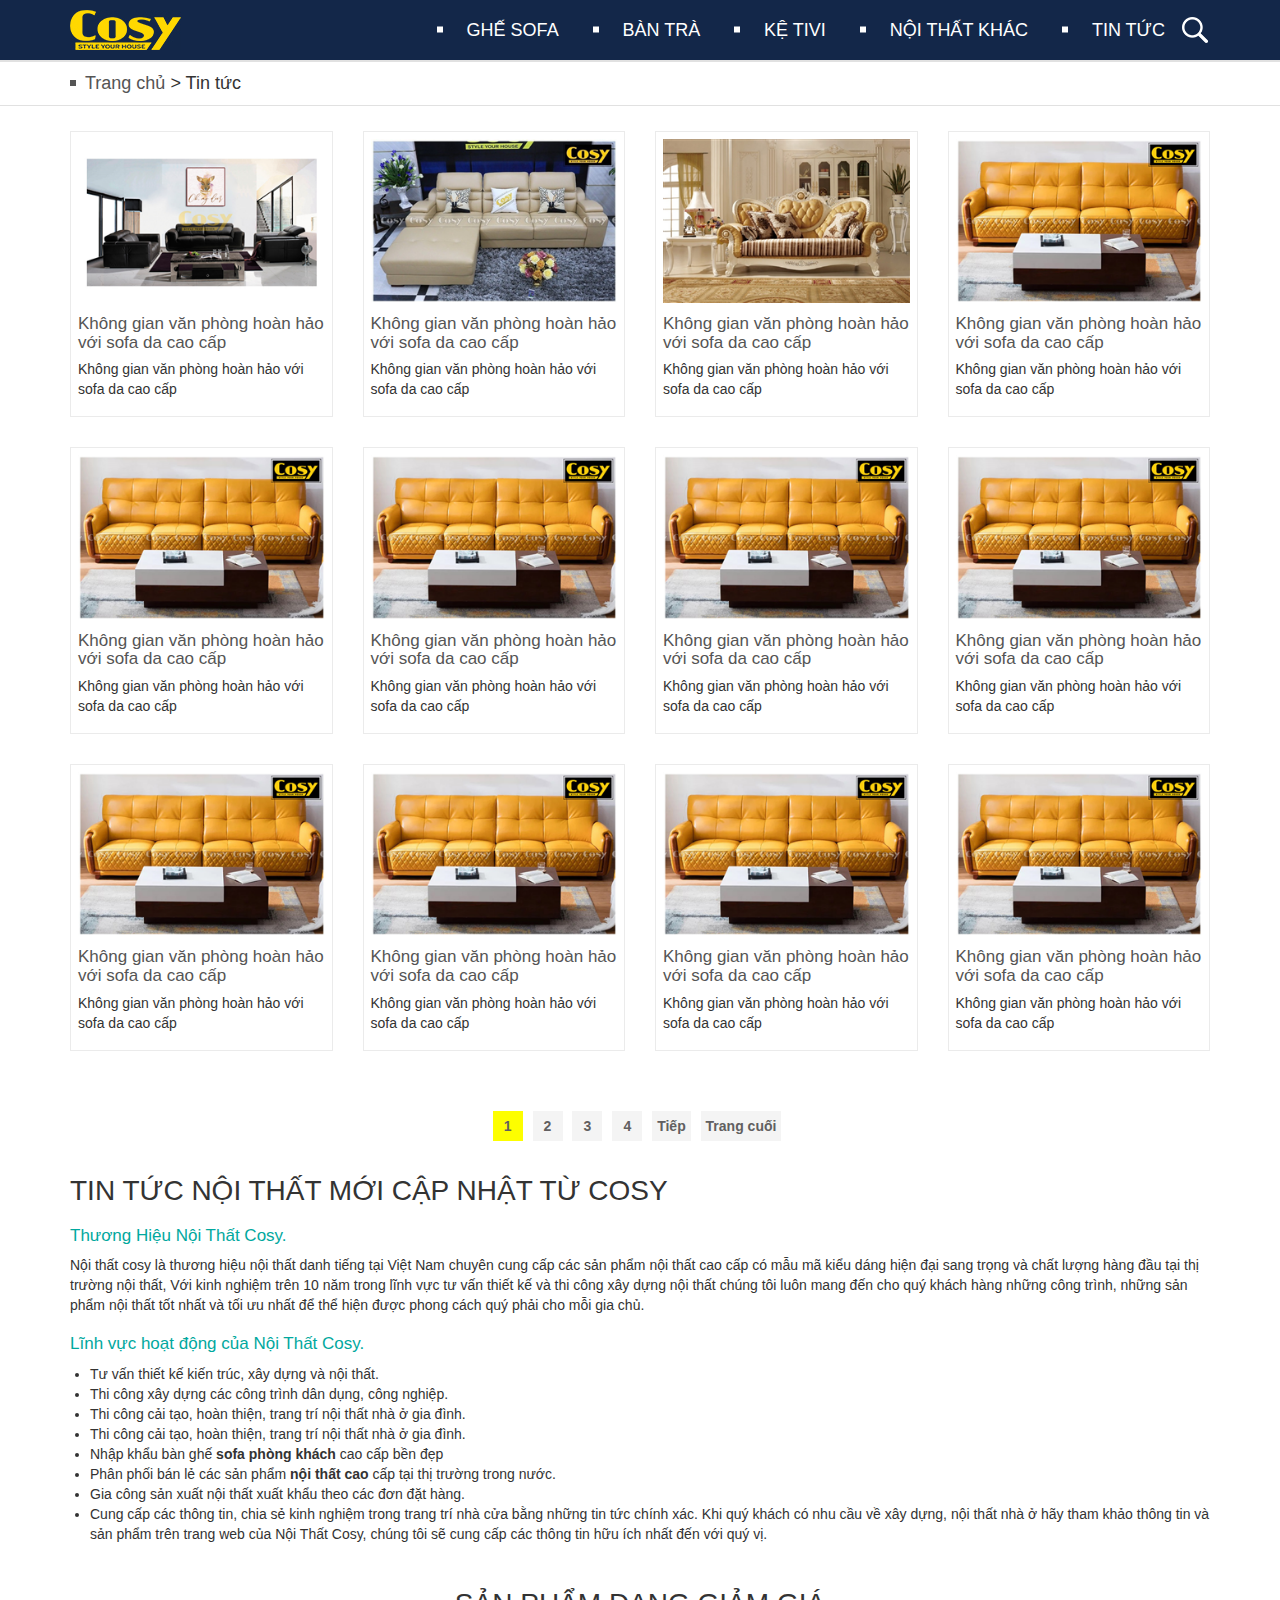
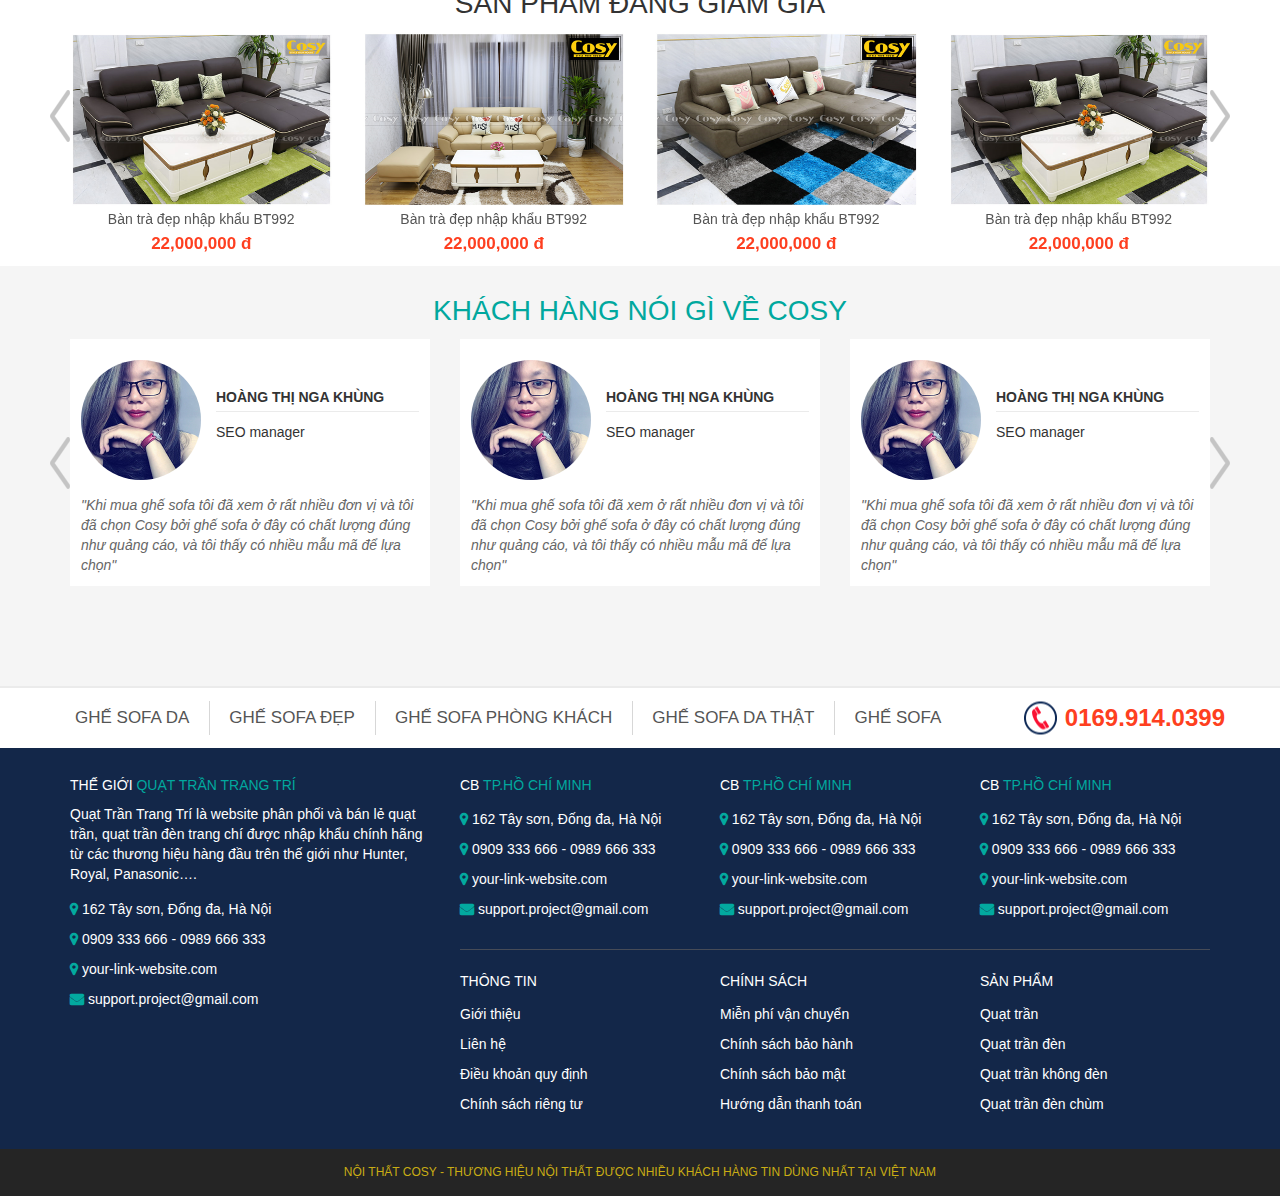
<file: tin-tuc.html>
<!DOCTYPE html>
<html lang="en">
  <head>
    <meta charset="utf-8">
    <meta http-equiv="X-UA-Compatible" content="IE=edge">
    <meta name="viewport" content="width=device-width, initial-scale=1">
    <!-- The above 3 meta tags *must* come first in the head; any other head content must come *after* these tags -->
    <title>Bootstrap 101 Template</title>

    <!-- Plugin css -->
    <link href="css/bootstrap.min.css" rel="stylesheet">
    <link rel="stylesheet" href="css/font-awesome.min.css">
    <link rel="stylesheet" href="css/owl.carousel.min.css">

    <!-- File style include here -->
    <link href="css/style.css" rel="stylesheet">
    <link href="css/responsive.css" rel="stylesheet">

    <!-- Add plugin Fanpage of Facebook -->
    <div id="fb-root"></div>
    <script>
      (function(d, s, id) {
        var js, fjs = d.getElementsByTagName(s)[0];
        if (d.getElementById(id)) return;
        js = d.createElement(s); js.id = id;
        js.src = 'https://connect.facebook.net/vi_VN/sdk.js#xfbml=1&version=v3.0&appId=123063935217381&autoLogAppEvents=1';
        fjs.parentNode.insertBefore(js, fjs);
      }(document, 'script', 'facebook-jssdk'));
    </script>

    <!-- HTML5 shim and Respond.js for IE8 support of HTML5 elements and media queries -->
    <!-- WARNING: Respond.js doesn't work if you view the page via file:// -->
    <!--[if lt IE 9]>
      <script src="https://oss.maxcdn.com/html5shiv/3.7.3/html5shiv.min.js"></script>
      <script src="https://oss.maxcdn.com/respond/1.4.2/respond.min.js"></script>
    <![endif]-->
  </head>
  <body>
    <header id="header">
      <div id="header-inner" class="container">
          <div class="inner clearfix">
              <div class="header-mobi-phone"></div>
              <div id="logo">
                <a href="index.html">
                  <img src="images/logo.jpg" alt="Logo" />
                </a>
              </div><!-- /#logo -->

              <div id="header-search">
                <a class="search-icon" href="#"></a>
                <form role="search" method="get" class="search-form" action="#">
                      <input type="text" value="" name="s" class="search-field" placeholder="Nhập từ khóa cần tìm kiếm...">
                      <button type="submit" class="submit" title="Search">Search</button>
                  </form>
              </div><!-- /#header-search -->

              <div class="mobi-btn">
                <span class="fa-bars fa"></span>
              </div>

              <nav id="header-menu">
                  <ul>
                    <li><a href="#">Ghế sofa</a>
                      <div class="submennu-wrap">
                        <span class="slg">"HÀNG NGHÌN KHÁCH HÀNG ĐÃ CHỌN MUA TẠI NỘI THẤT COSY"</span>
                        <ul class="sub-menu">
                          <li><a href="#">Ghế sofa nhỏ gọn</a></li>
                          <li><a href="#">Ghế Sofa Cổ Điển</a></li>
                          <li><a href="#">Ghế Sofa Da</a></li>
                          <li><a href="#">Ghế sofa đẹp</a></li>
                          <li><a href="#">Ghế Sofa Phòng Khách</a></li>
                          <li><a href="#">Ghế Sofa Góc</a></li>
                          <li><a href="#">Ghế Sofa Da Thật</a></li>
                          <li><a href="#">Ghế Sofa Nhập Khẩu</a></li>
                          <li><a href="#">Ghế Sofa Chung Cư</a></li>
                          <li><a href="#">Ghế Sofa Vải Nỉ</a></li>
                        </ul>
                      </div>
                    </li>
                    <li><a href="ke-ti-vi.html">Bàn trà</a></li>
                    <li><a href="ke-ti-vi.html">Kệ TiVi</a>
                      <div class="submennu-wrap">
                        <span class="slg">"HÀNG NGHÌN KHÁCH HÀNG ĐÃ CHỌN MUA TẠI NỘI THẤT COSY"</span>
                        <ul class="sub-menu">
                          <li><a href="#">Ghế sofa nhỏ gọn</a></li>
                          <li><a href="#">Ghế Sofa Cổ Điển</a></li>
                          <li><a href="#">Ghế Sofa Da</a></li>
                          <li><a href="#">Ghế sofa đẹp</a></li>
                          <li><a href="#">Ghế Sofa Phòng Khách</a></li>
                          <li><a href="#">Ghế Sofa Góc</a></li>
                          <li><a href="#">Ghế Sofa Da Thật</a></li>
                          <li><a href="#">Ghế Sofa Nhập Khẩu</a></li>
                          <li><a href="#">Ghế Sofa Chung Cư</a></li>
                          <li><a href="#">Ghế Sofa Vải Nỉ</a></li>
                        </ul>
                      </div>
                    </li>
                    <li><a href="ke-ti-vi.html">Nội thất khác</a>
                      <div class="submennu-wrap">
                        <span class="slg">"HÀNG NGHÌN KHÁCH HÀNG ĐÃ CHỌN MUA TẠI NỘI THẤT COSY"</span>
                        <ul class="sub-menu">
                          <li><a href="#">Ghế sofa nhỏ gọn</a></li>
                          <li><a href="#">Ghế Sofa Cổ Điển</a></li>
                          <li><a href="#">Ghế Sofa Da</a></li>
                          <li><a href="#">Ghế sofa đẹp</a></li>
                          <li><a href="#">Ghế Sofa Phòng Khách</a></li>
                          <li><a href="#">Ghế Sofa Góc</a></li>
                          <li><a href="#">Ghế Sofa Da Thật</a></li>
                          <li><a href="#">Ghế Sofa Nhập Khẩu</a></li>
                          <li><a href="#">Ghế Sofa Chung Cư</a></li>
                          <li><a href="#">Ghế Sofa Vải Nỉ</a></li>
                        </ul>
                      </div>
                    </li>
                    <li><a href="tin-tuc.html">Tin tức</a></li>
                  </ul>
              </nav><!-- /#header-menu -->
          </div><!-- /.inner -->
      </div><!-- /.header-inner -->
    </header><!-- /#header -->

    <div class="s-mobile-box">
      <div class="container">
        <div class="row">
          <div class="inner col-md-12">

          </div>
        </div>
      </div>
    </div> <!-- /.s-mobile-box -->

    <div id="page-title">
      <div id="page-title-inner" class="container">
        <div class="inner">
          <div id="breadcrumb">
            <div class="breadcrumbs-inner">
                  <div class="breadcrumb-trail">
                      <a href="#" title="Contruction2" rel="home" class="trail-begin">Trang chủ</a>
                      <span class="sep"> > </span>
                      <span class="trail-end">Tin tức</span>
                  </div>
              </div>
          </div>
        </div>
      </div>
    </div><!-- /#page-title -->

    <main id="main-content">
      <div id="main-content-inner" class="clearfix">
        <div class="inner">
          <div id="news" class="clearfix">
            <div id="news-inner" class="container">
              <div class="row row-1">
                <div class="col-md-3 col-sm-4 col-xs-6">
                  <div class="n-news-item">
                    <div class="inner">
                      <div class="image">
                        <a href="chi-tiet-bai-viet.html">
                          <img src="images/news/n-n1.png" alt="n-img">
                        </a>
                      </div> <!-- /.image -->

                      <div class="text-wrap">
                        <div class="inner">
                          <h3> <a href="chi-tiet-bai-viet.html">Không gian văn phòng hoàn hảo với sofa da cao cấp</a> </h3>
                          <div class="desc">
                            <p>Không gian văn phòng hoàn hảo với sofa da cao cấp</p>
                          </div>
                        </div>
                      </div>
                    </div>
                  </div><!-- /.n-news-item -->
                  <div class="spacer" data-desktop="30" data-mobi="30" data-smobi="30"></div>

                </div><!-- /.col-md-3 -->

                <div class="col-md-3 col-sm-4 col-xs-6">
                  <div class="n-news-item">
                    <div class="inner">
                      <div class="image">
                        <a href="chi-tiet-bai-viet.html">
                          <img src="images/news/n-n2.png" alt="n-img">
                        </a>
                      </div> <!-- /.image -->

                      <div class="text-wrap">
                        <div class="inner">
                          <h3> <a href="chi-tiet-bai-viet.html">Không gian văn phòng hoàn hảo với sofa da cao cấp</a> </h3>
                          <div class="desc">
                            <p>Không gian văn phòng hoàn hảo với sofa da cao cấp</p>
                          </div>
                        </div>
                      </div>
                    </div>
                  </div><!-- /.n-news-item -->
                  <div class="spacer" data-desktop="30" data-mobi="30" data-smobi="30"></div>
                </div><!-- /.col-md-3 -->

                <div class="col-md-3 col-sm-4 col-xs-6">
                  <div class="n-news-item">
                    <div class="inner">
                      <div class="image">
                        <a href="chi-tiet-bai-viet.html">
                          <img src="images/news/n-n3.png" alt="n-img">
                        </a>
                      </div> <!-- /.image -->

                      <div class="text-wrap">
                        <div class="inner">
                          <h3> <a href="chi-tiet-bai-viet.html">Không gian văn phòng hoàn hảo với sofa da cao cấp</a> </h3>
                          <div class="desc">
                            <p>Không gian văn phòng hoàn hảo với sofa da cao cấp</p>
                          </div>
                        </div>
                      </div>
                    </div>
                  </div><!-- /.n-news-item -->
                  <div class="spacer" data-desktop="30" data-mobi="30" data-smobi="30"></div>
                </div><!-- /.col-md-3 -->

                <div class="col-md-3 col-sm-4 col-xs-6">
                  <div class="n-news-item">
                    <div class="inner">
                      <div class="image">
                        <a href="chi-tiet-bai-viet.html">
                          <img src="images/news/n-n4.png" alt="n-img">
                        </a>
                      </div> <!-- /.image -->

                      <div class="text-wrap">
                        <div class="inner">
                          <h3> <a href="chi-tiet-bai-viet.html">Không gian văn phòng hoàn hảo với sofa da cao cấp</a> </h3>
                          <div class="desc">
                            <p>Không gian văn phòng hoàn hảo với sofa da cao cấp</p>
                          </div>
                        </div>
                      </div>
                    </div>
                  </div><!-- /.n-news-item -->
                  <div class="spacer" data-desktop="30" data-mobi="30" data-smobi="30"></div>
                </div><!-- /.col-md-3 -->

                <div class="col-md-3 col-sm-4 col-xs-6">
                  <div class="n-news-item">
                    <div class="inner">
                      <div class="image">
                        <a href="chi-tiet-bai-viet.html">
                          <img src="images/news/n-n4.png" alt="n-img">
                        </a>
                      </div> <!-- /.image -->

                      <div class="text-wrap">
                        <div class="inner">
                          <h3> <a href="chi-tiet-bai-viet.html">Không gian văn phòng hoàn hảo với sofa da cao cấp</a> </h3>
                          <div class="desc">
                            <p>Không gian văn phòng hoàn hảo với sofa da cao cấp</p>
                          </div>
                        </div>
                      </div>
                    </div>
                  </div><!-- /.n-news-item -->
                  <div class="spacer" data-desktop="30" data-mobi="30" data-smobi="30"></div>
                </div><!-- /.col-md-3 -->

                <div class="col-md-3 col-sm-4 col-xs-6">
                  <div class="n-news-item">
                    <div class="inner">
                      <div class="image">
                        <a href="chi-tiet-bai-viet.html">
                          <img src="images/news/n-n4.png" alt="n-img">
                        </a>
                      </div> <!-- /.image -->

                      <div class="text-wrap">
                        <div class="inner">
                          <h3> <a href="chi-tiet-bai-viet.html">Không gian văn phòng hoàn hảo với sofa da cao cấp</a> </h3>
                          <div class="desc">
                            <p>Không gian văn phòng hoàn hảo với sofa da cao cấp</p>
                          </div>
                        </div>
                      </div>
                    </div>
                  </div><!-- /.n-news-item -->
                  <div class="spacer" data-desktop="30" data-mobi="30" data-smobi="30"></div>
                </div><!-- /.col-md-3 -->

                <div class="col-md-3 col-sm-4 col-xs-6">
                  <div class="n-news-item">
                    <div class="inner">
                      <div class="image">
                        <a href="chi-tiet-bai-viet.html">
                          <img src="images/news/n-n4.png" alt="n-img">
                        </a>
                      </div> <!-- /.image -->

                      <div class="text-wrap">
                        <div class="inner">
                          <h3> <a href="chi-tiet-bai-viet.html">Không gian văn phòng hoàn hảo với sofa da cao cấp</a> </h3>
                          <div class="desc">
                            <p>Không gian văn phòng hoàn hảo với sofa da cao cấp</p>
                          </div>
                        </div>
                      </div>
                    </div>
                  </div><!-- /.n-news-item -->
                  <div class="spacer" data-desktop="30" data-mobi="30" data-smobi="30"></div>
                </div><!-- /.col-md-3 -->

                <div class="col-md-3 col-sm-4 col-xs-6">
                  <div class="n-news-item">
                    <div class="inner">
                      <div class="image">
                        <a href="chi-tiet-bai-viet.html">
                          <img src="images/news/n-n4.png" alt="n-img">
                        </a>
                      </div> <!-- /.image -->

                      <div class="text-wrap">
                        <div class="inner">
                          <h3> <a href="chi-tiet-bai-viet.html">Không gian văn phòng hoàn hảo với sofa da cao cấp</a> </h3>
                          <div class="desc">
                            <p>Không gian văn phòng hoàn hảo với sofa da cao cấp</p>
                          </div>
                        </div>
                      </div>
                    </div>
                  </div><!-- /.n-news-item -->
                  <div class="spacer" data-desktop="30" data-mobi="30" data-smobi="30"></div>
                </div><!-- /.col-md-3 -->

                <div class="col-md-3 col-sm-4 col-xs-6">
                  <div class="n-news-item">
                    <div class="inner">
                      <div class="image">
                        <a href="chi-tiet-bai-viet.html">
                          <img src="images/news/n-n4.png" alt="n-img">
                        </a>
                      </div> <!-- /.image -->

                      <div class="text-wrap">
                        <div class="inner">
                          <h3> <a href="chi-tiet-bai-viet.html">Không gian văn phòng hoàn hảo với sofa da cao cấp</a> </h3>
                          <div class="desc">
                            <p>Không gian văn phòng hoàn hảo với sofa da cao cấp</p>
                          </div>
                        </div>
                      </div>
                    </div>
                  </div><!-- /.n-news-item -->
                  <div class="spacer" data-desktop="30" data-mobi="30" data-smobi="30"></div>
                </div><!-- /.col-md-3 -->

                <div class="col-md-3 col-sm-4 col-xs-6">
                  <div class="n-news-item">
                    <div class="inner">
                      <div class="image">
                        <a href="chi-tiet-bai-viet.html">
                          <img src="images/news/n-n4.png" alt="n-img">
                        </a>
                      </div> <!-- /.image -->

                      <div class="text-wrap">
                        <div class="inner">
                          <h3> <a href="chi-tiet-bai-viet.html">Không gian văn phòng hoàn hảo với sofa da cao cấp</a> </h3>
                          <div class="desc">
                            <p>Không gian văn phòng hoàn hảo với sofa da cao cấp</p>
                          </div>
                        </div>
                      </div>
                    </div>
                  </div><!-- /.n-news-item -->
                  <div class="spacer" data-desktop="30" data-mobi="30" data-smobi="30"></div>
                </div><!-- /.col-md-3 -->

                <div class="col-md-3 col-sm-4 col-xs-6">
                  <div class="n-news-item">
                    <div class="inner">
                      <div class="image">
                        <a href="chi-tiet-bai-viet.html">
                          <img src="images/news/n-n4.png" alt="n-img">
                        </a>
                      </div> <!-- /.image -->

                      <div class="text-wrap">
                        <div class="inner">
                          <h3> <a href="chi-tiet-bai-viet.html">Không gian văn phòng hoàn hảo với sofa da cao cấp</a> </h3>
                          <div class="desc">
                            <p>Không gian văn phòng hoàn hảo với sofa da cao cấp</p>
                          </div>
                        </div>
                      </div>
                    </div>
                  </div><!-- /.n-news-item -->
                  <div class="spacer" data-desktop="30" data-mobi="30" data-smobi="30"></div>
                </div><!-- /.col-md-3 -->

                <div class="col-md-3 col-sm-4 col-xs-6">
                  <div class="n-news-item">
                    <div class="inner">
                      <div class="image">
                        <a href="chi-tiet-bai-viet.html">
                          <img src="images/news/n-n4.png" alt="n-img">
                        </a>
                      </div> <!-- /.image -->

                      <div class="text-wrap">
                        <div class="inner">
                          <h3> <a href="chi-tiet-bai-viet.html">Không gian văn phòng hoàn hảo với sofa da cao cấp</a> </h3>
                          <div class="desc">
                            <p>Không gian văn phòng hoàn hảo với sofa da cao cấp</p>
                          </div>
                        </div>
                      </div>
                    </div>
                  </div><!-- /.n-news-item -->
                  <div class="spacer" data-desktop="30" data-mobi="30" data-smobi="30"></div>
                </div><!-- /.col-md-3 -->

                <div class="clearfix"></div>

                <div class="col-md-12">
                  <div class="pagination">
                    <ul class="page-numbers">
                          <li class="page-numbers current"><a href="#">1</a></li>
                          <li class="page-numbers"><a href="#">2</a></li>
                          <li class="page-numbers"><a href="#">3</a></li>
                          <li class="page-numbers"><a href="#">4</a></li>
                          <li class="page-numbers next"><a href="#">Tiếp</a></li>
                          <li class="page-numbers last"><a href="#">Trang cuối</a></li>
                      </ul>
                  </div>
                </div><!-- /.col-md-12 -->

                <div class="col-md-12">
                  <div class="n-news-intro">
                    <h2 class="title">Tin Tức Nội Thất Mới Cập Nhật Từ Cosy</h2>
                    <div class="n-intro">
                      <h3>Thương Hiệu Nội Thất Cosy.</h3>
                      <p>Nội thất cosy là thương hiệu nội thất danh tiếng tại Việt Nam chuyên cung cấp các sản phẩm nội thất cao cấp có mẫu mã kiểu dáng hiện đại sang trọng và chất lượng hàng đầu tại thị trường nội thất, Với kinh nghiệm trên 10 năm trong lĩnh vực tư vấn thiết kế và thi công xây dựng nội thất chúng tôi luôn mang đến cho quý khách hàng những công trình, những sản phẩm nội thất tốt nhất và tối ưu nhất để thể hiện được phong cách quý phải cho mỗi gia chủ. </p>

                      <h3>Lĩnh vực hoạt động của Nội Thất Cosy.</h3>
                      <ul>
                        <li>Tư vấn thiết kế kiến trúc, xây dựng và nội thất.</li>
                        <li>Thi công xây dựng các công trình dân dụng, công nghiệp.</li>
                        <li>Thi công cải tạo, hoàn thiện, trang trí nội thất nhà ở gia đình.</li>
                        <li>Thi công cải tạo, hoàn thiện, trang trí nội thất nhà ở gia đình.</li>
                        <li>Nhập khẩu bàn ghế <strong>sofa phòng khách</strong> cao cấp bền đẹp</li>
                        <li>Phân phối bán lẻ các sản phẩm <strong> nội thất cao</strong> cấp tại thị trường trong nước.</li>
                        <li>Gia công sản xuất nội thất xuất khẩu theo các đơn đặt hàng.</li>
                        <li>Cung cấp các thông tin, chia sẻ kinh nghiệm trong trang trí nhà cửa bằng những tin tức chính xác. Khi quý khách có nhu cầu về xây dựng, nội thất nhà ở hãy tham khảo thông tin và sản phẩm trên trang web của Nội Thất Cosy, chúng tôi sẽ cung cấp các thông tin hữu ích nhất đến với quý vị.</li>
                      </ul>
                    </div>
                  </div>
                </div><!-- /.col-md-12 -->
              </div><!-- /.row-1 -->
            </div><!-- /#news-inner -->
          </div><!-- /#news -->

          <div id="shops" class="clearfix">
            <div id="shop-inner" class="container">
              <div class="row row-2">
                <div class="col-md-12">
                  <div class="spacer" data-desktop="35" data-mobi="30" data-smobi="30"></div>
                  <div class="shop-cut-price">
                    <h2 class="title">sản phẩm đang giảm giá</h2>

                    <div class="carousel-box has-nav" data-auto="auto" data-column="4" data-column2="3" data-column3="1" data-gap="30">
                      <div class="owl-carousel">
                        <div class="shop-item">
                          <div class="inner">
                            <div class="image">
                              <img src="images/shops/s01.png" alt="shop img 1">
                            </div><!-- /.image -->

                            <div class="text">
                              <h3 class="s-title"> <a href="#">Bàn trà đẹp nhập khẩu BT992</a> </h3>
                              <p class="s-price">22,000,000 đ</p>
                            </div><!-- /.text -->
                          </div>
                        </div> <!-- /.shop-item -->

                        <div class="shop-item">
                          <div class="inner">
                            <div class="image">
                              <img src="images/shops/s02.png" alt="shop img 1">
                            </div><!-- /.image -->

                            <div class="text">
                              <h3 class="s-title"> <a href="#">Bàn trà đẹp nhập khẩu BT992</a> </h3>
                              <p class="s-price">22,000,000 đ</p>
                            </div><!-- /.text -->
                          </div>
                        </div> <!-- /.shop-item -->

                        <div class="shop-item">
                          <div class="inner">
                            <div class="image">
                              <img src="images/shops/s03.png" alt="shop img 1">
                            </div><!-- /.image -->

                            <div class="text">
                              <h3 class="s-title"> <a href="#">Bàn trà đẹp nhập khẩu BT992</a> </h3>
                              <p class="s-price">22,000,000 đ</p>
                            </div><!-- /.text -->
                          </div>
                        </div> <!-- /.shop-item -->

                        <div class="shop-item">
                          <div class="inner">
                            <div class="image">
                              <img src="images/shops/s01.png" alt="shop img 1">
                            </div><!-- /.image -->

                            <div class="text">
                              <h3 class="s-title"> <a href="#">Bàn trà đẹp nhập khẩu BT992</a> </h3>
                              <p class="s-price">22,000,000 đ</p>
                            </div><!-- /.text -->
                          </div>
                        </div> <!-- /.shop-item -->

                        <div class="shop-item">
                          <div class="inner">
                            <div class="image">
                              <img src="images/shops/s02.png" alt="shop img 1">
                            </div><!-- /.image -->

                            <div class="text">
                              <h3 class="s-title"> <a href="#">Bàn trà đẹp nhập khẩu BT992</a> </h3>
                              <p class="s-price">22,000,000 đ</p>
                            </div><!-- /.text -->
                          </div>
                        </div> <!-- /.shop-item -->

                        <div class="shop-item">
                          <div class="inner">
                            <div class="image">
                              <img src="images/shops/s03.png" alt="shop img 1">
                            </div><!-- /.image -->

                            <div class="text">
                              <h3 class="s-title"> <a href="#">Bàn trà đẹp nhập khẩu BT992</a> </h3>
                              <p class="s-price">22,000,000 đ</p>
                            </div><!-- /.text -->
                          </div>
                        </div> <!-- /.shop-item -->

                        <div class="shop-item">
                          <div class="inner">
                            <div class="image">
                              <img src="images/shops/s01.png" alt="shop img 1">
                            </div><!-- /.image -->

                            <div class="text">
                              <h3 class="s-title"> <a href="#">Bàn trà đẹp nhập khẩu BT992</a> </h3>
                              <p class="s-price">22,000,000 đ</p>
                            </div><!-- /.text -->
                          </div>
                        </div> <!-- /.shop-item -->

                        <div class="shop-item">
                          <div class="inner">
                            <div class="image">
                              <img src="images/shops/s02.png" alt="shop img 1">
                            </div><!-- /.image -->

                            <div class="text">
                              <h3 class="s-title"> <a href="#">Bàn trà đẹp nhập khẩu BT992</a> </h3>
                              <p class="s-price">22,000,000 đ</p>
                            </div><!-- /.text -->
                          </div>
                        </div> <!-- /.shop-item -->

                        <div class="shop-item">
                          <div class="inner">
                            <div class="image">
                              <img src="images/shops/s03.png" alt="shop img 1">
                            </div><!-- /.image -->

                            <div class="text">
                              <h3 class="s-title"> <a href="#">Bàn trà đẹp nhập khẩu BT992</a> </h3>
                              <p class="s-price">22,000,000 đ</p>
                            </div><!-- /.text -->
                          </div>
                        </div> <!-- /.shop-item -->

                        <div class="shop-item">
                          <div class="inner">
                            <div class="image">
                              <img src="images/shops/s01.png" alt="shop img 1">
                            </div><!-- /.image -->

                            <div class="text">
                              <h3 class="s-title"> <a href="#">Bàn trà đẹp nhập khẩu BT992</a> </h3>
                              <p class="s-price">22,000,000 đ</p>
                            </div><!-- /.text -->
                          </div>
                        </div> <!-- /.shop-item -->

                        <div class="shop-item">
                          <div class="inner">
                            <div class="image">
                              <img src="images/shops/s02.png" alt="shop img 1">
                            </div><!-- /.image -->

                            <div class="text">
                              <h3 class="s-title"> <a href="#">Bàn trà đẹp nhập khẩu BT992</a> </h3>
                              <p class="s-price">22,000,000 đ</p>
                            </div><!-- /.text -->
                          </div>
                        </div> <!-- /.shop-item -->

                        <div class="shop-item">
                          <div class="inner">
                            <div class="image">
                              <img src="images/shops/s03.png" alt="shop img 1">
                            </div><!-- /.image -->

                            <div class="text">
                              <h3 class="s-title"> <a href="#">Bàn trà đẹp nhập khẩu BT992</a> </h3>
                              <p class="s-price">22,000,000 đ</p>
                            </div><!-- /.text -->
                          </div>
                        </div> <!-- /.shop-item -->
                      </div><!-- /.owl-carousel -->
                    </div><!-- /.carousel-box -->
                  </div><!-- /.shop-cut-price -->
                </div><!-- /.col-md-12 -->
              </div><!-- /.row-2 -->
            </div><!-- /#shop-inner -->
          </div><!-- /#shops -->

          <div id="testimonials">
            <div id="testimonials-inner" class="container">
                <div class="row row-3">
                  <div class="col-md-12">
                      <div class="spacer" data-desktop="30" data-mobi="30" data-smobi="30"></div>
                      <h2 class="title">khách hàng nói gì về cosy</h2>

                      <div class="carousel-box has-nav nav-center" data-auto="true" data-loop="true" data-column="3" data-column="2" data-column="1" data-gap="30">
                        <div class="owl-carousel">
                          <div class="testimonials">
                            <div class="inner">
                              <div class="person">
                                <div class="image">
                                  <img src="images/client/02.jpg" alt="Avatar 1">
                                </div><!-- /.image -->
                                <h6 class="name">Hoàng thị nga khùng</h6>
                                <span class="position">SEO manager</span>
                              </div><!-- /.person -->

                              <blockquote class="text">
                                <p>"Khi mua ghế sofa tôi đã xem ở rất nhiều đơn vị và tôi đã chọn Cosy bởi ghế sofa ở đây có chất lượng đúng như quảng cáo, và tôi thấy có nhiều mẫu mã để lựa chọn"</p>
                              </blockquote>
                            </div>
                          </div><!-- /.testimonials -->

                          <div class="testimonials">
                            <div class="inner">
                              <div class="person">
                                <div class="image">
                                  <img src="images/client/02.jpg" alt="Avatar 1">
                                </div><!-- /.image -->
                                <h6 class="name">Hoàng thị nga khùng</h6>
                                <span class="position">SEO manager</span>
                              </div><!-- /.person -->

                              <blockquote class="text">
                                <p>"Khi mua ghế sofa tôi đã xem ở rất nhiều đơn vị và tôi đã chọn Cosy bởi ghế sofa ở đây có chất lượng đúng như quảng cáo, và tôi thấy có nhiều mẫu mã để lựa chọn"</p>
                              </blockquote>
                            </div>
                          </div><!-- /.testimonials -->

                          <div class="testimonials">
                            <div class="inner">
                              <div class="person">
                                <div class="image">
                                  <img src="images/client/02.jpg" alt="Avatar 1">
                                </div><!-- /.image -->
                                <h6 class="name">Hoàng thị nga khùng</h6>
                                <span class="position">SEO manager</span>
                              </div><!-- /.person -->

                              <blockquote class="text">
                                <p>"Khi mua ghế sofa tôi đã xem ở rất nhiều đơn vị và tôi đã chọn Cosy bởi ghế sofa ở đây có chất lượng đúng như quảng cáo, và tôi thấy có nhiều mẫu mã để lựa chọn"</p>
                              </blockquote>
                            </div>
                          </div><!-- /.testimonials -->

                          <div class="testimonials">
                            <div class="inner">
                              <div class="person">
                                <div class="image">
                                  <img src="images/client/02.jpg" alt="Avatar 1">
                                </div><!-- /.image -->
                                <h6 class="name">Hoàng thị nga khùng</h6>
                                <span class="position">SEO manager</span>
                              </div><!-- /.person -->

                              <blockquote class="text">
                                <p>"Khi mua ghế sofa tôi đã xem ở rất nhiều đơn vị và tôi đã chọn Cosy bởi ghế sofa ở đây có chất lượng đúng như quảng cáo, và tôi thấy có nhiều mẫu mã để lựa chọn"</p>
                              </blockquote>
                            </div>
                          </div><!-- /.testimonials -->

                          <div class="testimonials">
                            <div class="inner">
                              <div class="person">
                                <div class="image">
                                  <img src="images/client/02.jpg" alt="Avatar 1">
                                </div><!-- /.image -->
                                <h6 class="name">Hoàng thị nga khùng</h6>
                                <span class="position">SEO manager</span>
                              </div><!-- /.person -->

                              <blockquote class="text">
                                <p>"Khi mua ghế sofa tôi đã xem ở rất nhiều đơn vị và tôi đã chọn Cosy bởi ghế sofa ở đây có chất lượng đúng như quảng cáo, và tôi thấy có nhiều mẫu mã để lựa chọn"</p>
                              </blockquote>
                            </div>
                          </div><!-- /.testimonials -->
                        </div><!-- /.owl-carousel -->
                      </div><!-- /.carousel-box -->

                      <div class="spacer" data-desktop="100" data-mobi="60" data-smobi="50">
                  </div><!-- /.com-md-12 -->
                </div><!-- /.row-3 -->
              </div>
            </div><!-- /#testimonials-inner -->
          </div><!-- /#testimonials -->

          <div id="second-menu" class="clearfix hidden-sm hidden-xs">
            <div id="second-menu-inner" class="container">
              <nav class="s-menu">
                <ul>
                  <li> <a href="#">GHẾ SOFA DA</a> </li>
                  <li> <a href="#">GHẾ SOFA ĐẸP</a> </li>
                  <li> <a href="#">GHẾ SOFA PHÒNG KHÁCH</a> </li>
                  <li> <a href="#">GHẾ SOFA DA THẬT</a> </li>
                  <li> <a href="#">GHẾ SOFA</a> </li>
                </ul>
              </nav>
              <div class="hotline">
                <a href="tel:01699140399">0169.914.0399</a>
              </div>
            </div><!-- /#second-menu-inner -->
          </div><!-- /#second-menu -->
        </div>
      </div> <!-- /.main-content-inner -->
    </main><!-- /#main-content -->

    <footer id="footer" class="clearfix">
      <div id="footer-inner" class="container">
        <div class="col-md-4 col-sm-4">
          <h3 class="f-title">THẾ GIỚI <span>QUẠT TRẦN TRANG TRÍ</span> </h3>
            <div class="spacer" data-desktop="10" data-mobi="10" data-smobi="10"></div>
          <div class="f-content">
            <p>Quạt Trần Trang Trí là website phân phối và bán lẻ quạt trần, quạt trần đèn trang chí được nhập khẩu chính hãng từ các thương hiệu hàng đầu trên thế giới như Hunter, Royal, Panasonic….</p>

            <ul class="f-links">
              <li class="address"> <span class="fa fa-map-marker"></span> 162 Tây sơn, Đống đa, Hà Nội</li>
              <li class="phone"> <span class="fa fa-map-marker"></span> 0909 333 666 - 0989 666 333 </li>
              <li class="website"> <span class="fa fa-map-marker"></span> your-link-website.com </li>
              <li class="email"> <span class="fa-envelope fa"> </span> support.project@gmail.com </li>
            </ul>
          </div><!-- /.f-conent -->
          <div class="spacer" data-desktop="0" data-mobi="30" data-smobi="30"></div>
        </div><!-- /.col-md-3 -->

        <div class="col-md-8 col-sm-8">
          <div class="row">
            <div class="col-md-4 col-sm-4">
              <h3 class="f-title">CB <span>TP.HỒ CHÍ MINH</span> </h3>
              <div class="spacer" data-desktop="10" data-mobi="10" data-smobi="10"></div>
              <ul class="f-links">
                <li class="address"> <span class="fa fa-map-marker"></span> 162 Tây sơn, Đống đa, Hà Nội</li>
                <li class="phone"> <span class="fa fa-map-marker"></span> 0909 333 666 - 0989 666 333 </li>
                <li class="website"> <span class="fa fa-map-marker"></span> your-link-website.com </li>
                <li class="email"> <span class="fa-envelope fa"> </span> support.project@gmail.com </li>
              </ul>
              <div class="spacer" data-desktop="0" data-mobi="30" data-smobi="30"></div>
            </div><!-- /.col-md-4 -->

            <div class="col-md-4 col-sm-4">
              <h3 class="f-title">CB <span>TP.HỒ CHÍ MINH</span> </h3>
              <div class="spacer" data-desktop="10" data-mobi="10" data-smobi="10"></div>
              <ul class="f-links">
                <li class="address"> <span class="fa fa-map-marker"></span> 162 Tây sơn, Đống đa, Hà Nội</li>
                <li class="phone"> <span class="fa fa-map-marker"></span> 0909 333 666 - 0989 666 333 </li>
                <li class="website"> <span class="fa fa-map-marker"></span> your-link-website.com </li>
                <li class="email"> <span class="fa-envelope fa"> </span>  support.project@gmail.com </li>
              </ul>
              <div class="spacer" data-desktop="0" data-mobi="30" data-smobi="30"></div>
            </div><!-- /.col-md-4 -->

            <div class="col-md-4 col-sm-4">
              <h3 class="f-title">CB <span>TP.HỒ CHÍ MINH</span> </h3>
              <div class="spacer" data-desktop="10" data-mobi="10" data-smobi="10"></div>
              <ul class="f-links">
                <li class="address"> <span class="fa fa-map-marker"></span> 162 Tây sơn, Đống đa, Hà Nội</li>
                <li class="phone"> <span class="fa fa-map-marker"></span> 0909 333 666 - 0989 666 333 </li>
                <li class="website"> <span class="fa fa-map-marker"></span> your-link-website.com </li>
                <li class="email"> <span class="fa-envelope fa">  </span> support.project@gmail.com </li>
              </ul>
            </div><!-- /.col-md-4 -->
          </div>

          <div class="row">
            <div class="spacer" data-desktop="25" data-mobi="25" data-smobi="25"></div>
            <div class="col-md-12">
              <div class="line-f"></div>
            </div>
            <div class="spacer" data-desktop="25" data-mobi="25" data-smobi="25"></div>
            <div class="col-md-4 col-sm-4 col-xs-6">
              <h3 class="f-title">THÔNG TIN</h3>
              <div class="spacer" data-desktop="10" data-mobi="10" data-smobi="10"></div>
              <ul class="f-links">
                <li> <a href="#">Giới thiệu</a> </li>
                <li> <a href="#">Liên hệ</a> </li>
                <li> <a href="#">Điều khoản quy định</a> </li>
                <li> <a href="#">Chính sách riêng tư</a> </li>
              </ul>
              <div class="spacer" data-desktop="0" data-mobi="30" data-smobi="30"></div>
            </div><!-- /.col-md-4 -->

            <div class="col-md-4 col-sm-4 col-xs-6">
              <h3 class="f-title">CHÍNH SÁCH</h3>
              <div class="spacer" data-desktop="10" data-mobi="10" data-smobi="10"></div>
              <ul class="f-links">
                <li> <a href="#">Miễn phí vận chuyển</a> </li>
                <li> <a href="#">Chính sách bảo hành</a> </li>
                <li> <a href="#">Chính sách bảo mật</a> </li>
                <li> <a href="#">Hướng dẫn thanh toán</a> </li>
              </ul>
              <div class="spacer" data-desktop="0" data-mobi="30" data-smobi="30"></div>
            </div><!-- /.col-md-4 -->

            <div class="col-md-4 col-sm-4 hidden-xs">
              <h3 class="f-title">SẢN PHẨM</h3>
              <div class="spacer" data-desktop="10" data-mobi="10" data-smobi="10"></div>
              <ul class="f-links">
                <li> <a href="#">Quạt trần</a> </li>
                <li> <a href="#">Quạt trần đèn</a> </li>
                <li> <a href="#">Quạt trần không đèn</a> </li>
                <li> <a href="#">Quạt trần đèn chùm</a> </li>
              </ul>
            </div><!-- /.col-md-4 -->
          </div>
        </div><!-- /.col-md-8 -->
      </div><!-- /#footer-inner -->
    </footer><!-- /#footer -->

    <div id="bottom" class="clearfix">
      <div id="bottom-inner" class="container">
        <div class="copyright">
          NỘI THẤT COSY - THƯƠNG HIỆU NỘI THẤT ĐƯỢC NHIỀU KHÁCH HÀNG TIN DÙNG NHẤT TẠI VIỆT NAM
        </div>
      </div><!-- /#bottom-inner -->
    </div><!-- #bottom -->

    <!-- jQuery (necessary for Bootstrap's JavaScript plugins) -->
    <script src="js/jquery.min.js"></script>
    <!-- Include all compiled plugins (below), or include individual files as needed -->
    <script src="js/bootstrap.min.js"></script>
    <script src="js/owl.carousel.min.js"></script>

    <script src="js/main.js"></script>
  </body>
</html>
</file>
<file: css/responsive.css>
@media only screen and (min-width: 992px) {
  #header { background-color: #132749; border-bottom: solid 2px #e1e1e1; }
  #header-inner { border: none; }
}

@media only screen and (max-width: 1199px) {
  .product-summary-case .add-cart {
text-align:  center;
}
  .product-summary-case .add-cart .phone,
  .product-summary-case .add-cart .add-to-cart {
display:  inline-block;
float:  none;
}
  .product-summary-case .add-cart .phone {
margin-bottom: 15px;
  }

  .product-summary-case .price-all-d .old-price,
  .product-summary-case .price-all-d .del-price {
    float: none;
  }
}

@media only screen and (max-width: 991px) {
    /* HEADER */
    #header {
        text-align: center;
    }

    #logo {
        float: none;
        display:  inline-block;
    }

    #header-menu,
    #header-search,
    .why-us {
      display: none;
    }

    .mobi-btn,
    .header-mobi-phone {
      display: block;
    }

    /* Home news */
    .news-box.small-item .text p,
    .news-box.small-item .text h3:after {
      display: none;
    }

    .news-box.small-item .image {
      float: none;
      margin-right: 0;
      width:  100%;
      margin-bottom:  10px;
    }
}

@media only screen and (max-width: 767px) {
  .carousel-box .owl-nav { display: none !important; }
  .carousel-box .owl-nav .owl-next {
    right: -10px !important;
  }
  .carousel-box .owl-nav .owl-prev {
    left: -10px !important;
  }
  .title {
   font-size: 20px;
  }
  .news-box.big-item .text .icon {
    display: none;
  }
  .news-box.big-item .text h3 a {
    color: #333;
  }

  .news-box.small-item .text h3 {
    margin: 0;
    font-size: 14px;
  }
  .hnews-box .image {
  width: 130px;
  }
  .hnews-box .hntitle {
font-size: 13px;
}
  .hnews-box {

margin-bottom:  12px;
  }

  #testimonials {
    display: none;
  }
}
</file>
<file: css/style.css>
/*
  Import All css here

*/
@import "animate.css";
@import "flexslider.css";

body {
  font-size: 14px;
  font-family: Arial;
  color: #333;
}

a { color: #555; }

a:hover {
  color: #00a99d;
}

.border-right {
  border-right: 1px solid #9797978c;
}

.heading-title {
  text-align: center;
  margin-bottom: 15px;
}

.heading-title .sep {
  width: 90px;
  height: 3px;
  background-color: #ff3131;
  margin:  auto;
}

.heading-title.mb-title_ .sep {
  display: none;
}

.heading-title.mb-title_ .title { padding-bottom: 25px ; position: relative; display: inline-block; }
.heading-title.mb-title_ .title:before {
  content: "";
  width: 15px;
  height: 15px;
  background: url(../images/c3.gif) no-repeat center center;
  z-index: 999;
  position: absolute;
  bottom: 0;;
  left: 50%;
  margin-left: -7px;
}

.heading-title.mb-title_ .title:after {
  content: "";
  width: 100%;
  height: 1.1px;
  background-color: #ccc;
  position: absolute;
  bottom: 8px;
  left: 50%;
  transform: translateX(-50%);
}

/*  CAROUSEL BOX */
.carousel-box .owl-nav,
.carousel-box .owl-dots {
    display: none;
}

.carousel-box.has-dots .owl-dots {
  display: block;
}

.carousel-box.has-nav .owl-nav {
  display: block;
}

.carousel-box .owl-nav .owl-prev,
.carousel-box .owl-nav .owl-next {
  position: absolute;
  top: 25%;
  width: 20px;
  height: 52px;
  background: url(../images/arrows.png) no-repeat center left !important;
  color: #fff;
  display: inline-block;
  font-size: 0 !important;
  z-index: 10;
  right: 0;
}

.carousel-box .owl-nav .owl-next {
  right: -20px !important;
  background-position: center right !important;
}

.carousel-box .owl-nav .owl-prev {
  left: -20px;
}

.carousel-box.nav-center .owl-nav .owl-prev,
.carousel-box.nav-center .owl-nav .owl-next {
  top: 50%;
  transform: translateY(-50%); -webkit-transform: translateY(-50%); -moz-transform: translateY(-50%);
}

.carousel-box .owl-dots {
  position: absolute;
  bottom: 0;
  left: 50%;
}

.carousel-box .owl-dots .owl-dot {
  width: 10px;
  height: 10px;
  background-color: #333;
  margin-right: 10px;
  border-radius: 50%;
}

/* HEADER */
#header {
  background-color: #132749;
  border-bottom: solid 2px #e1e1e1;
}

#header-inner {

padding-top: 10px;

padding-bottom: 10px;
}

#header .inner {
  position: relative;
}

#logo {
  float: left;
  /* margin-top: 10px; */
}

#header-menu {
    position: absolute;
    top:  50%;
    right: 15px;
    z-index:  10;
    transform:  translateY(-50%);
}

#header-menu ul {
  padding: 0;
  margin: 0;
  position: relative;
}

#header-menu > ul > li {
  display: inline-block;
  line-height: 60px;
}

#header-menu > ul > li > a {
  color: #fff;
  font-size: 18px;
  padding: 0 30px;
  position: relative;
  text-transform: uppercase;
  text-decoration:  none;
}

#header-menu > ul > li > a::before {
  content: "";
  width: 6px; height: 6px;
  background-color: #fff;
  position: absolute;
  top: 50%;
  left: 0;
  transform: translateY(-50%);
}

#header-menu ul li:hover > a {
  color: #ffde00;
}

/* Submenu */
#header-menu ul .submennu-wrap {
  width: 900px;
  max-width: 900px;
  position:  absolute;
  top: 60px;
  right: 0;
  z-index: 999;
  background-color: #fff;
  border-bottom: solid 1px #e3e3e3;
  box-shadow: 0 0 3px #88bfe5;
  padding: 0 0 0 15px;
  border-radius:  0 0 5px 5px;
  opacity:  0;
  visibility:  hidden;
  transition:  all .38s;
}

#header-menu ul .submennu-wrap .slg {
  position: absolute;
  bottom: 0;
  width:100%;
  text-align: center;
  z-index: 1;
  color: #e60d42;
  font-size: 18px;
  font-weight: 600;
}

#header-menu ul .submennu-wrap ul {
  background: url(../images/sub-menu-bg.jpg) no-repeat right top;
  border:  solid 20px #fff;
  list-style: square;
  background-size:  contain;
  border-radius:  0 0 5px 0;
}

#header-menu ul ul li {
  line-height: 24px;
}

#header-menu ul ul li a {
  color: #555;
}

#header-menu ul ul li:hover a {
  color: #13b7a2;
}

#header-menu ul li:hover .submennu-wrap {
  opacity: 1;
  visibility: visible;
}

/* Mobi menu */
#mobi-menu {
  position: absolute;
  top: 59px;
  right: 0px;
  background-color: #fffcfc;
  z-index:  999;
  width: 230px;
  background-color: #fff;
  border-bottom: solid 1px #e3e3e3;
  box-shadow: 0 0 3px #88bfe5;
  display: none;
}

#mobi-menu ul {
  list-style: none;
  padding:  0;
  margin:  0;
}

#mobi-menu ul li {
  line-height: 30px;
  margin: 5px 10px 0 20px;
  padding: 7px 0;
  text-align: left;
}

#mobi-menu ul li  a {
  display: block;
}

#mobi-menu ul li .arrow {

width: 25px;

height: 25px;

margin-right:  10px;

float: left;

background: url(../images/icons/h.jpg) no-repeat;

background-size: cover !important;
}

#mobi-menu ul li .arrow.icon-1 {
  background: url(../images/icons/h.jpg) no-repeat;
}
#mobi-menu ul li .arrow.icon-2 {
  background: url(../images/icons/p101.png) no-repeat;
}
#mobi-menu ul li .arrow.icon-3 {
  background: url(../images/icons/p102.png) no-repeat;
}
#mobi-menu ul li .arrow.icon-4 {
  background: url(../images/icons/p202.png) no-repeat;
}
#mobi-menu ul li .arrow.icon-5 {
  background: url(../images/icons/p203.png) no-repeat;
}

/* Btn menu */
.mobi-btn {

float: right;

font-size: 25px;

color:  #fff;

display: none;
cursor: pointer;

}

.header-mobi-phone {

width: 30px;

height: 30px;

float: left;

background: url(../images/t.png) no-repeat center;

margin-top: 3px;

display:  none;

cursor: pointer;
}

/* header seach */
#header-search {
  position: absolute;
  top: 50%;
  z-index: 15;
  right: 0;
  transform:  translateY(-50%);
}

#header-search .search-icon {
  width: 30px;
  height: 30px;
  background: url(../images/s.gif) no-repeat center center;
  display:  inherit;
}

#header-search .search-form {

position:  relative;

top: 17px;

z-index:  10;

display:  none;
}

#header-search .search-form .search-field {

width:  270px;

position: absolute;

top: 0;

right: 0;

z-index:  999;

padding: 6px 10px;
}

#header-search .search-form .submit {position:  absolute;top: 4px;right:  0;background: url(../images/s.png) no-repeat;z-index: 9999;border: none;font-size:  0;width: 34px;height: 34px;}

#mobile-search-box {margin: 15px 0;position:  relative;}

#mobile-search-box .search-form .search-field {

width:  100%;

padding: 9px 10px;

border-radius:  5px;

border: 1px solid #e7eaef;

background-color: #e7eaef;
}

#mobile-search-box .search-form .submit {

position:  absolute;

top: 0;

right:  0;

width:  58px;

height:  40px;

border: none;

border-radius:  0 5px 5px 0;

background: #ffd801 url(../images/smb.png) no-repeat center center;

background-size: 30px;

font-size: 0;
}

/* PAGE TITLE */
#page-title {
  border-bottom: solid 1px #e1e1e1;
  font-size: 18px;
  margin-bottom: 25px;
}

#page-title-inner {
  padding-top: 8px;
  padding-bottom: 8px;
}

#breadcrumb .trail-begin {
  position: relative;
  padding-left: 15px;
}

#breadcrumb .trail-begin::after {
  content: "";
  width: 6px;
  height: 6px;
  background-color: #555;
  position: absolute;
  top: 50%; left: 0; transform: translateY(-50%);
}

/* BANNER IMG */
.banner-img img {
  width: 100%;
}

/* PRODUCT */
#product {
  border: 1px solid #eee;
  padding: 15px;
}

#product img {
  width: 100%;
}

.product-summary-case .title {
  position: relative;
  text-align:  left;
  text-transform:  capitalize;
  padding-bottom:  12px;
}

.product-summary-case .title:after {
  content: "";
  width: 90px;
  height: 3px;
  background-color: #fecd06;
  position:  absolute;
  bottom:  0;
  left:  0;
}

.product-summary-case .ship-intro {

text-align: center;

color:  #00a99d;

font-size:  25px;

font-style:  italic;
}

.product-summary-case .price {
  font-style: italic;
  text-align:  center;
  font-size: 28px;
  font-weight: 500;
  margin-bottom:  12px;
}

.product-summary-case .price-all-d {
  text-align: center;
  font-size:  18px;
  color: #fe5143;
}

.product-summary-case .price-all-d .old-price {
  float: left;
  text-decoration:  line-through;
}

.product-summary-case .price-all-d .del-price {
  float: right;
}

.product-summary-case .add-cart {

margin: 30px 0 15px;

text-transform:  uppercase;
}

.product-summary-case .add-cart .phone {
background: #ff4316 url(../images/i5.gif) no-repeat 10px center;
color:  #fff;
font-size: 22px;
padding: 11px 15px 11px 51px;
border-radius: 5px;
float:  left;
}

.product-summary-case .add-cart .add-to-cart {
border: navajowhite;
padding: 11px 15px;
font-size: 22px;
display:  inline-block;
background-color: #00a99d;
color:  #fff;
border-radius:  5px;
float:  right;
text-transform:  uppercase;
}

/* galleries slider */
.lvt-galleries {

}

#lvt-slider {
  margin-bottom: 12px;
  border-radius: 0;
  box-shadow: none;
}
#lvt-slider .flex-direction-nav a {
  width:  40px;
  height:  40px;
  font-size: 0;
  background: url(../images/a17.png) no-repeat;
  background-position: -70px -40px;
}
#lvt-slider .flex-nav-prev a {
  background-position: -130px -40px;
}
#lvt-slider .flex-direction-nav a:before {
display: none;
}

#lvt-carousel {
  margin: 0;
  border-radius: 0;
  box-shadow: none;
}

#lvt-carousel  .flex-direction-nav { display: none; }

/* SLIDER */
.slider-area img {
  width: 100%;
}

.slider-active {
  border-bottom: solid 3px #fecb06;
  margin-bottom: 30px;
}

.slider-active .owl-dots {
  position: absolute;
  bottom: 20px;
  left: 50%;
  transform: translateX(-50%);
}

.slider-active .owl-dot {
  width: 12px;
  height: 12px;
  border-radius: 50%;
  background-color: #fff !important;
  border: solid 1px #666666a6 !important;
  margin: 5px 7px;
}

.slider-active .owl-dot.active {
  background-color: #FCC806 !important;
  border-color: #fff;
  border-color: #eee;

}

.slider-active .owl-dot:hover {
  background-color: #fff !important;
}

.title {
  font-size: 28px;
  text-transform: uppercase;
  margin: 0 0 12px;
  color: #333;
  text-align: center;
}

/* WHY CHOOSE US */
.why-us {
    margin-bottom: 30px;
}

.why-us .title {
    font-size: 28px;
    color: #00a99d;
    font-style: italic;
}

.icon-box .icon {
  float: left;
  width: 86px;
  margin-right: 15px;
}

.icon-box .icon img {
  width: 100%;
}

.icon-box .text {
  overflow: hidden;
  color: #13b7a2;
}

/* NEWS */
.news img {
  width: 100%;
}

.news-box.big-item .text {
  margin-top: 15px;
}
.news-box.big-item .text .icon {
  float: left;
  width:  77px;
  margin-right:  15px;
}

.news-box.big-item .text h3,
.news-box.big-item .text p {
  overflow: hidden;
}

.news-box.big-item .text h3 {
  font-size: 18px;
  margin: 0 0 12px;
}

.news-box.big-item .text h3 a {

color: #fe3f0c;
}

.news-box.small-item {
  margin-bottom: 15px;
}

.news-box.small-item .image {
  float: left;
  width: 220px;
  margin-right: 15px;
}

.news-box.small-item .text {
  overflow: hidden;
}

.news-box.small-item .text h3 {
  position: relative;
  font-size:  17px;
  margin: 0  0 15px;
}

.news-box.small-item .text h3 a {
  overflow: hidden;
  display: block;
  padding-bottom: 12px;
}

.news-box.small-item .text h3:after {
  content: "";
  width:  90px;
  height:  3px;
  background-color: #ee1c25;
  position:  absolute;
  left: 0;
}

/* HVDEO & HNEWS */
.hnews a:hover {
    color: #FE3F20;
}

.hnews img {
  width: 100%;
  display:  block;
}

.hnews .title {

text-align:  left;

border-bottom: 2px solid #ffd800;

padding-bottom: 12px;

font-size:  18px;

margin-bottom: 12px;

text-transform:  uppercase;
}

.hnews .title .icon {
  margin-right: 10px;
}

.hnews-box .hntitle {
  font-size: 14px;
  font-weight: 500;
  margin:  0 0 12px;
}

.hvtitle {
text-align:  left;
border-bottom: 2px solid #ffd800;
padding-bottom: 12px;

font-size:  18px;
margin-bottom: 12px;
}

.hvtitle .icon {
  margin-right: 10px;
}

.hvtitle {
  font-size: 14px;
  font-weight: 500;
  margin:  0 0 12px;
  text-transform:  uppercase;
}

.hnews-box .image {
  float: left;
  width:  110px;
  margin-right:  10px;
}

.hnews-box .text {
  overflow: hidden;
  font-size:  13px;
  max-height:  100px;
}

.hnews-box {
  margin-bottom: 30px;
}

.hvideo img {
  width: 100%;
}

.hvideo {
  position: relative;
}

.hvideo a.video-link {
  width: 60px;
  height: 60px;
  background: url(../images/video/v1.png) no-repeat center center;
  background-size: 50px;
  position: absolute;
  top: 50%;
  left: 50%;
  border-radius:  50%;
  margin: -30px;
  z-index:  20;
}

/* BLOG & BLOG SINGLE */
.n-news-item {
  border: solid 1px #ebebeb;
  transition: all .3s; -webkit-transition: all .3s; -moz-transition: all .3s;
}

.n-news-item:hover {
  border-color: #FECF0F;
}

.n-news-item {
  padding: 7px;
}

.n-news-item img {
  width: 100%;
  margin-bottom: 12px;
}

.n-news-item .text-wrap h3 {
  font-size: 17px;
  margin: 0 0 7px;
}

/* pagination */
.pagination  {
  text-align: center;
  display: block;
  margin: 30px 0 35px;
}

.pagination ul {
  padding: 0; margin: 0;
  list-style: none;
}

.pagination ul li {
  display: inline-block;
  width: 30px; height: 30px;
  line-height: 30px;
  text-align: center;
  background-color: #f4f4f4;
  margin-right: 6px;
}

.pagination ul li a {
  text-decoration: none;
  color: #615f60;
  font-weight: 700;
}

.pagination ul li.next,
.pagination ul li.last {
  width: auto;
  padding: 0 5px;
}

.pagination ul li.current {
  background-color: #fdfe00;
}
.pagination ul li.current:hover a {
  color: #555;
}

.pagination ul li:hover a {
  color: #FE3F20;
}

/* News intro */
.n-news-intro .title {
  text-align: left;
}

.n-intro h3 {
  font-size: 17px;
  color: #01a89e;
}

.n-intro ul {
  padding-left: 20px;
}

/* SHOPS */
#shops {
    position: relative;
    background: #fff;
}

.shop-item {
  text-align: center;
}

.shop-item img {
  width: 100%;
}

.shop-item .s-title {
  font-size: 14px;
  color: #01a89e;
  margin: 5px 0;
}

.shop-item .s-price {
  font-size: 17px;
  color: #FE3F20;
  font-weight: 700;
}

/* TESTIMONIALS */
#testimonials {
  background-color: #F5F5F5;
}

#testimonials .title {
  color: #01a89e;
}

.testimonials {
    background-color: #fff;
}
.testimonials .inner {
  padding: 11px;
}

.testimonials .image {
  width: 120px;
  height: 120px;
  overflow: hidden;
  border-radius: 50%;
  float: left;
  margin-right: 15px;
}

.testimonials .person h6,
.testimonials .person span {
  overflow: hidden;
}

.testimonials .person h6 {
  font-size: 14px;
  text-transform: uppercase;
  font-weight: 700;
  border-bottom: 1px solid #ebebeb;
  padding-top:  30px;
  padding-bottom: 6px;
}

.testimonials .text {
  border: none;
  font-style: italic;
  color: #666;
  clear: both;
  font-size:  14px;
  padding: 15px 0 0;
  margin-bottom:  0;
}

/* CONTENT */
#site-content {
  position: relative;
}

#content img {
  width: 100%;
}

#content .c-title,
#content h1 {

font-size: 20px;

text-transform:  uppercase;

margin:  0 0 15px;
}

#content h2,
#content h3,
#content h4,
#content h5,
#content h6 {
  margin: 0 0 12px;
  text-transform:  uppercase;
  font-size: 18px;
}

#content h4,
#content h5,
#content h6  {
  font-size: 16px;
}

#content h6 {
  font-size: 15px;
}

.nxtitle {

text-transform:  uppercase;

background-color: #f3f3f3;

padding: 11px 10px;

margin:  0 0 15px;

font-weight:  700;
}

/* SIDEBAR */
#sidebar {
  transition: all .238s;
}

#sidebar.fixed {
  position: fixed;
  width: 360px;
  top: 0;
  z-index: -3;
  transition: all .238s;
}

#sidebar-inner {
  padding:  10px;
  background-color: #F5F5F5;
}

.sb-title {
  font-size: 20px;
  text-transform: uppercase;
  color: #333;
  margin:  0 0 30px;
  border-bottom: 2px solid #ffd800;
  text-align:  center;
  padding-bottom:  12px;
}

.sb-good-sale {
  list-style: none;
  margin: 0 -7.5px;
  padding: 0;
}

.sb-good-sale img {
  width: 100%;
}

.sb-good-sale li {
  width: 50%;
  float:  left;
}

.sb-good-sale .sb-hot-sale {

padding: 0 7.5px;

margin-bottom:  15px;
}

/* FOOT NAV */
#second-menu {
  border-top: solid 2px #ebebeb;
  position:  relative;
  background-color:  #fff;
}

#second-menu-inner {

padding: 13px 0;
}

.s-menu ul {
  padding: 0;
  list-style: none;
  margin: 0;
}

.s-menu ul li {
  float: left;
  padding: 0 20px;
  text-transform: uppercase;
  line-height: 34px;
  position:  relative;
  font-size:  17px;
}

.s-menu ul li::before {
  content: "";
  height: 100%;
  width: 1px;
  background-color: #d7d7d7;
  position:  absolute;
  left:  0;
}

.s-menu ul li:first-child:before {
  display: none;
}

#second-menu .hotline {
  float: right;
  position:  relative;
  padding-left:  41px;
}

#second-menu .hotline::after {
  content: "";
  background: url(../images/i1.gif) no-repeat center;
  width: 34px;
  height: 33px;
  position:  absolute;
  top: 50%;
  left:  0;
  transform:  translateY(-50%);
  -webkit-transform: translateY(-50%);
  -moz-transform: translateY(-50%);
}

#second-menu .hotline a {
  font-size: 24px;
  font-weight: 700;
  color: #FE3F20;
  text-decoration:  none;
}


/* FOOTER */
#footer {
  background-color: #132749;
  color:  #fff;
}

#footer-inner {
  padding: 30px 0;
}
.line-f {
  background-color: #464b57;
  height: 1px;
  width: 100%;
}
.f-title {
  font-size: 14px;
  color: #fff;
  margin: 0;
  text-transform:  uppercase;
}

.f-title span {
  color: #01a89e;
}

.f-links span {
  color: #03a99f;
  font-weight:  600;
}

.f-links {
  padding: 0;
  margin: 0;
  list-style: none;
}

.f-links li {
  line-height: 30px;
}

.f-links li a {
  color: #fff;
}

.fb-page {
  border: 1px solid #fff;
}

/* BOTTOM */
#bottom {
  background-color: #252525;
}

#bottom-inner {

padding: 15px 0;
}

.copyright {
  color: #c9ad14;
  text-align: center;
  font-size: 12px;
}


.back-top {
  background-color: #fa1c3c;
  width: 36px;
  height: 36px;
  color: #fff;
  position: fixed;
  bottom: -100px;
  right: 20px;
  text-align: center;
  text-transform:  uppercase;
  font-weight:  700;
  border-radius:  3px;
  transition:  all .238s;
  text-decoration: none;
}

.back-top i {
  display: block;
  font-size:  16px;
}

.back-top:hover,
.back-top:focus {
  text-decoration: none;
  color: #fff;
}

.back-top.show {
  bottom: 50px;
}
</file>
